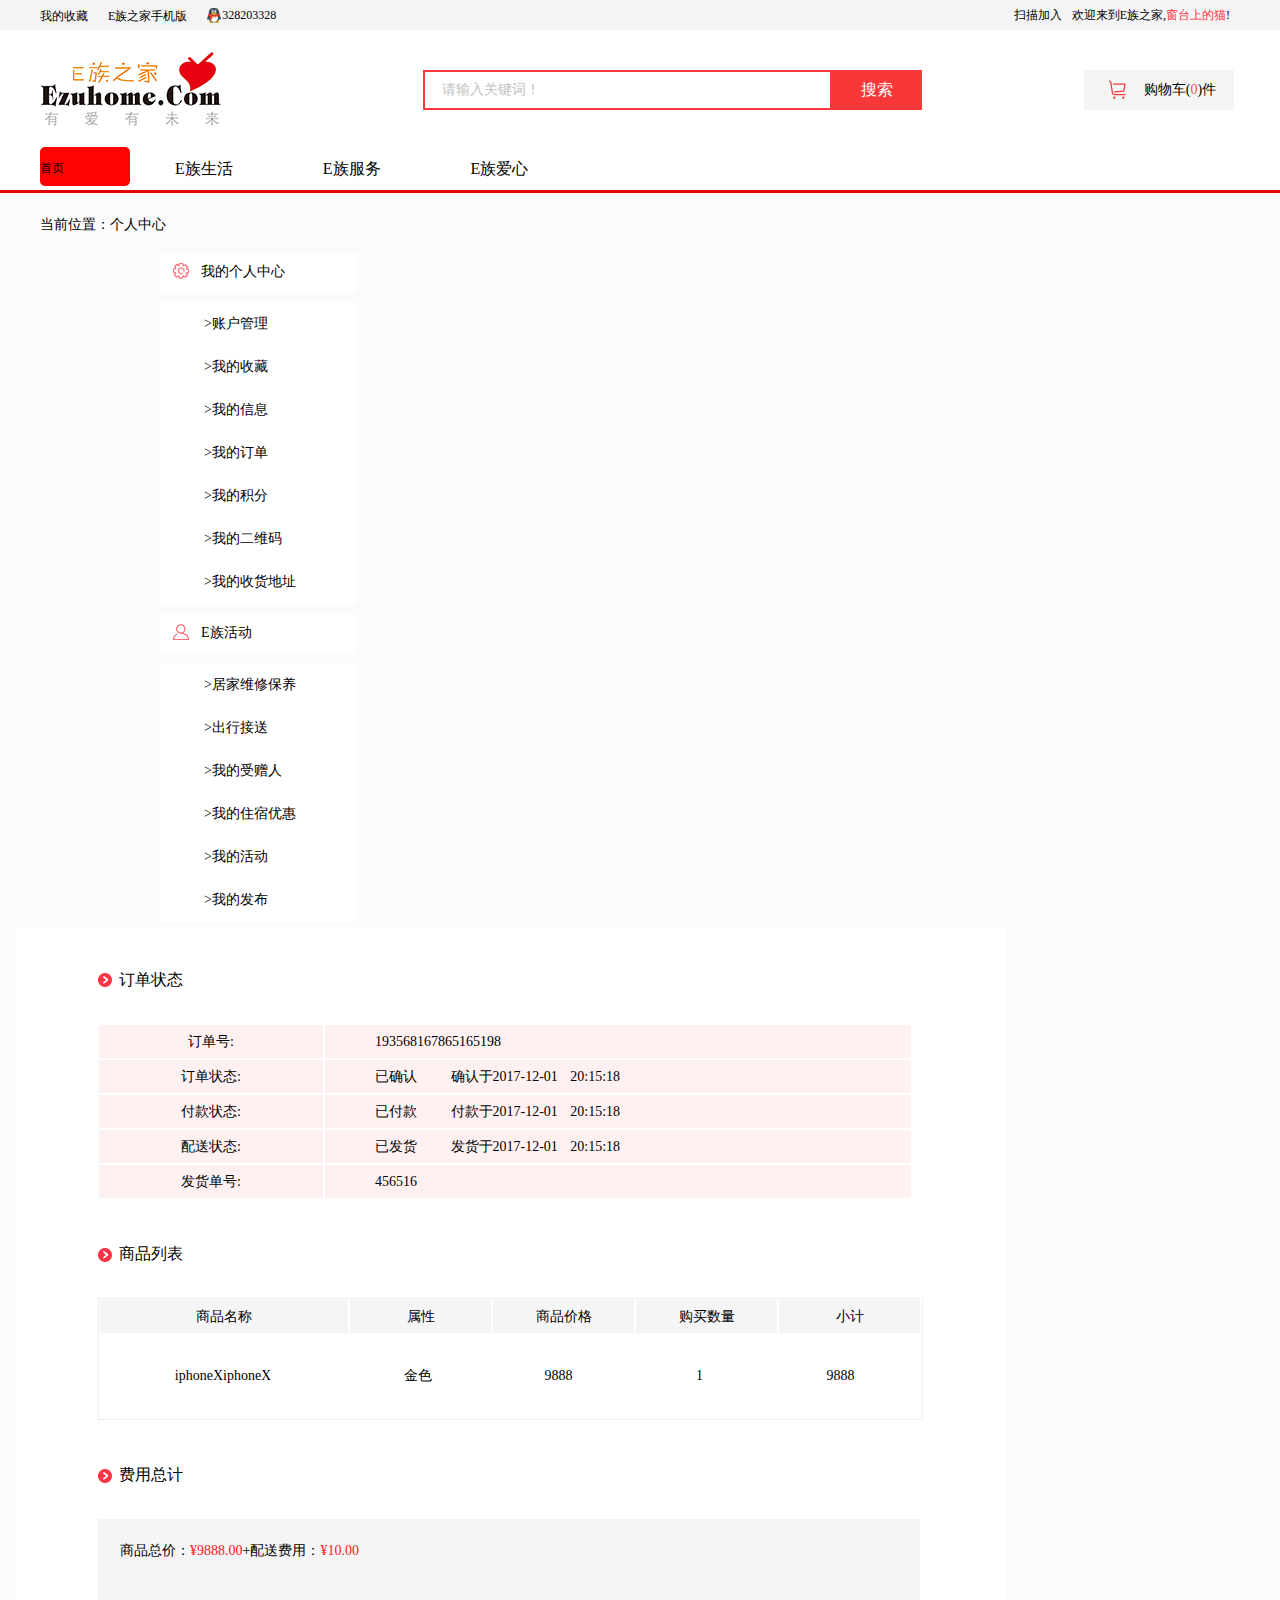
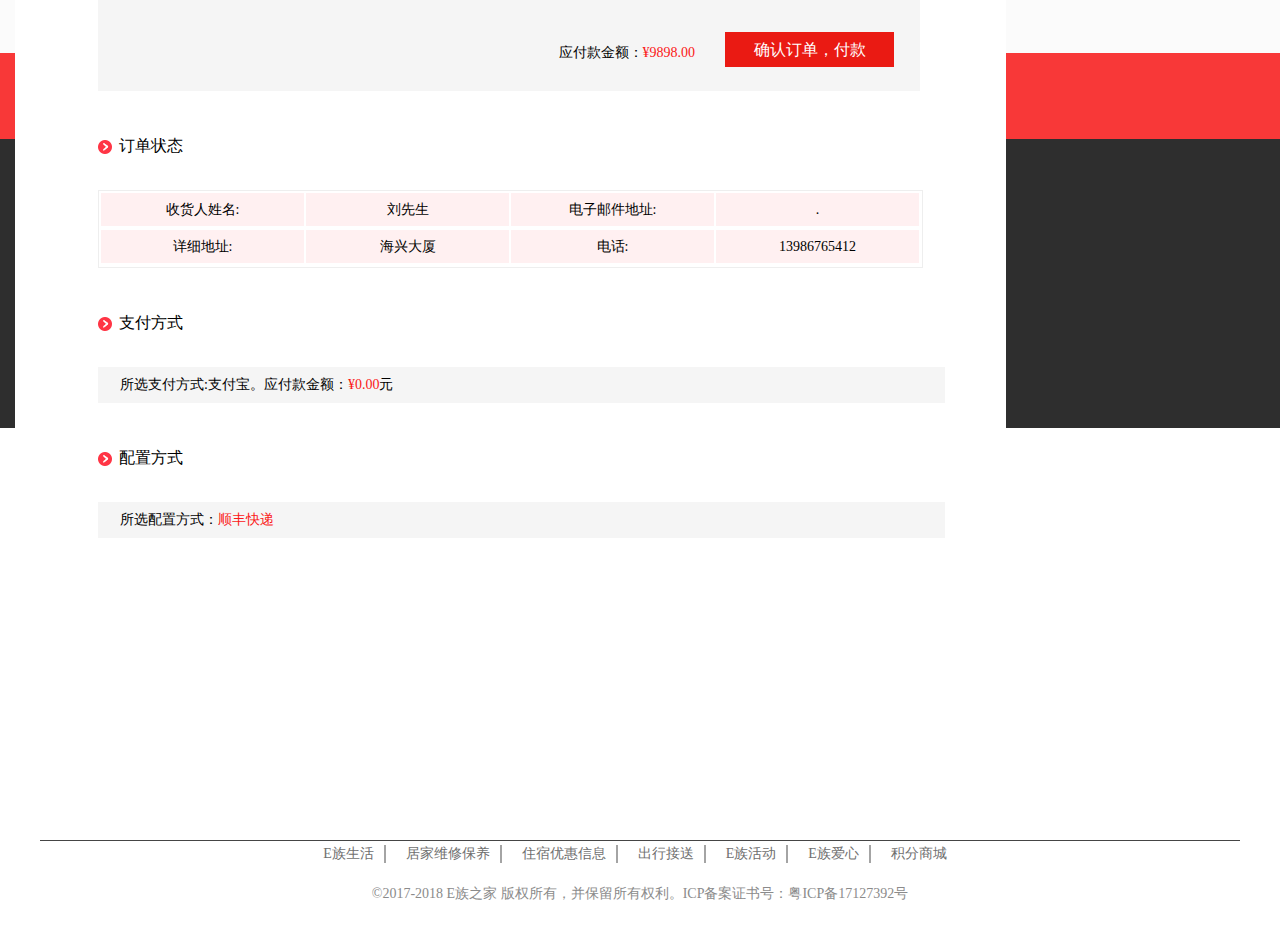
<file: html/index.html>
<!DOCTYPE html>
<html>
<head>
	<meta charset="utf-8">
	<link rel="stylesheet" type="text/css" href="../css/order.css">
	<title>我的订单-订单详情</title>
</head>
<body>
	<div class="head">
		<div class="nav">
			<ul class="left">
				<li>
					<a href="#">我的收藏</a>
				</li>
				<li>
					<a href="#">E族之家手机版</a>
				</li>
				<li>
					<a href="#" class="qq">328203328</a>
				</li>
			</ul>
			<ul class="right">
				<li class="saomiao">
						扫描加入
					<img src="../images/lerweima.png">
				</li>	
				<li>欢迎来到E族之家,<span>窗台上的猫</span>!</li>	
			</ul>
		</div>
	</div>
	<div class="logo">
		<div>
			<img src="../images/lCOm.png">
		</div>
		<div class="sousuo">
			<ul>
				<li>请输入关键词！</li>
				<li>搜索</li>
			</ul>
		</div>
		<div class="shopping">
			<ul>
				<li>
					<img src="../images/lshoppingcar.png">
					<p>购物车(<span>0</span>)件</p>
				</li>
			</ul>
		</div>
	</div>
	<div class="nav1">
		<div class="nav1-1">
			<ul>
				<li><a href="../first.html">首页</a></li>
				<li>E族生活</li>
				<li>E族服务</li>
				<li>E族爱心</li>
			</ul>
		</div>
	</div>
	<div class="middle">
		<div class="nowpl">
			当前位置：个人中心
		</div>
		<div class="person">
			<ul class="first">
				<li>
					<img src="../images/lsetting.png">
					<p>我的个人中心 </p> 
				</li>
			</ul>
			<ul class="second">
				<li>>账户管理</li>
				<li>>我的收藏</li>
				<li>>我的信息</li>
				<li>>我的订单</li>
				<li>>我的积分</li>
				<li>>我的二维码</li>
				<li>>我的收货地址</li>
			</ul>
			<ul class="third">
				<li>
					<img src="../images/lperson.png">
					<p>E族活动</p>
				</li>
			</ul>
			<ul class="forth">
				<li>>居家维修保养</li>
				<li>>出行接送</li>
				<li>>我的受赠人</li>
				<li>>我的住宿优惠</li>
				<li>>我的活动</li>
				<li>>我的发布</li>
			</ul>
			<ul class="fifth">
				<li>
					<img src="../images/lEsc.png">
					<p>安全退出</p>
				</li>
			</ul>
		</div>
		<div class="detail">
			<div class="center">
				<ul class="one">
					<li>
						<img src="../images/larrow.png">
						<p>订单状态</p>
					</li>
				</ul>
				<ul class="two">
					<li>订单号:</li>
					<li>订单状态:</li>
					<li>付款状态:</li>
					<li>配送状态:</li>
					<li>发货单号:</li>
				</ul>
				<ul class="three">
					<li>193568167865165198</li>
					<li>
						<span class="three-1">已确认</span>
						<span class="three-2">确认于2017-12-01</span>
					 	 20:15:18
					 </li>
					<li>
						<span class="three-1">已付款</span>  
						<span class="three-2">付款于2017-12-01</span>
						20:15:18
					</li>
					<li>
						<span class="three-1">已发货</span>
						<span class="three-2">发货于2017-12-01</span>
						20:15:18
					</li>
					<li>456516</li>
				</ul>
				<ul class="four">
					<li>
						<img src="../images/larrow.png">
						<p>商品列表</p>
					</li>
				</ul>
				<ul class="five">
					<ul class="five-1">
						<li>商品名称</li>
						<li>属性</li> 
						<li>商品价格</li>
						<li>购买数量</li>
						<li>小计</li>
					</ul>
					<ul class="five-2">
						<li>iphoneXiphoneX</li>
						<li>金色</li>
						<li>9888</li>
						<li>1</li>
						<li>9888</li>
					</ul>
				</ul>
				<ul class="six">
					<li>
						<img src="../images/larrow.png">
						<p>费用总计</p>
					</li>
				</ul>
				<ul class="seven">
					<li class="seven-1">商品总价：<span>¥9888.00</span>+配送费用：<span>¥10.00</span></li>
					<li class="seven-2">
						确认订单，付款
					</li>
					<li class="seven-3">应付款金额：<span>¥9898.00</span></li>		
				</ul>
				<ul class="eight">
					<li>
						<img src="../images/larrow.png">
						<p>订单状态</p>
					</li>
				</ul>
				<ul class="nine">
					<ul class="nine-1">	
						<li>收货人姓名:</li>
						<li>刘先生</li>
						<li>电子邮件地址:</li>
						<li>.</li>
					</ul>
					<ul class="nine-2">
						<li>详细地址:</li>
						<li>海兴大厦</li>
						<li>电话:</li>
						<li>13986765412</li>
					</ul>
				</ul>
				<ul class="ten">
					<li>
						<img src="../images/larrow.png">
						<p>支付方式</p>
					</li>
				</ul>
				<ul class="eleven">
					<li>所选支付方式:支付宝。应付款金额：<span>¥0.00</span>元</li>
				</ul>
				<ul class="twelve">
					<li>
						<img src="../images/larrow.png">
						<p>配置方式</p>
					</li>
				</ul>
				<ul class="thirteen">
					<li>所选配置方式：<span>顺丰快递</span></li>
				</ul>
			</div>
		</div>
						
	</div>
	<div class="service">
		<div class="ser">
			<ul>
				<li>
					<img src="../images/lservice1.png">
					<p>7天包退</p>
				</li>
				<li>
					<img src="../images/lservice2.png">
					<p>闪电发货</p>
				</li>
				<li>
					<img src="../images/lservice3.png">
					<p>品质保障</p>
				</li>
				<li>
					<img src="../images/lservice4.png">
					<p>千家售后</p>				
				</li>
			</ul>
		</div>
	</div>
	<div class="last">
		<div class="list">
			<ul class="list1">
				<li>新手上路</li>
				<li>售后流程</li>
				<li>购物流程</li>
				<li>订购方式</li>
			</ul>
			<ul class="list2">
				<li>配送方式</li>
				<li>货到付款区域</li>
				<li>配送支付查询</li>
				<li>支付方式说明</li>
			</ul>
			<ul class="list3">
				<li>购物指南</li>
				<li>常见问题</li>
				<li>订购流程</li>
				<li>注册新会员</li>
			</ul>
			<ul class="list4">
				<li>售后服务</li>
				<li>退换货原则</li>
				<li>售后服务保证</li>
				<li>换货流程</li>
			</ul>
			<ul class="list5">
				<li>关于我们</li>
				<li>网站故障报告</li>
				<li>联系我们</li>
				<li>投诉与建议</li>
			</ul>
		</div>
		<div class="line">
			<img src="../images/lline.png">
		</div>
		<div class="final">
			<ul class="nav2 clear">
				<li>
					<a href="">E族生活</a>
				</li>
				<li>
					<a href="">居家维修保养</a>
				</li>
				<li>
					<a href="">住宿优惠信息</a>
				</li>
				<li>
					<a href="">出行接送</a>
				</li>
				<li>
					<a href="">E族活动</a>
				</li>
				<li>
					<a href="">E族爱心</a>
				</li>
				<li>
					<a href="">积分商城</a>
				</li>
			</ul>
			<p>©2017-2018 E族之家 版权所有，并保留所有权利。ICP备案证书号：粤ICP备17127392号</p>
		</div>
	</div>
</body>
</html>
</file>
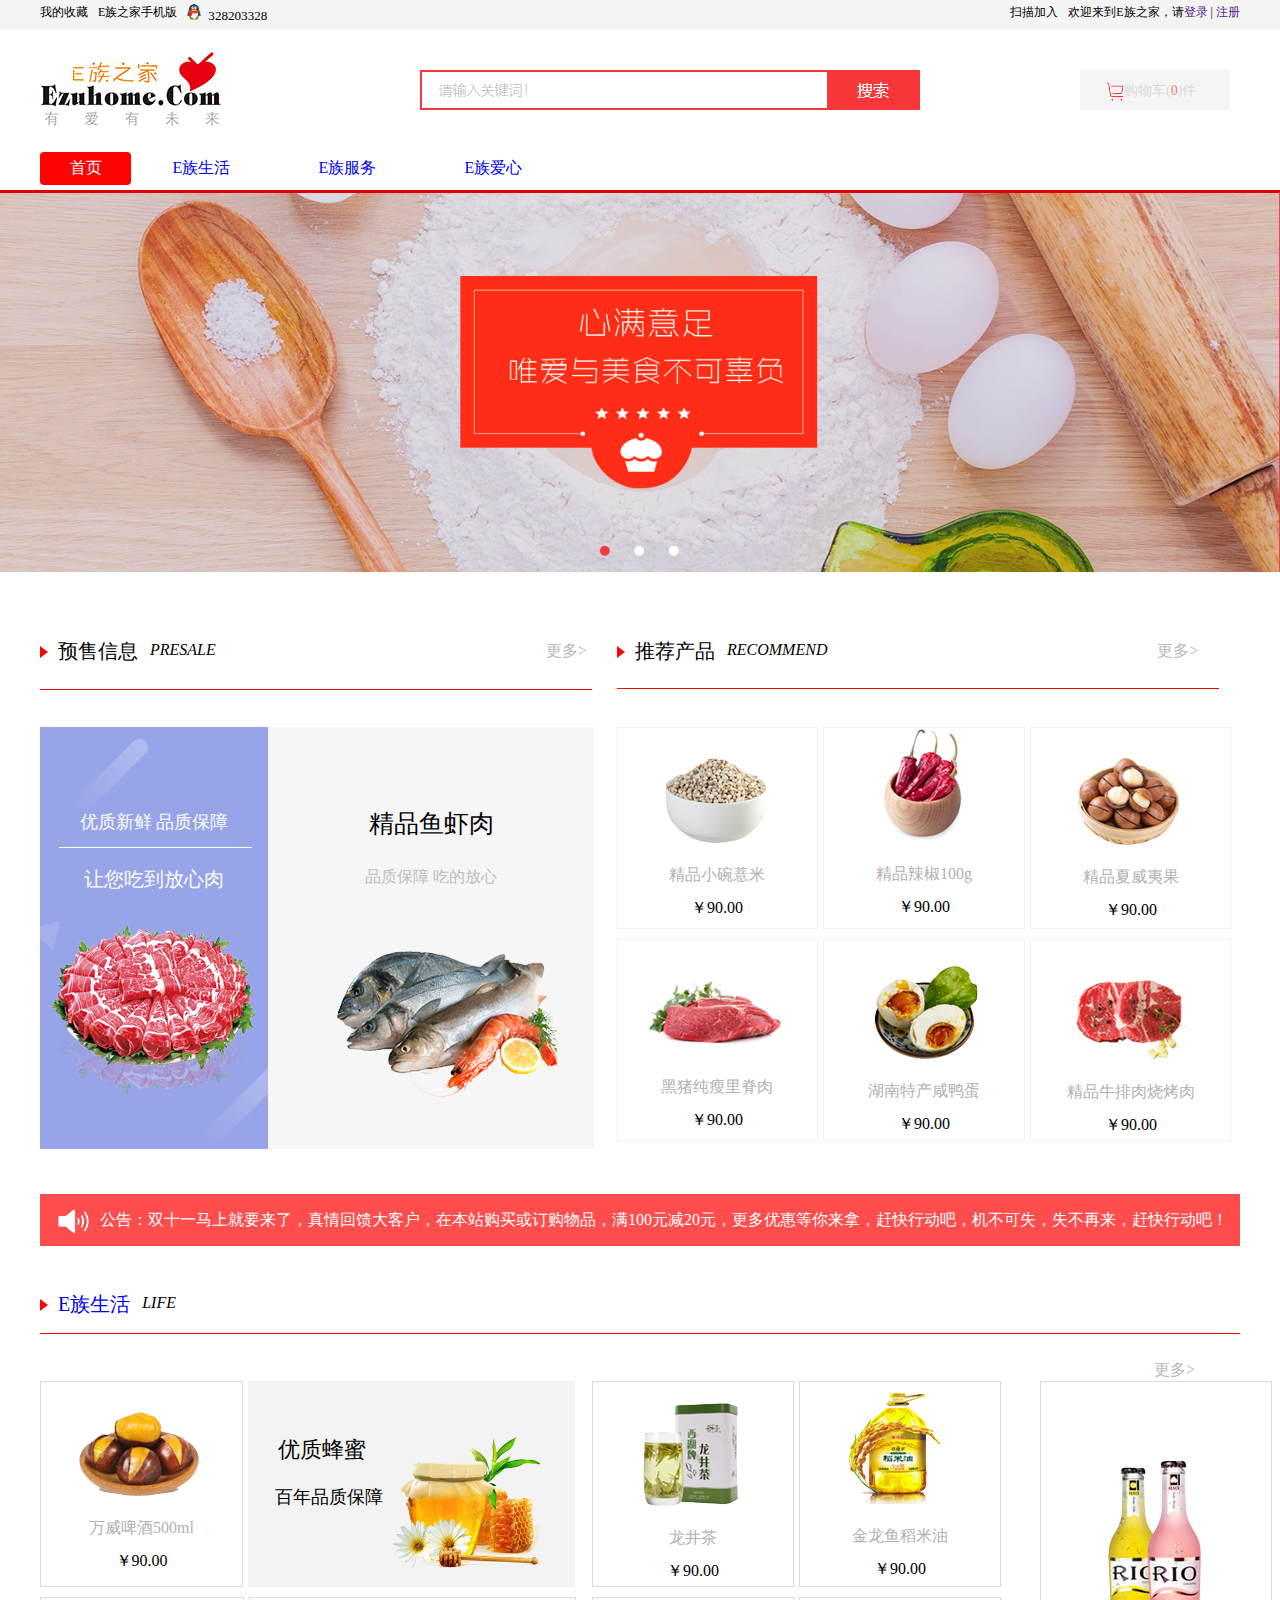
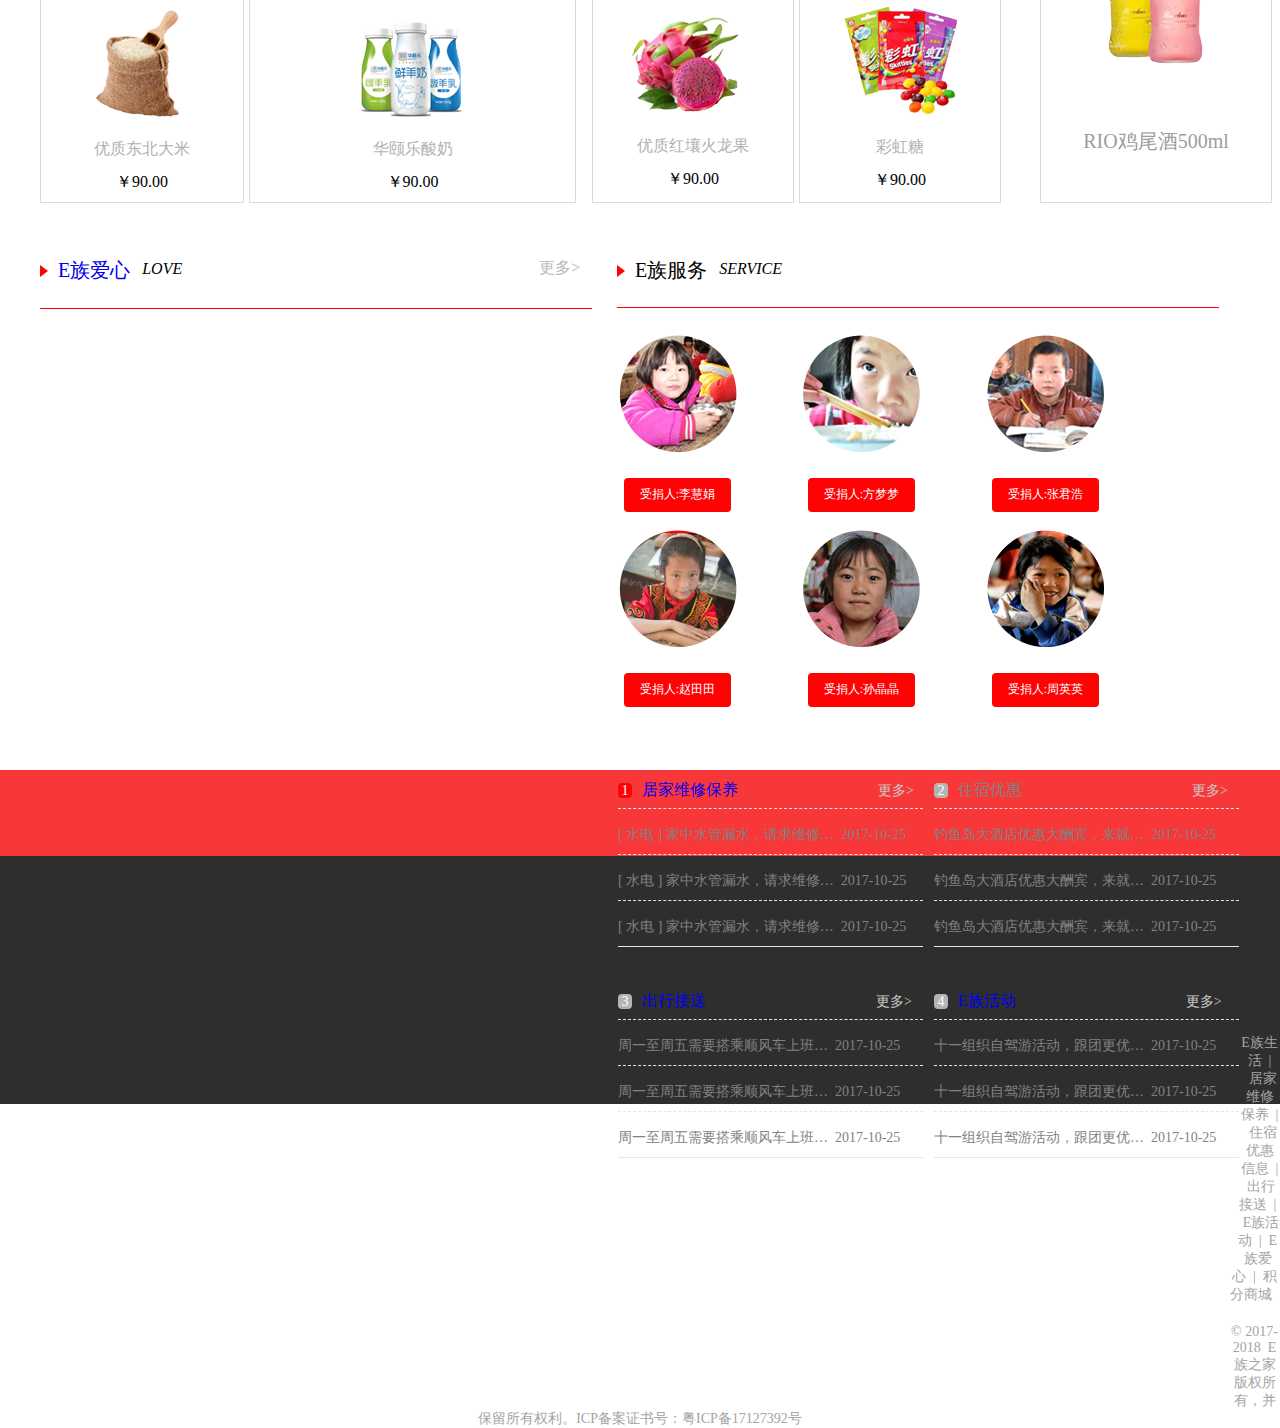
<file: first.html>
<!DOCTYPE html>
<html>
<head lang="en">
	<meta charset="UTF-8">
	<title>首页</title>
	<link rel="stylesheet" href="css/first.css">
</head>
<body>
	<div class="head1">
		<div>
			<ul class="headp1">
				<li>我的收藏</li>
				<li>E族之家手机版</li>
				<li>328203328</li>
			</ul>
			<ul class="headp2">
				<li>欢迎来到E族之家，请<a href="">登录</a> | <a href="">注册</a></li>
				<li class="headp22">扫描加入<img src="images/yerweima.png" alt=""></li>
			</ul>
		</div>
	</div>
	<div class="head2">
		<ul>
			<li class="logo"><img src="images/ylogo.png" alt=""></li>
			<li class="search">
				<img src="images/ysearch.png" alt="">
			</li>
			<li class="shopcar">
				<a href="html/index.html"><img src="images/ygouwuche.png" alt="">
				<p>购物车(<span style="color:#f27c7c;">0</span>)件</p></a>
			</li>
		</ul>
	</div>
	<div class="head3">
		<ul class="nav">
			<li class="nav00"><p>首页</p></li>
			<li><p><a href="html/shenghuo.html">E族生活</a></p></li>
			<li><p><a href="html/huodong.html">E族服务</a></p></li>
			<li><p><a href="html/two.html">E族爱心</a></p></li>
		</ul>
	</div>
	<div class="picture">
		<img src="images/ypicture.png" alt="" style="width: 100%;">
	</div>
	<div class="body">
		<div class="body1">
			<div class="body11">
				<ul>
					<li><img src="images/yduobainxing.png" alt="" class="bodyi1"></li>
					<li><p class="body1p1">预售信息</p></li>
					<li><p class="body1p2">PRESALE</p></li>
					<li><p class="body1p3">更多&gt;</p></li>
				</ul>
			</div>
			<div class="body12">
				<ul>
					<li><img src="images/yduobainxing.png" alt=""></li>
					<li><p class="body1p1">推荐产品</p></li>
					<li><p class="body1p2">RECOMMEND</p></li>
					<li><p class="body1p3">更多&gt;</p></li>
				</ul>
			</div>
		</div>
		<div class="body2">
			<div class="body21">
				<div class="body211">
					<p class="body2p1">优质新鲜 品质保障</p>
					<img src="images/yline.png" alt="">
					<p class="body2p2">让您吃到放心肉</p>
				</div>
				<div class="body212">
					<p class="body2p3">精品鱼虾肉</p>
					<p class="body2p4">品质保障 吃的放心</p>
					<img src="images/yfish.png" alt="">
				</div>
			</div>
			<div class="body22">
				<ul>
					<li class="body221">
						<img src="images/yyimi.png" alt="">
						<p class="body2p5">精品小碗薏米</p>
						<p class="body2p6">￥90.00</p>
					</li>
					<li class="body222">
						<img src="images/ylijiao.png" alt="">
						<p class="body2p5">精品辣椒100g</p>
						<p class="body2p6">￥90.00</p>
					</li>
					<li class="body223">
						<img src="images/yxiaweiyiguo.png" alt="">
						<p class="body2p5">精品夏威夷果</p>
						<p class="body2p6">￥90.00</p>
					</li>
					<li class="body224">
						<img src="images/ylijirou.png" alt="">
						<p class="body2p5">黑猪纯瘦里脊肉</p>
						<p class="body2p6">￥90.00</p>
					</li>
					<li class="body225">
						<img src="images/yduck-egg.png" alt="">
						<p class="body2p5">湖南特产咸鸭蛋</p>
						<p class="body2p6">￥90.00</p>
					</li>
					<li class="body226">
						<img src="images/ykaorou.png" alt="">
						<p class="body2p5">精品牛排肉烧烤肉</p>
						<p class="body2p6">￥90.00</p>
					</li>
				</ul>
			</div>
		</div>
		<div class="body3">
			<img src="images/ylama.png" alt="">
			<p>公告：双十一马上就要来了，真情回馈大客户，在本站购买或订购物品，满100元减20元，更多优惠等你来拿，赶快行动吧，机不可失，失不再来，赶快行动吧！</p>
		</div>
		<div class="body4">
			<ul>
				<li><img src="images/yduobainxing.png" alt="" class="bodyi1"></li>
				<li><p class="body1p1"><a href="html/fuwu.html">E族生活</a></p></li>
				<li><p class="body1p2">LIFE</p></li>
				<li><p class="body4p1">更多&gt;</p></li>
			</ul>
		</div>
		<div class="body5">
			<div class="body51">
				<ul>
					<li class="body511">
						<img src="images/ylizi.png" alt="">
						<p class="body2p5">万威啤酒500ml</p>
						<p class="body2p6">￥90.00</p>
					</li>
					<li class="body512">
						<img src="images/yfengmiyouzicha.png" alt="">
						<p class="body5p1">优质蜂蜜</p>
						<p class="body5p2">百年品质保障</p>
					</li>
					<li class="body513">
						<img src="images/ydongbeidami.png" alt="">
						<p class="body2p5">优质东北大米</p>
						<p class="body2p6">￥90.00</p>
					</li>
					<li class="body514">
						<img src="images/ysuannai.png" alt="">
						<p class="body2p5">华颐乐酸奶</p>
						<p class="body2p6">￥90.00</p>
					</li>
				</ul>
			</div>
			<div class="body52">
				<ul>
					<li class="body521">
						<img src="images/ylongjingcha.png" alt="">
						<p class="body2p5">龙井茶</p>
						<p class="body2p6">￥90.00</p>
					</li>
					<li class="body522">
						<img src="images/ydaomiyou.png" alt="">
						<p class="body2p5">金龙鱼稻米油</p>
						<p class="body2p6">￥90.00</p>
					</li>
					<li class="body523">
						<img src="images/yhuolongguo.png" alt="">
						<p class="body2p5">优质红壤火龙果</p>
						<p class="body2p6">￥90.00</p>
					</li>
					<li class="body524">
						<img src="images/ycaihongtang.png" alt="">
						<p class="body2p5">彩虹糖</p>
						<p class="body2p6">￥90.00</p>
					</li>
				</ul>
			</div>
			<div class="body53">
				<ul>
					<a href="html/index2.html"><li><img src="images/yRIO.png" alt=""></li>
					<li><p class="body5p3">RIO鸡尾酒500ml</p></li></a>
				</ul>
			</div>
		</div>
		<div class="body1">
			<div class="body11">
				<ul>
					<li><img src="images/yduobainxing.png" alt="" class="bodyi1"></li>
					<li><p class="body1p1"><a href="html/one.html">E族爱心</a></p></li>
					<li><p class="body1p2">LOVE</p></li>
					<li><p class="body6p1">更多&gt;</p></li>
				</ul>
			</div>
			<div class="body12">
				<ul>
					<li><img src="images/yduobainxing.png" alt=""></li>
					<li><p class="body1p1">E族服务</p></li>
					<li><p class="body1p2">SERVICE</p></li>
				</ul>
			</div>
		</div>
		<div class="body6">
			<div class="body61">
				<ul>
					<li>
						<img src="images/ylihuijuan.png" alt="">
						<p class="body6p2">受捐人:李慧娟</p>
					</li>
					<li>
						<img src="images/yfangmengmeng.png" alt="">
						<p class="body6p2">受捐人:方梦梦</p>
					</li>
					<li>
						<img src="images/yzhanghaojun.png" alt="">
						<p class="body6p2">受捐人:张君浩</p>
					</li>
					<li>
						<img src="images/yzhaotiantian.png" alt="">
						<p class="body6p2">受捐人:赵田田</p>
					</li>
					<li>
						<img src="images/ysunjingjing.png" alt="">
						<p class="body6p2">受捐人:孙晶晶</p>
					</li>
					<li>
						<img src="images/yzhouyingying.png" alt="">
						<p class="body6p2">受捐人:周英英</p>
					</li>
				</ul>
			</div>
			<div class="body62">
				<ul class="body621">
					<li><p><span class="body6p5">&nbsp;1 </span><span class="body6p3"><a href="html/efuwu.html">居家维修保养</a></span><span class="body6p4">更多&gt;</span></p></li>
					<li><p>[ 水电 ] 家中水管漏水，请求维修…&nbsp;&nbsp;2017-10-25</p></li>
					<li><p>[ 水电 ] 家中水管漏水，请求维修…&nbsp;&nbsp;2017-10-25</p></li>
					<li><p>[ 水电 ] 家中水管漏水，请求维修…&nbsp;&nbsp;2017-10-25</p></li>
				</ul>
				<ul>
					<li><p><span class="body6p6">&nbsp;2 </span><span class="body6p3">住宿优惠</span><span class="body6p7">更多&gt;</span></p></li>
					<li><p>钓鱼岛大酒店优惠大酬宾，来就…&nbsp;&nbsp;2017-10-25</p></li>
					<li><p>钓鱼岛大酒店优惠大酬宾，来就…&nbsp;&nbsp;2017-10-25</p></li>
					<li><p>钓鱼岛大酒店优惠大酬宾，来就…&nbsp;&nbsp;2017-10-25</p></li>
				</ul>
				<ul class="body621">
					<li><p><span class="body6p6">&nbsp;3 </span><span class="body6p3"><a href="html/chuxing.html">出行接送</a></span><span class="body6p7">更多&gt;</span></p></li>
					<li><p>周一至周五需要搭乘顺风车上班…&nbsp;&nbsp;2017-10-25</p></li>
					<li><p>周一至周五需要搭乘顺风车上班…&nbsp;&nbsp;2017-10-25</p></li>
					<li><p>周一至周五需要搭乘顺风车上班…&nbsp;&nbsp;2017-10-25</p></li>
				</ul>
				<ul>
					<li><p><span class="body6p6">&nbsp;4 </span><span class="body6p3"><a href="html/huodong.html">E族活动</a></span><span class="body6p7">更多&gt;</span></p></li>
					<li><p>十一组织自驾游活动，跟团更优…&nbsp;&nbsp;2017-10-25</p></li>
					<li><p>十一组织自驾游活动，跟团更优…&nbsp;&nbsp;2017-10-25</p></li>
					<li><p>十一组织自驾游活动，跟团更优…&nbsp;&nbsp;2017-10-25</p></li>
				</ul>
			</div>
		</div>
	</div>
	<div class="bottom1">
		<ul class="bom1">
			<li><img src="images/yone.png" alt=""><p>七天包退</p></li>
			<li><img src="images/ytwo.png" alt=""><p>闪电发货</p></li>
			<li><img src="images/ythree.png" alt=""><p>品质保障</p></li>
			<li><img src="images/yfour.png" alt=""><p>千家售后</p></li>
		</ul>
	</div>
	<div class="bottom2">
		<div class="bottom21">
			<ul>
				<p>新手上路</p>
				<li>售后流程</li>
				<li>购物流程</li>
				<li>订购方式</li>
			</ul>
			<ul>
				<p>配送方式</p>
				<li>货到付款区域</li>
				<li>配送支付咨询</li>
				<li>支付方式说明</li>
			</ul>
			<ul>
				<p>购物指南</p>
				<li>常见问题</li>
				<li>订购流程</li>
				<li>注册新会员</li>
			</ul>
			<ul>
				<p>售后服务</p>
				<li>退换货原则</li>
				<li>售后服务保证</li>
				<li>换货流程</li>
			</ul>
			<ul>
				<p>关于我们</p>
				<li>网站故障报告</li>
				<li>联系我们</li>
				<li>投诉与建议</li>
			</ul>
		</div>	
	</div>
	<div class="bottom3">
		<p>E族生活&nbsp;&nbsp;|&nbsp;&nbsp;居家维修保养&nbsp;&nbsp;|&nbsp;&nbsp;住宿优惠信息&nbsp;&nbsp;|&nbsp;&nbsp;出行接送&nbsp;&nbsp;|&nbsp;&nbsp;E族活动&nbsp;&nbsp;|&nbsp;&nbsp;E族爱心&nbsp;&nbsp;|&nbsp;&nbsp;积分商城&nbsp;&nbsp;</p>
		<p>© 2017-2018&nbsp;&nbsp;E族之家 版权所有，并保留所有权利。ICP备案证书号：粤ICP备17127392号</p>
	</div>
</body>
</html>
</file>
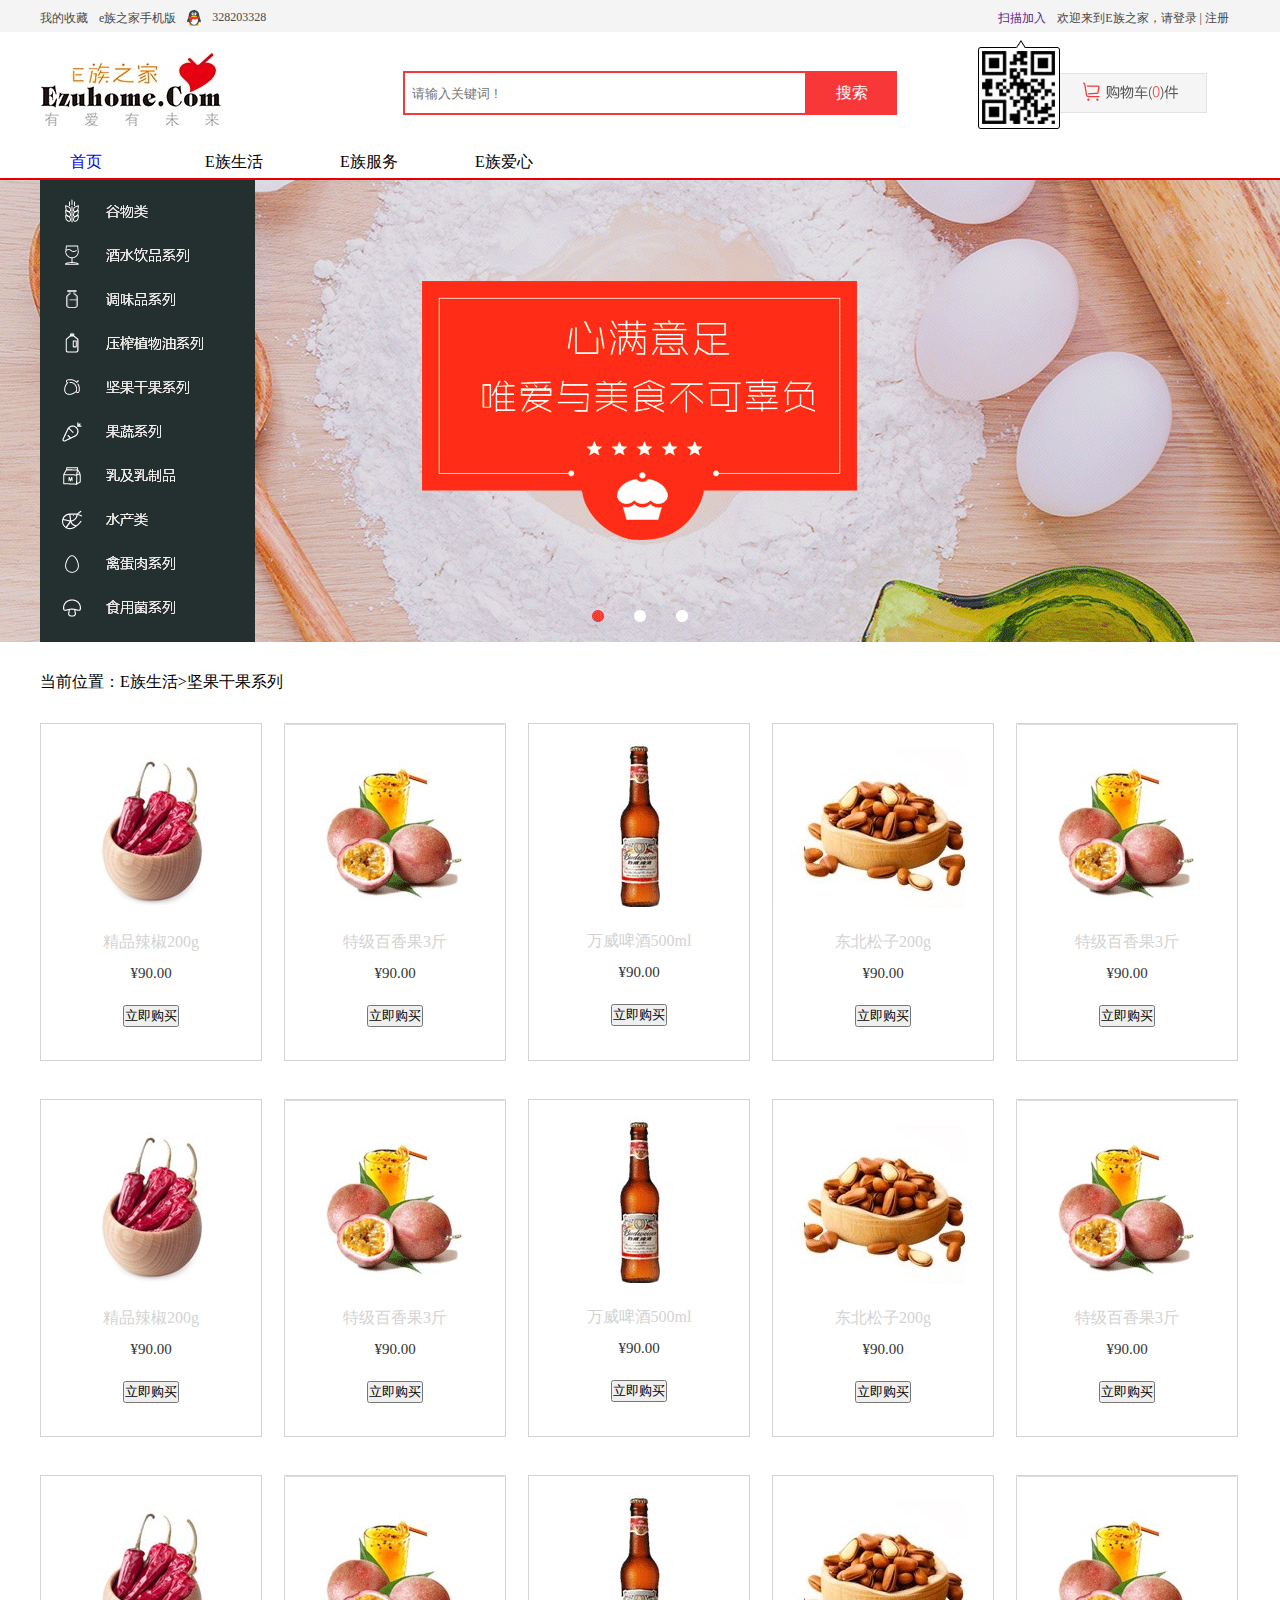
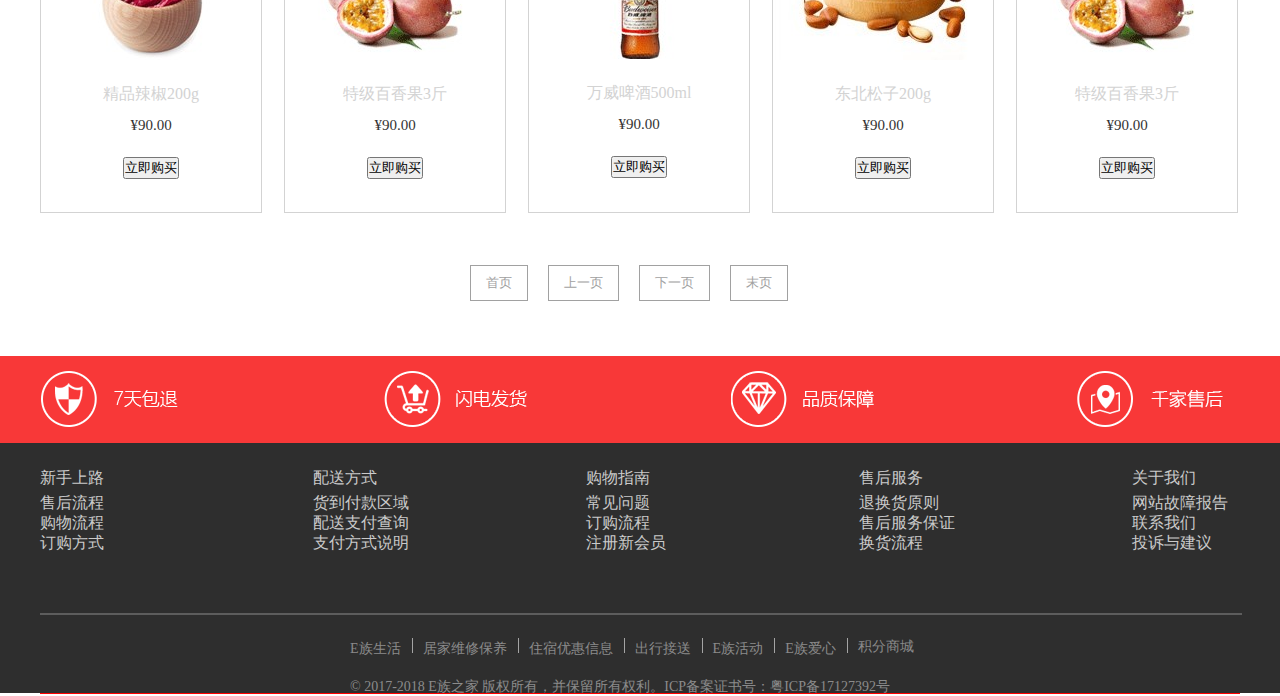
<file: html/chanpin.html>
<!DOCTYPE html>
<html>
<head>
	<meta charset="utf-8"/>
	<title></title>
	<link rel="stylesheet" type="text/css" href="../css/chanpin.css">
</head>
<body>
	<div class="head">
		<div class="nav">
			<ul class="nav0">
				<li>我的收藏</li>
				<li>e族之家手机版</li>
				<li>
					<img src="../images/fqq.png">
				</li>
				<li>328203328</li>
			</ul>
			<ul class="nav1">
				<li>
					<a href="">扫描加入</a>
					<img src="../images/fma.png">
				</li>
				<li>欢迎来到E族之家，请登录 | 注册</li>
			</ul>
		</div>
	</div>
	<div class="top">
		<div class="up">
			<ul>
				<li>
					<img src="../images/fbiaoti.png">
				</li>
				<li>
					<input type="text" placeholder="  请输入关键词 !">
					<button><p>搜索</p></button>
				</li>
				<li>
					<img src="../images/shopcarf.png" class="i1">
				</li>
			</ul>
		</div>
	</div>
	<div class="daohang">
		<div class="daohang0">
			<ul>
				<li><span><a href="../first.html">首页</a></span></li>
				<li>
					<span>E族生活</span>
				</li>
				<li><span>E族服务</span></li>
				<li><span>E族爱心</span></li>
			</ul>
	</div>
	<div class="background"></div>
	<div class="food">
		<p>当前位置：E族生活>坚果干果系列</p>
		<ul>
			<li>
				<img src="../images/shangpin1f.png">
				<span>精品辣椒200g</span>
				<p>¥90.00</p>
				<button><p>立即购买</p></button>
			</li>
			<li>
				<img src="../images/shangpin2f.png">
				<span>特级百香果3斤</span>
				<p>¥90.00</p>
				<button><p>立即购买</p></button>
			</li>
			<li>
				<img src="../images/shangpin3f.png">
				<span>万威啤酒500ml</span>
				<p>¥90.00</p>
				<button><p>立即购买</p></button>
			</li>
			<li>
				<img src="../images/shangpin4f.png">
				<span>东北松子200g</span>
				<p>¥90.00</p>
				<button><p>立即购买</p></button>
			</li>
			<li>
				<img src="../images/shangpin2f.png">
				<span>特级百香果3斤</span>
				<p>¥90.00</p>
				<button><p>立即购买</p></button>
			</li>
		</ul>
		<ul>
			<li>
				<img src="../images/shangpin1f.png">
				<span>精品辣椒200g</span>
				<p>¥90.00</p>
				<button><p>立即购买</p></button>
			</li>
			<li>
				<img src="../images/shangpin2f.png">
				<span>特级百香果3斤</span>
				<p>¥90.00</p>
				<button><p>立即购买</p></button>
			</li>
			<li>
				<img src="../images/shangpin3f.png">
				<span>万威啤酒500ml</span>
				<p>¥90.00</p>
				<button><p>立即购买</p></button>
			</li>
			<li>
				<img src="../images/shangpin4f.png">
				<span>东北松子200g</span>
				<p>¥90.00</p>
				<button><p>立即购买</p></button>
			</li>
			<li>
				<img src="../images/shangpin2f.png">
				<span>特级百香果3斤</span>
				<p>¥90.00</p>
				<button><p>立即购买</p></button>
			</li>
		</ul>
		<ul>
			<li>
				<img src="../images/shangpin1f.png">
				<span>精品辣椒200g</span>
				<p>¥90.00</p>
				<button><p>立即购买</p></button>
			</li>
			<li>
				<img src="../images/shangpin2f.png">
				<span>特级百香果3斤</span>
				<p>¥90.00</p>
				<button><p>立即购买</p></button>
			</li>
			<li>
				<img src="../images/shangpin3f.png">
				<span>万威啤酒500ml</span>
				<p>¥90.00</p>
				<button><p>立即购买</p></button>
			</li>
			<li>
				<img src="../images/shangpin4f.png">
				<span>东北松子200g</span>
				<p>¥90.00</p>
				<button><p>立即购买</p></button>
			</li>
			<li>
				<img src="../images/shangpin2f.png">
				<span>特级百香果3斤</span>
				<p>¥90.00</p>
				<button><p>立即购买</p></button>
			</li>
		</ul>
	</div>
	<div class="ye">
			<ul>
				<li><button>首页</button></li>
				<li><button>上一页</button></li>
				<li><button>下一页</button></li>
				<li><button>末页</button></li>
			</ul>
	</div>
	<div class="down">
		<div class="tu">
			<ul>
				<li><img src="../images/xiabiao1f.png"></li>
				<li><img src="../images/xiabiao2f.png"></li>
				<li><img src="../images/xiabiao3f.png"></li>
				<li><img src="../images/xiabiao4f.png"></li>
			</ul>
		</div>
	</div>
	<div class="bottom">
		<div class="bottom0">
			<ul>
				<li>
					<ul>
						<li>新手上路</li>
						<li>售后流程</li>
						<li>购物流程</li>
						<li>订购方式</li>
					</ul>
				</li>
				<li>
					<ul>
						<li>配送方式</li>
						<li>货到付款区域</li>
						<li>配送支付查询</li>
						<li>支付方式说明</li>
					</ul>
				</li>
				<li>
					<ul>
						<li>购物指南</li>
						<li>常见问题</li>
						<li>订购流程</li>
						<li>注册新会员</li>
					</ul>
				</li>
				<li>
					<ul>
						<li>售后服务</li>
						<li>退换货原则</li>
						<li>售后服务保证</li>
						<li>换货流程</li>
					</ul>
				</li>
				<li>
					<ul>
						<li>关于我们</li>
						<li>网站故障报告</li>
						<li>联系我们</li>
						<li>投诉与建议</li>
					</ul>
				</li>
			</ul><hr style="width:1200px;border:0.1px solid #5d5d5d;">
			<div class="navb">
				<ul>
					<li>
						E族生活<img src="../images/fline.png">
					</li>
					<li>
						居家维修保养<img src="../images/fline.png">
					</li>
					<li>
						住宿优惠信息<img src="../images/fline.png">
					</li>
					<li>
						出行接送<img src="../images/fline.png">
					</li>
					<li>
						E族活动<img src="../images/fline.png">
					</li>
					<li>
						E族爱心<img src="../images/fline.png">
					</li>
					<li>积分商城</li>
					<li>
						<span>© 2017-2018 E族之家 版权所有，并保留所有权利。ICP备案证书号：粤ICP备17127392号</span>
					</li>
				</ul>
			</div>
		</div>
	</div>
</body>
</html>
</file>
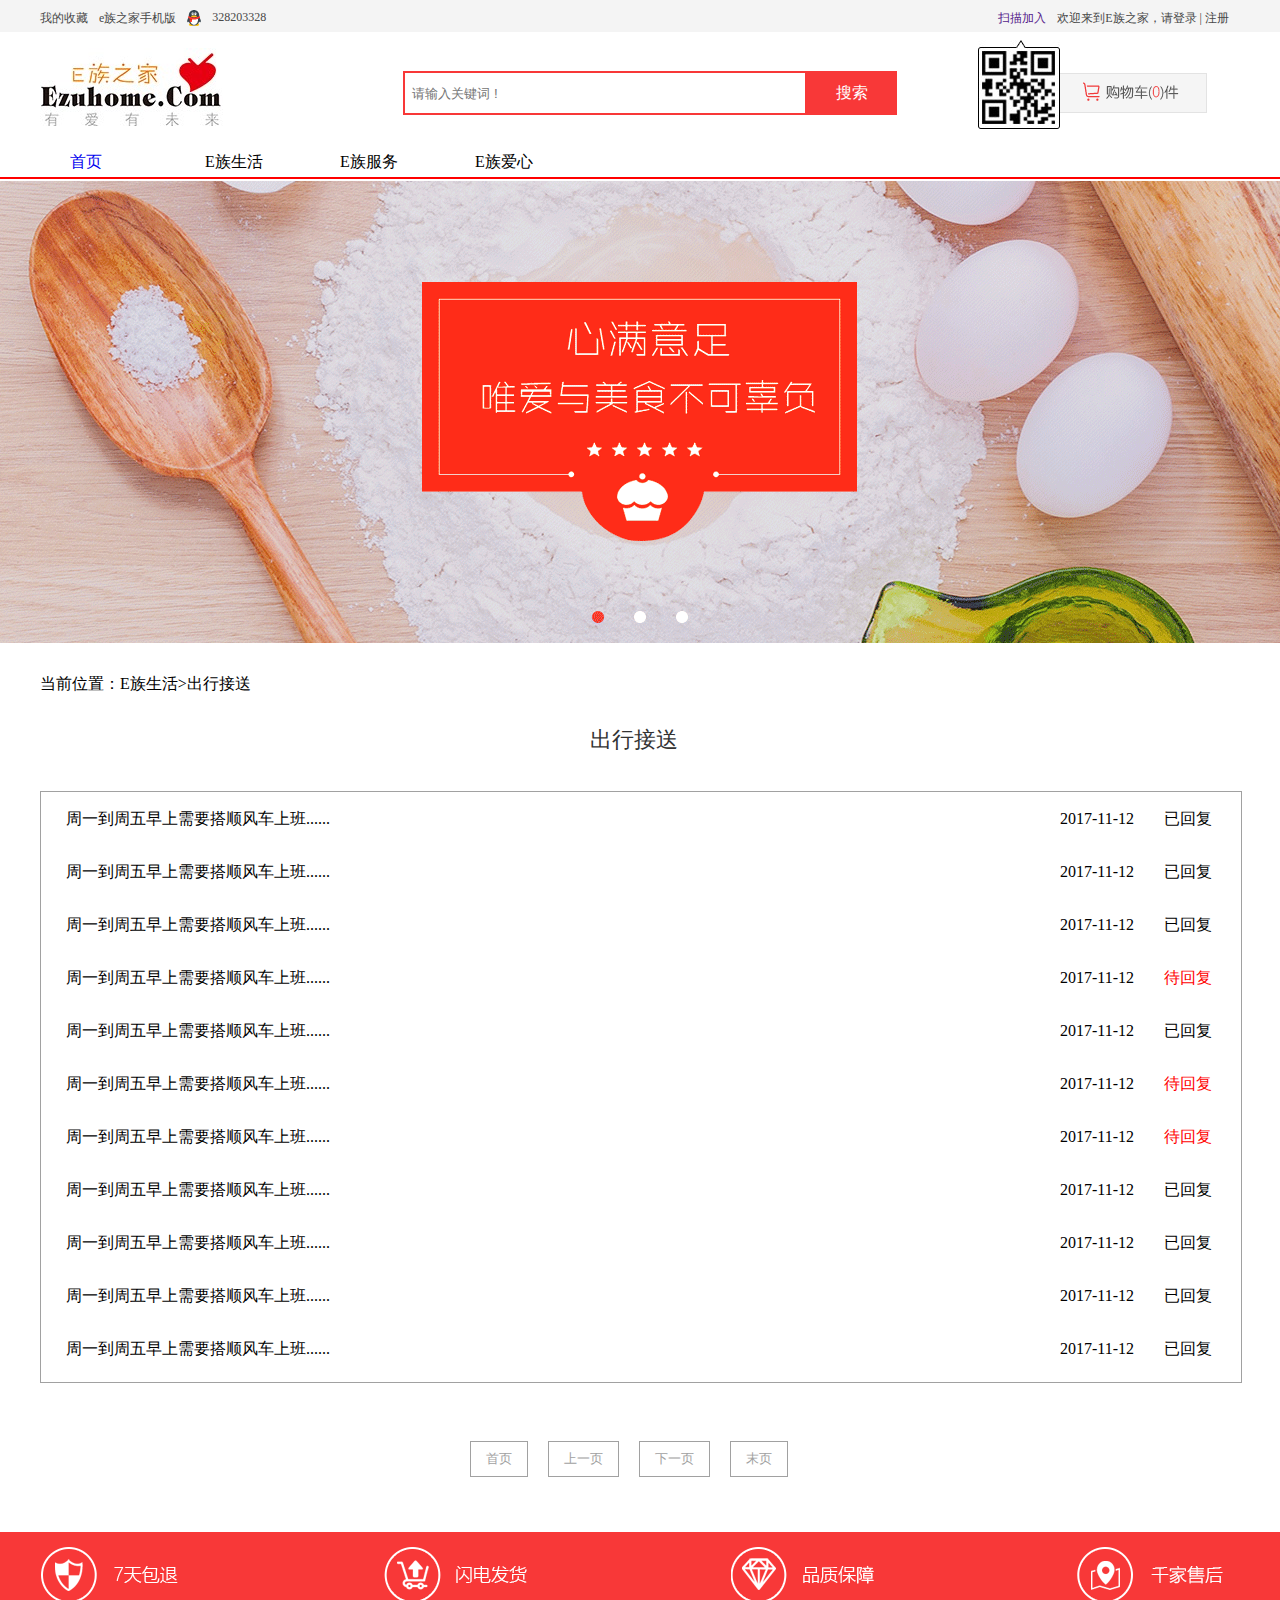
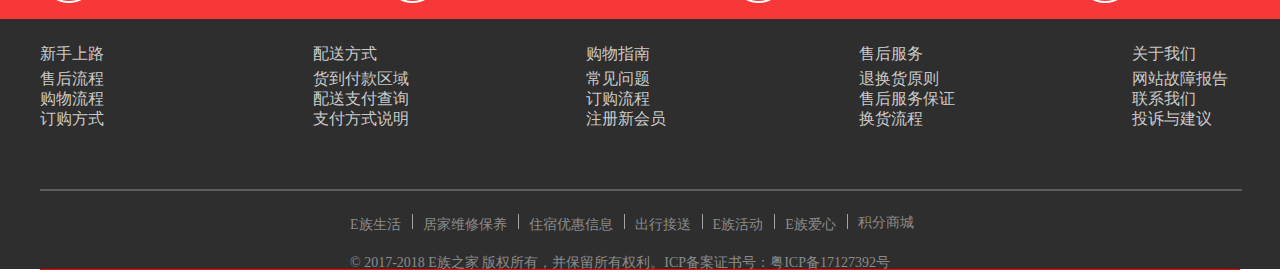
<file: html/chuxing.html>
<!DOCTYPE html>
<html>
<head>
	<title></title>
	<link rel="stylesheet" type="text/css" href="../css/chuxing.css">
</head>
<body>
	<div class="head">
		<div class="nav">
			<ul class="nav0">
				<li>我的收藏</li>
				<li>e族之家手机版</li>
				<li>
					<img src="../images/fqq.png">
				</li>
				<li>328203328</li>
			</ul>
			<ul class="nav1">
				<li>
					<a href="">扫描加入</a>
					<img src="../images/fma.png">
				</li>
				<li>欢迎来到E族之家，请登录 | 注册</li>
			</ul>
		</div>
	</div>
	<div class="top">
		<div class="up">
			<ul>
				<li>
					<img src="../images/fbiaoti.png">
				</li>
				<li>
					<input type="text" placeholder="  请输入关键词 !">
					<button><p>搜索</p></button>
				</li>
				<li>
					<img src="../images/shopcarf.png" class="i1">
				</li>
			</ul>
		</div>
	</div>
	<div class="daohang">
		<div class="daohang0">
			<ul>
				<li><span><a href="../first.html">首页</a></span></li>
				<li>
					<span>E族生活</span>
				</li>
				<li><span>E族服务</span></li>
				<li><span>E族爱心</span></li>
			</ul>
	</div>
	<div class="background"></div>
	<div class="chuxing">
		<p>当前位置：E族生活>出行接送</p>
		<span>出行接送</span>
		<div class="lie">
			<ul>
				<li>
					<p>周一到周五早上需要搭顺风车上班......</p>
					<ul>
						<li>2017-11-12</li>
						<li>已回复</li>
					</ul>
				</li>
				<li>
					<p>周一到周五早上需要搭顺风车上班......</p>
					<ul>
						<li>2017-11-12</li>
						<li>已回复</li>
					</ul>
				</li>
				<li>
					<p>周一到周五早上需要搭顺风车上班......</p>
					<ul>
						<li>2017-11-12</li>
						<li>已回复</li>
					</ul>
				</li>
				<li>
					<p>周一到周五早上需要搭顺风车上班......</p>
					<ul class="special">
						<li>2017-11-12</li>
						<li>待回复</li>
					</ul>
				</li>
				<li>
					<p>周一到周五早上需要搭顺风车上班......</p>
					<ul>
						<li>2017-11-12</li>
						<li>已回复</li>
					</ul>
				</li>
				<li>
					<p>周一到周五早上需要搭顺风车上班......</p>
					<ul class="special">
						<li>2017-11-12</li>
						<li>待回复</li>
					</ul>
				</li>
				<li>
					<p>周一到周五早上需要搭顺风车上班......</p>
					<ul class="special">
						<li>2017-11-12</li>
						<li>待回复</li>
					</ul>
				</li>
				<li>
					<p>周一到周五早上需要搭顺风车上班......</p>
					<ul>
						<li>2017-11-12</li>
						<li>已回复</li>
					</ul>
				</li>
				<li>
					<p>周一到周五早上需要搭顺风车上班......</p>
					<ul>
						<li>2017-11-12</li>
						<li>已回复</li>
					</ul>
				</li>
				<li>
					<p>周一到周五早上需要搭顺风车上班......</p>
					<ul>
						<li>2017-11-12</li>
						<li>已回复</li>
					</ul>
				</li>
				<li>
					<p>周一到周五早上需要搭顺风车上班......</p>
					<ul>
						<li>2017-11-12</li>
						<li>已回复</li>
					</ul>
				</li>
			</ul>
		</div>
	</div>
	<div class="ye">
		<ul>
			<li><button>首页</button></li>
			<li><button>上一页</button></li>
			<li><button>下一页</button></li>
			<li><button>末页</button></li>
		</ul>
	</div>
	<div class="down">
		<div class="tu">
			<ul>
				<li><img src="../images/xiabiao1f.png"></li>
				<li><img src="../images/xiabiao2f.png"></li>
				<li><img src="../images/xiabiao3f.png"></li>
				<li><img src="../images/xiabiao4f.png"></li>
			</ul>
		</div>
	</div>
		<div class="bottom">
			<div class="bottom0">
				<ul>
					<li>
						<ul>
							<li>新手上路</li>
							<li>售后流程</li>
							<li>购物流程</li>
							<li>订购方式</li>
						</ul>
					</li>
					<li>
						<ul>
							<li>配送方式</li>
							<li>货到付款区域</li>
							<li>配送支付查询</li>
							<li>支付方式说明</li>
						</ul>
					</li>
					<li>
						<ul>
							<li>购物指南</li>
							<li>常见问题</li>
							<li>订购流程</li>
							<li>注册新会员</li>
						</ul>
					</li>
					<li>
						<ul>
							<li>售后服务</li>
							<li>退换货原则</li>
							<li>售后服务保证</li>
							<li>换货流程</li>
						</ul>
					</li>
					<li>
						<ul>
							<li>关于我们</li>
							<li>网站故障报告</li>
							<li>联系我们</li>
							<li>投诉与建议</li>
						</ul>
					</li>
				</ul>
				<hr style="width:1200px;border:0.1px solid #5d5d5d;">
				<div class="navb">
					<ul>
						<li>
							E族生活<img src="../images/fline.png">
						</li>
						<li>
							居家维修保养<img src="../images/fline.png">
						</li>
						<li>
							住宿优惠信息<img src="../images/fline.png">
						</li>
						<li>
							出行接送<img src="../images/fline.png">
						</li>
						<li>
							E族活动<img src="../images/fline.png">
						</li>
						<li>
							E族爱心<img src="../images/fline.png">
						</li>
						<li>积分商城</li>
						<li>
							<span>© 2017-2018 E族之家 版权所有，并保留所有权利。ICP备案证书号：粤ICP备17127392号</span>
						</li>
					</ul>
				</div>
			</div>
		</div>
	</div>
</body>
</html>
</file>
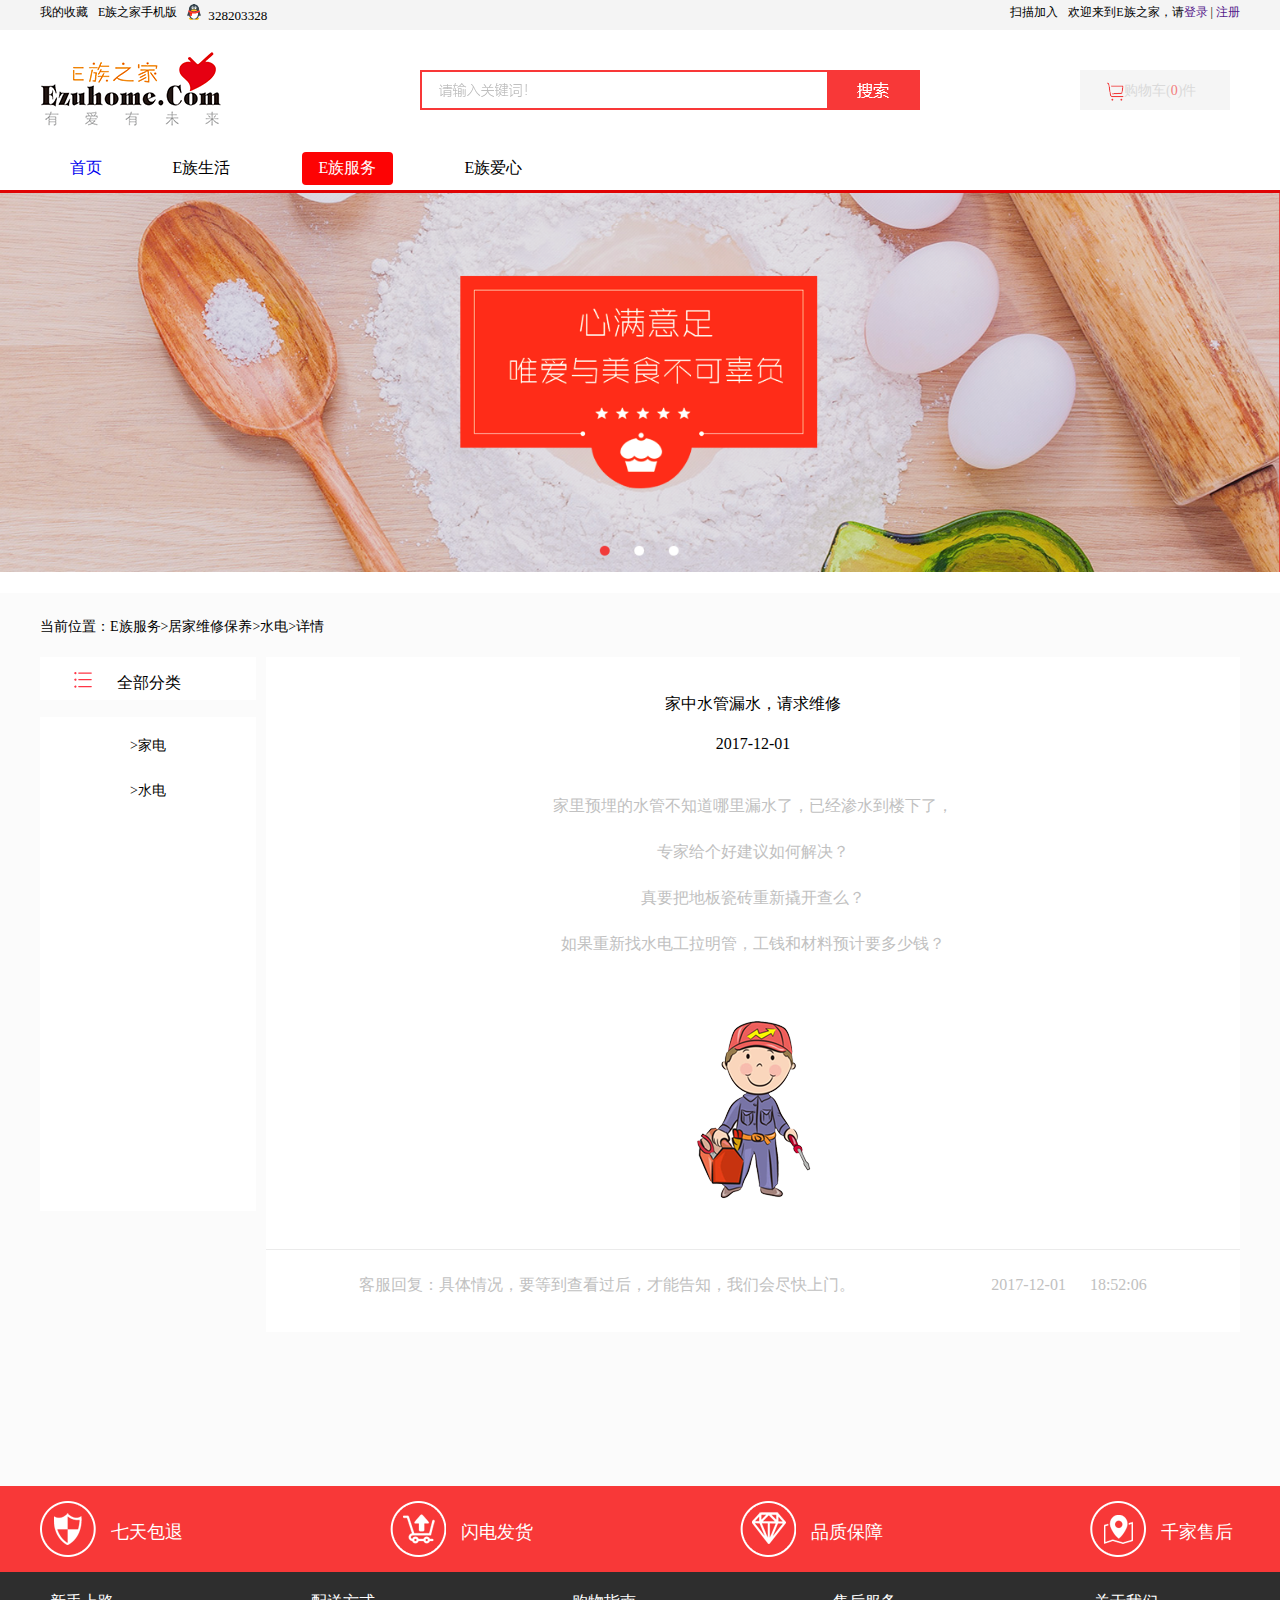
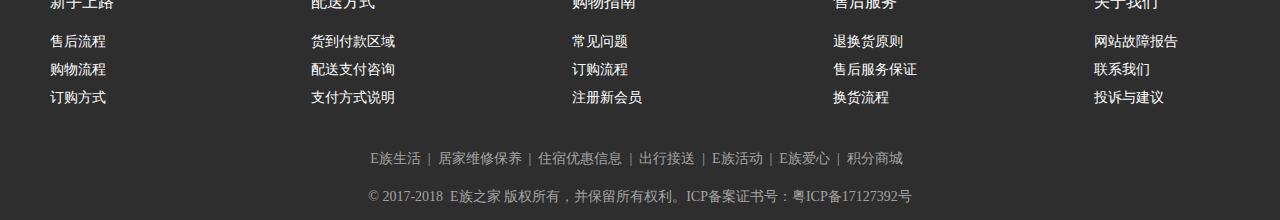
<file: html/efuwu.html>
<!DOCTYPE html>
<html>
<head lang="en">
	<meta charset="UTF-8">
	<title>居家维修保养详情</title>
	<link rel="stylesheet" href="../css/efuwu.css">
</head>
<body>
	<div class="head1">
		<div>
			<ul class="headp1">
				<li>我的收藏</li>
				<li>E族之家手机版</li>
				<li>328203328</li>
			</ul>
			<ul class="headp2">
				<li>欢迎来到E族之家，请<a href="">登录</a> | <a href="">注册</a></li>
				<li class="headp22">扫描加入<img src="../images/yerweima.png" alt=""></li>
			</ul>
		</div>
	</div>
	<div class="head2">
		<ul>
			<li class="logo"><img src="../images/ylogo.png" alt=""></li>
			<li class="search">
				<img src="../images/ysearch.png" alt="">
			</li>
			<li class="shopcar">
				<img src="../images/ygouwuche.png" alt="">
				<p>购物车(<span style="color:#f27c7c;">0</span>)件</p>
			</li>
		</ul>
	</div>
	<div class="head3">
		<ul class="nav">
			<li><p><a href="../first.html">首页</a></p></li>
			<li><p>E族生活</p></li>
			<li class="nav00"><p>E族服务</p></li>
			<li><p>E族爱心</p></li>
		</ul>
	</div>
	<div class="picture">
		<img src="../images/ypicture.png" alt="" style="width: 100%;">
	</div>
	<div class="body">
		<div class="body1">
			<p>当前位置：E族服务>居家维修保养>水电>详情</p>
		</div>
		<div class="body2">
			<div class="bodya">
				<div class="body21">
					<img src="../images/yfenlei.png" alt="">全部分类
				</div>
				<div class="body22">
					<ul>
						<li>&gt;家电</li>
						<li>&gt;水电</li>
					</ul>
				</div>
			</div>
			<div class="bodyb">
				<div class="word1"><p>家中水管漏水，请求维修</p><p>2017-12-01</p></div>
				<ul class="word2">
					<li>家里预埋的水管不知道哪里漏水了，已经渗水到楼下了，</li>
					<li>专家给个好建议如何解决？</li>
					<li>真要把地板瓷砖重新撬开查么？</li>
					<li>如果重新找水电工拉明管，工钱和材料预计要多少钱？</li>
				</ul>
				<img src="../images/yworker.png" alt="">
				<div class="word3"><p>客服回复：具体情况，要等到查看过后，才能告知，我们会尽快上门。&nbsp; &nbsp; &nbsp; &nbsp; &nbsp; &nbsp; &nbsp; &nbsp; &nbsp; &nbsp; &nbsp; &nbsp; &nbsp; &nbsp; &nbsp; &nbsp; &nbsp; 2017-12-01&nbsp; &nbsp; &nbsp; 18:52:06</p></div>
			</div>
		</div>
	</div>
	<div class="bottom1">
		<ul class="bom1">
			<li><img src="../images/yone.png" alt=""><p>七天包退</p></li>
			<li><img src="../images/ytwo.png" alt=""><p>闪电发货</p></li>
			<li><img src="../images/ythree.png" alt=""><p>品质保障</p></li>
			<li><img src="../images/yfour.png" alt=""><p>千家售后</p></li>
		</ul>
	</div>
	<div class="bottom2">
		<div class="bottom21">
			<ul>
				<p>新手上路</p>
				<li>售后流程</li>
				<li>购物流程</li>
				<li>订购方式</li>
			</ul>
			<ul>
				<p>配送方式</p>
				<li>货到付款区域</li>
				<li>配送支付咨询</li>
				<li>支付方式说明</li>
			</ul>
			<ul>
				<p>购物指南</p>
				<li>常见问题</li>
				<li>订购流程</li>
				<li>注册新会员</li>
			</ul>
			<ul>
				<p>售后服务</p>
				<li>退换货原则</li>
				<li>售后服务保证</li>
				<li>换货流程</li>
			</ul>
			<ul>
				<p>关于我们</p>
				<li>网站故障报告</li>
				<li>联系我们</li>
				<li>投诉与建议</li>
			</ul>
		</div>
	</div>
	<div class="bottom3">
		<p>E族生活&nbsp;&nbsp;|&nbsp;&nbsp;居家维修保养&nbsp;&nbsp;|&nbsp;&nbsp;住宿优惠信息&nbsp;&nbsp;|&nbsp;&nbsp;出行接送&nbsp;&nbsp;|&nbsp;&nbsp;E族活动&nbsp;&nbsp;|&nbsp;&nbsp;E族爱心&nbsp;&nbsp;|&nbsp;&nbsp;积分商城&nbsp;&nbsp;</p>
		<p>© 2017-2018&nbsp;&nbsp;E族之家 版权所有，并保留所有权利。ICP备案证书号：粤ICP备17127392号</p>
	</div>
</body>
</html>
</file>
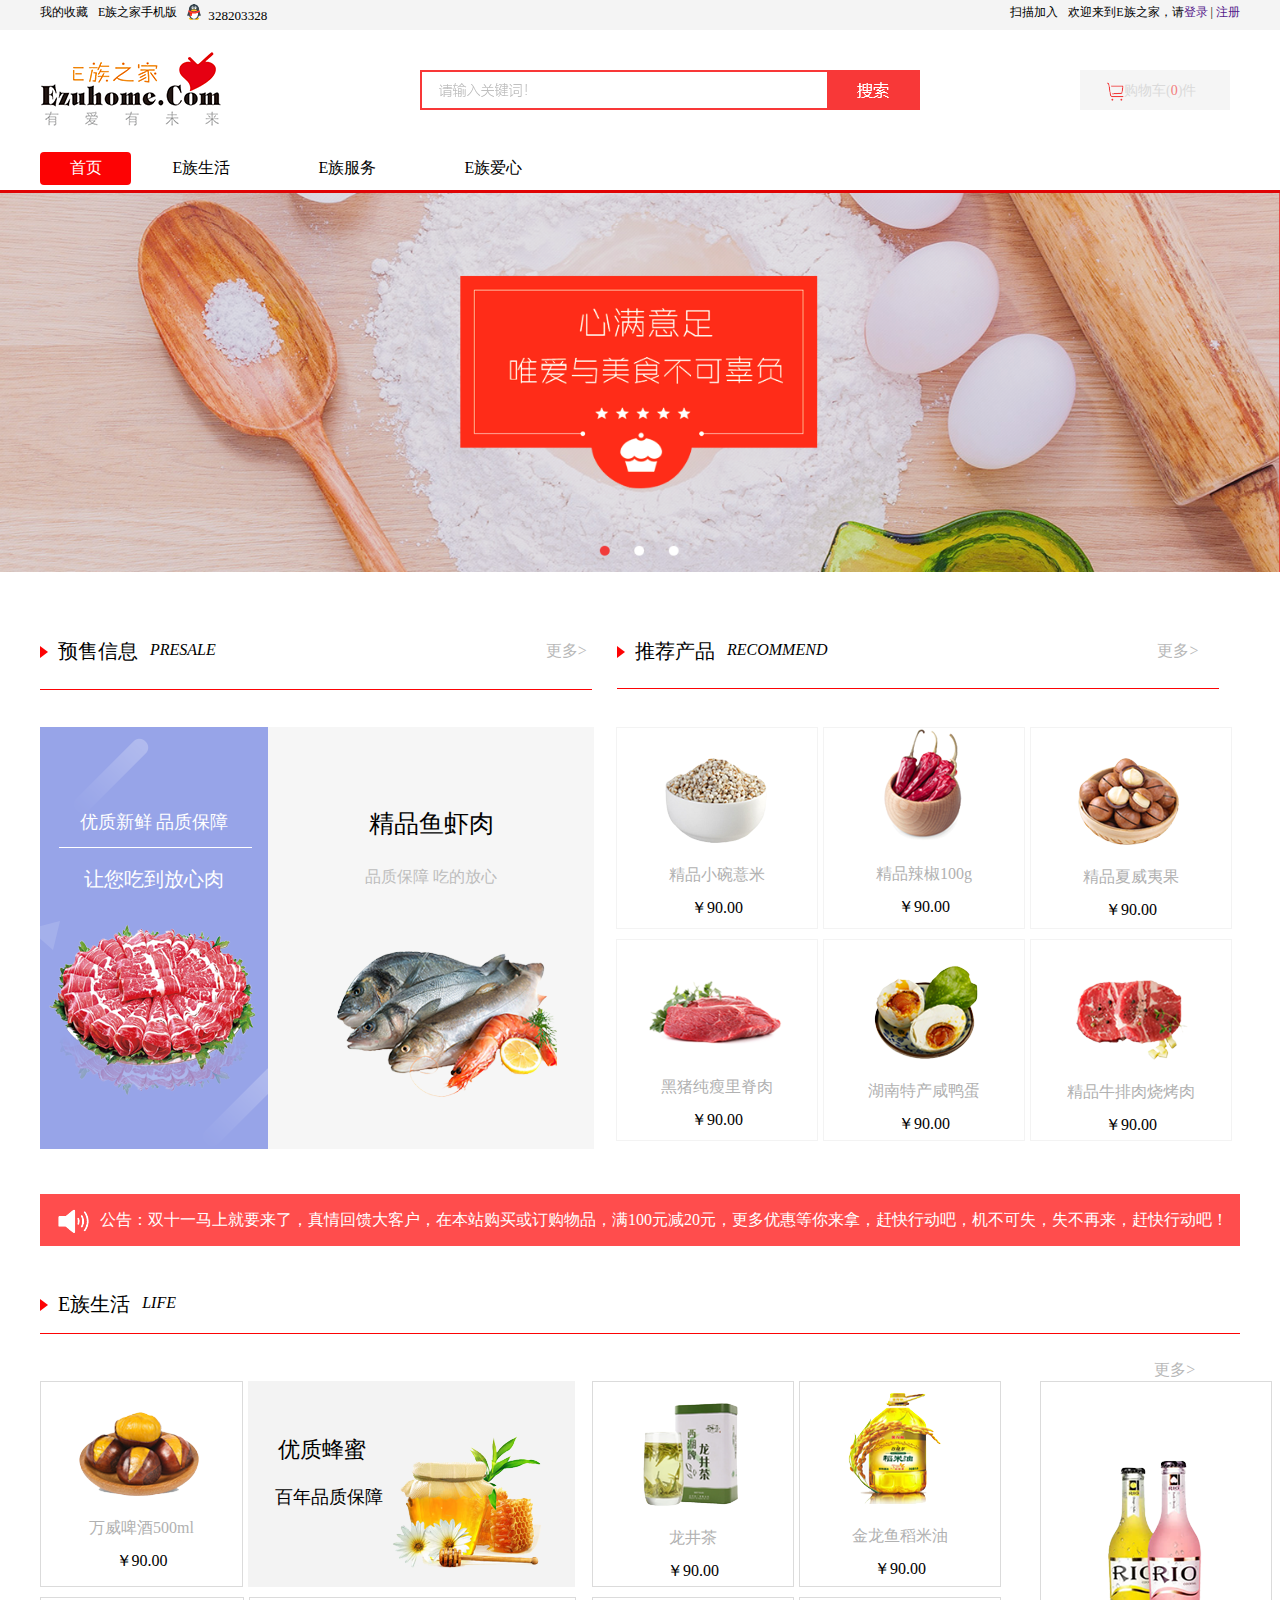
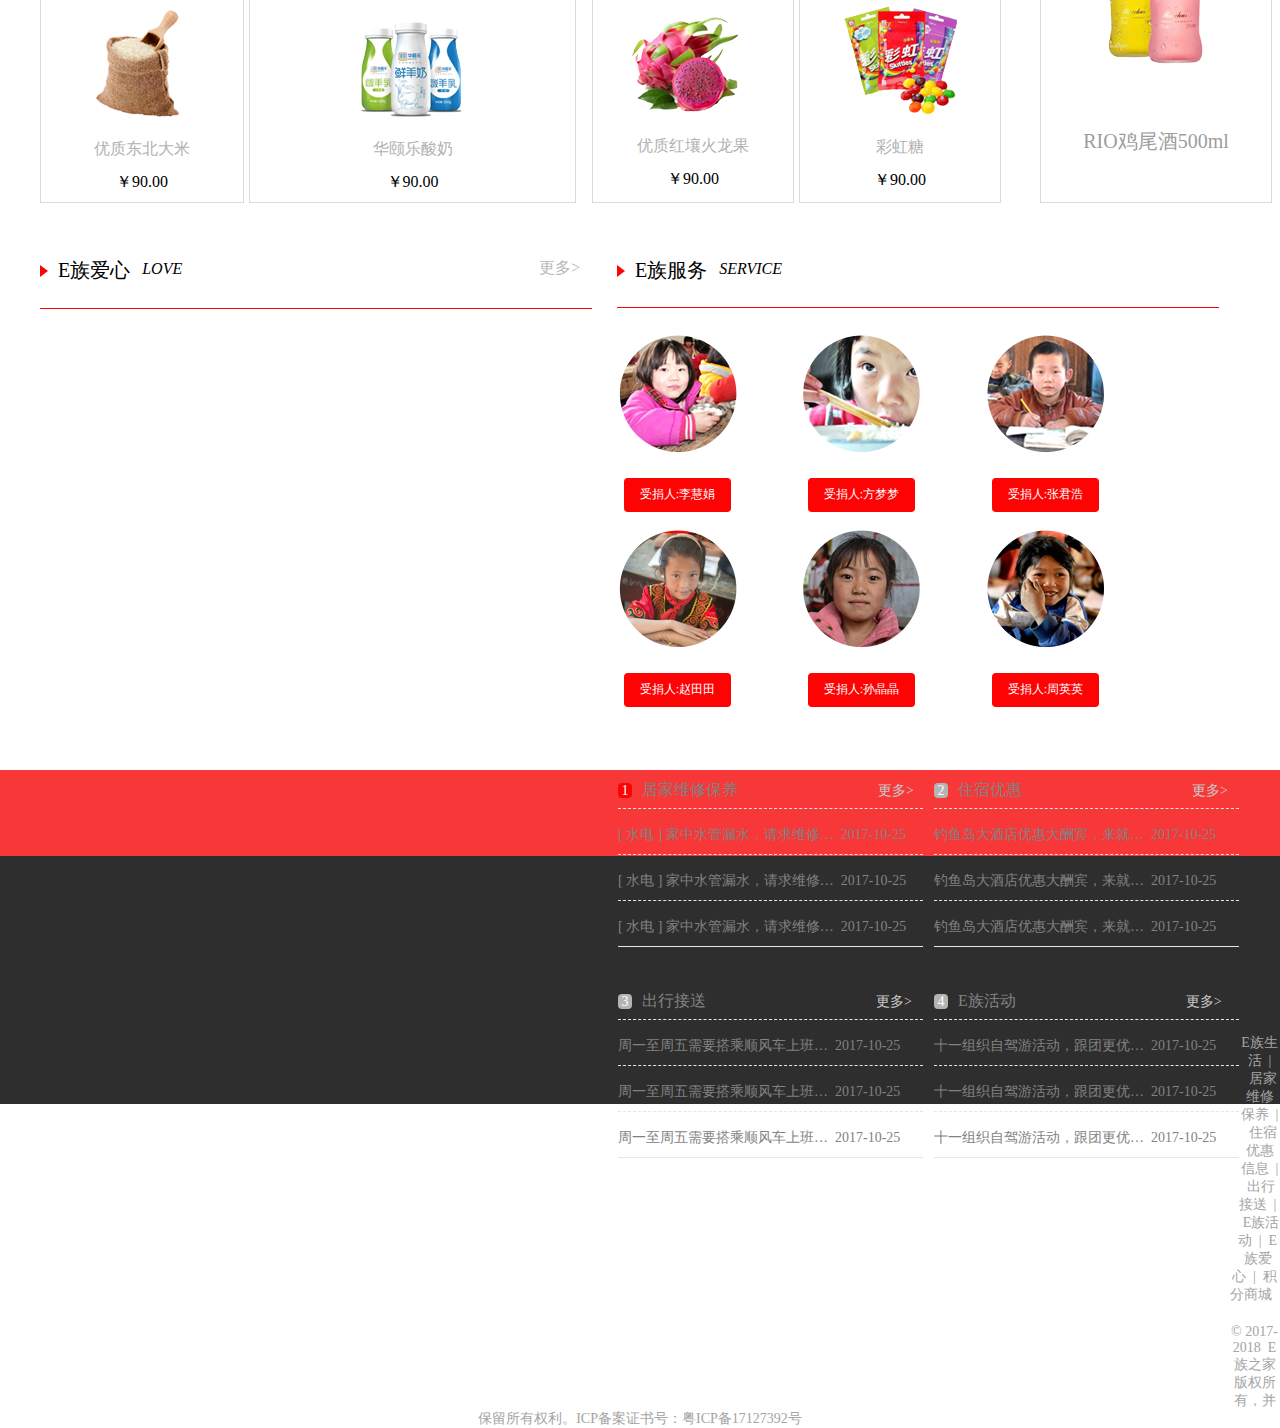
<file: html/first.html>
<!DOCTYPE html>
<html>
<head lang="en">
	<meta charset="UTF-8">
	<title>首页</title>
	<link rel="stylesheet" href="../css/first.css">
</head>
<body>
	<div class="head1">
		<div>
			<ul class="headp1">
				<li>我的收藏</li>
				<li>E族之家手机版</li>
				<li>328203328</li>
			</ul>
			<ul class="headp2">
				<li>欢迎来到E族之家，请<a href="">登录</a> | <a href="">注册</a></li>
				<li class="headp22">扫描加入<img src="../images/yerweima.png" alt=""></li>
			</ul>
		</div>
	</div>
	<div class="head2">
		<ul>
			<li class="logo"><img src="../images/ylogo.png" alt=""></li>
			<li class="search">
				<img src="../images/ysearch.png" alt="">
			</li>
			<li class="shopcar">
				<img src="../images/ygouwuche.png" alt="">
				<p>购物车(<span style="color:#f27c7c;">0</span>)件</p>
			</li>
		</ul>
	</div>
	<div class="head3">
		<ul class="nav">
			<li class="nav00"><p>首页</p></li>
			<li><p>E族生活</p></li>
			<li><p>E族服务</p></li>
			<li><p>E族爱心</p></li>
		</ul>
	</div>
	<div class="picture">
		<img src="../images/ypicture.png" alt="" style="width: 100%;">
	</div>
	<div class="body">
		<div class="body1">
			<div class="body11">
				<ul>
					<li><img src="../images/yduobainxing.png" alt="" class="bodyi1"></li>
					<li><p class="body1p1">预售信息</p></li>
					<li><p class="body1p2">PRESALE</p></li>
					<li><p class="body1p3">更多&gt;</p></li>
				</ul>
			</div>
			<div class="body12">
				<ul>
					<li><img src="../images/yduobainxing.png" alt=""></li>
					<li><p class="body1p1">推荐产品</p></li>
					<li><p class="body1p2">RECOMMEND</p></li>
					<li><p class="body1p3">更多&gt;</p></li>
				</ul>
			</div>
		</div>
		<div class="body2">
			<div class="body21">
				<div class="body211">
					<p class="body2p1">优质新鲜 品质保障</p>
					<img src="../images/yline.png" alt="">
					<p class="body2p2">让您吃到放心肉</p>
				</div>
				<div class="body212">
					<p class="body2p3">精品鱼虾肉</p>
					<p class="body2p4">品质保障 吃的放心</p>
					<img src="../images/yfish.png" alt="">
				</div>
			</div>
			<div class="body22">
				<ul>
					<li class="body221">
						<img src="../images/yyimi.png" alt="">
						<p class="body2p5">精品小碗薏米</p>
						<p class="body2p6">￥90.00</p>
					</li>
					<li class="body222">
						<img src="../images/ylijiao.png" alt="">
						<p class="body2p5">精品辣椒100g</p>
						<p class="body2p6">￥90.00</p>
					</li>
					<li class="body223">
						<img src="../images/yxiaweiyiguo.png" alt="">
						<p class="body2p5">精品夏威夷果</p>
						<p class="body2p6">￥90.00</p>
					</li>
					<li class="body224">
						<img src="../images/ylijirou.png" alt="">
						<p class="body2p5">黑猪纯瘦里脊肉</p>
						<p class="body2p6">￥90.00</p>
					</li>
					<li class="body225">
						<img src="../images/yduck-egg.png" alt="">
						<p class="body2p5">湖南特产咸鸭蛋</p>
						<p class="body2p6">￥90.00</p>
					</li>
					<li class="body226">
						<img src="../images/ykaorou.png" alt="">
						<p class="body2p5">精品牛排肉烧烤肉</p>
						<p class="body2p6">￥90.00</p>
					</li>
				</ul>
			</div>
		</div>
		<div class="body3">
			<img src="../images/ylama.png" alt="">
			<p>公告：双十一马上就要来了，真情回馈大客户，在本站购买或订购物品，满100元减20元，更多优惠等你来拿，赶快行动吧，机不可失，失不再来，赶快行动吧！</p>
		</div>
		<div class="body4">
			<ul>
				<li><img src="../images/yduobainxing.png" alt="" class="bodyi1"></li>
				<li><p class="body1p1">E族生活</p></li>
				<li><p class="body1p2">LIFE</p></li>
				<li><p class="body4p1">更多&gt;</p></li>
			</ul>
		</div>
		<div class="body5">
			<div class="body51">
				<ul>
					<li class="body511">
						<img src="../images/ylizi.png" alt="">
						<p class="body2p5">万威啤酒500ml</p>
						<p class="body2p6">￥90.00</p>
					</li>
					<li class="body512">
						<img src="../images/yfengmiyouzicha.png" alt="">
						<p class="body5p1">优质蜂蜜</p>
						<p class="body5p2">百年品质保障</p>
					</li>
					<li class="body513">
						<img src="../images/ydongbeidami.png" alt="">
						<p class="body2p5">优质东北大米</p>
						<p class="body2p6">￥90.00</p>
					</li>
					<li class="body514">
						<img src="../images/ysuannai.png" alt="">
						<p class="body2p5">华颐乐酸奶</p>
						<p class="body2p6">￥90.00</p>
					</li>
				</ul>
			</div>
			<div class="body52">
				<ul>
					<li class="body521">
						<img src="../images/ylongjingcha.png" alt="">
						<p class="body2p5">龙井茶</p>
						<p class="body2p6">￥90.00</p>
					</li>
					<li class="body522">
						<img src="../images/ydaomiyou.png" alt="">
						<p class="body2p5">金龙鱼稻米油</p>
						<p class="body2p6">￥90.00</p>
					</li>
					<li class="body523">
						<img src="../images/yhuolongguo.png" alt="">
						<p class="body2p5">优质红壤火龙果</p>
						<p class="body2p6">￥90.00</p>
					</li>
					<li class="body524">
						<img src="../images/ycaihongtang.png" alt="">
						<p class="body2p5">彩虹糖</p>
						<p class="body2p6">￥90.00</p>
					</li>
				</ul>
			</div>
			<div class="body53">
				<ul>
					<li><img src="../images/yRIO.png" alt=""></li>
					<li><p class="body5p3">RIO鸡尾酒500ml</p></li>
				</ul>
			</div>
		</div>
		<div class="body1">
			<div class="body11">
				<ul>
					<li><img src="../images/yduobainxing.png" alt="" class="bodyi1"></li>
					<li><p class="body1p1">E族爱心</p></li>
					<li><p class="body1p2">LOVE</p></li>
					<li><p class="body6p1">更多&gt;</p></li>
				</ul>
			</div>
			<div class="body12">
				<ul>
					<li><img src="../images/yduobainxing.png" alt=""></li>
					<li><p class="body1p1">E族服务</p></li>
					<li><p class="body1p2">SERVICE</p></li>
				</ul>
			</div>
		</div>
		<div class="body6">
			<div class="body61">
				<ul>
					<li>
						<img src="../images/ylihuijuan.png" alt="">
						<p class="body6p2">受捐人:李慧娟</p>
					</li>
					<li>
						<img src="../images/yfangmengmeng.png" alt="">
						<p class="body6p2">受捐人:方梦梦</p>
					</li>
					<li>
						<img src="../images/yzhanghaojun.png" alt="">
						<p class="body6p2">受捐人:张君浩</p>
					</li>
					<li>
						<img src="../images/yzhaotiantian.png" alt="">
						<p class="body6p2">受捐人:赵田田</p>
					</li>
					<li>
						<img src="../images/ysunjingjing.png" alt="">
						<p class="body6p2">受捐人:孙晶晶</p>
					</li>
					<li>
						<img src="../images/yzhouyingying.png" alt="">
						<p class="body6p2">受捐人:周英英</p>
					</li>
				</ul>
			</div>
			<div class="body62">
				<ul class="body621">
					<li><p><span class="body6p5">&nbsp;1 </span><span class="body6p3">居家维修保养</span><span class="body6p4">更多&gt;</span></p></li>
					<li><p>[ 水电 ] 家中水管漏水，请求维修…&nbsp;&nbsp;2017-10-25</p></li>
					<li><p>[ 水电 ] 家中水管漏水，请求维修…&nbsp;&nbsp;2017-10-25</p></li>
					<li><p>[ 水电 ] 家中水管漏水，请求维修…&nbsp;&nbsp;2017-10-25</p></li>
				</ul>
				<ul>
					<li><p><span class="body6p6">&nbsp;2 </span><span class="body6p3">住宿优惠</span><span class="body6p7">更多&gt;</span></p></li>
					<li><p>钓鱼岛大酒店优惠大酬宾，来就…&nbsp;&nbsp;2017-10-25</p></li>
					<li><p>钓鱼岛大酒店优惠大酬宾，来就…&nbsp;&nbsp;2017-10-25</p></li>
					<li><p>钓鱼岛大酒店优惠大酬宾，来就…&nbsp;&nbsp;2017-10-25</p></li>
				</ul>
				<ul class="body621">
					<li><p><span class="body6p6">&nbsp;3 </span><span class="body6p3">出行接送</span><span class="body6p7">更多&gt;</span></p></li>
					<li><p>周一至周五需要搭乘顺风车上班…&nbsp;&nbsp;2017-10-25</p></li>
					<li><p>周一至周五需要搭乘顺风车上班…&nbsp;&nbsp;2017-10-25</p></li>
					<li><p>周一至周五需要搭乘顺风车上班…&nbsp;&nbsp;2017-10-25</p></li>
				</ul>
				<ul>
					<li><p><span class="body6p6">&nbsp;4 </span><span class="body6p3">E族活动</span><span class="body6p7">更多&gt;</span></p></li>
					<li><p>十一组织自驾游活动，跟团更优…&nbsp;&nbsp;2017-10-25</p></li>
					<li><p>十一组织自驾游活动，跟团更优…&nbsp;&nbsp;2017-10-25</p></li>
					<li><p>十一组织自驾游活动，跟团更优…&nbsp;&nbsp;2017-10-25</p></li>
				</ul>
			</div>
		</div>
	</div>
	<div class="bottom1">
		<ul class="bom1">
			<li><img src="../images/yone.png" alt=""><p>七天包退</p></li>
			<li><img src="../images/ytwo.png" alt=""><p>闪电发货</p></li>
			<li><img src="../images/ythree.png" alt=""><p>品质保障</p></li>
			<li><img src="../images/yfour.png" alt=""><p>千家售后</p></li>
		</ul>
	</div>
	<div class="bottom2">
		<div class="bottom21">
			<ul>
				<p>新手上路</p>
				<li>售后流程</li>
				<li>购物流程</li>
				<li>订购方式</li>
			</ul>
			<ul>
				<p>配送方式</p>
				<li>货到付款区域</li>
				<li>配送支付咨询</li>
				<li>支付方式说明</li>
			</ul>
			<ul>
				<p>购物指南</p>
				<li>常见问题</li>
				<li>订购流程</li>
				<li>注册新会员</li>
			</ul>
			<ul>
				<p>售后服务</p>
				<li>退换货原则</li>
				<li>售后服务保证</li>
				<li>换货流程</li>
			</ul>
			<ul>
				<p>关于我们</p>
				<li>网站故障报告</li>
				<li>联系我们</li>
				<li>投诉与建议</li>
			</ul>
		</div>
	</div>
	<div class="bottom3">
		<p>E族生活&nbsp;&nbsp;|&nbsp;&nbsp;居家维修保养&nbsp;&nbsp;|&nbsp;&nbsp;住宿优惠信息&nbsp;&nbsp;|&nbsp;&nbsp;出行接送&nbsp;&nbsp;|&nbsp;&nbsp;E族活动&nbsp;&nbsp;|&nbsp;&nbsp;E族爱心&nbsp;&nbsp;|&nbsp;&nbsp;积分商城&nbsp;&nbsp;</p>
		<p>© 2017-2018&nbsp;&nbsp;E族之家 版权所有，并保留所有权利。ICP备案证书号：粤ICP备17127392号</p>
	</div>
</body>
</html>
</file>
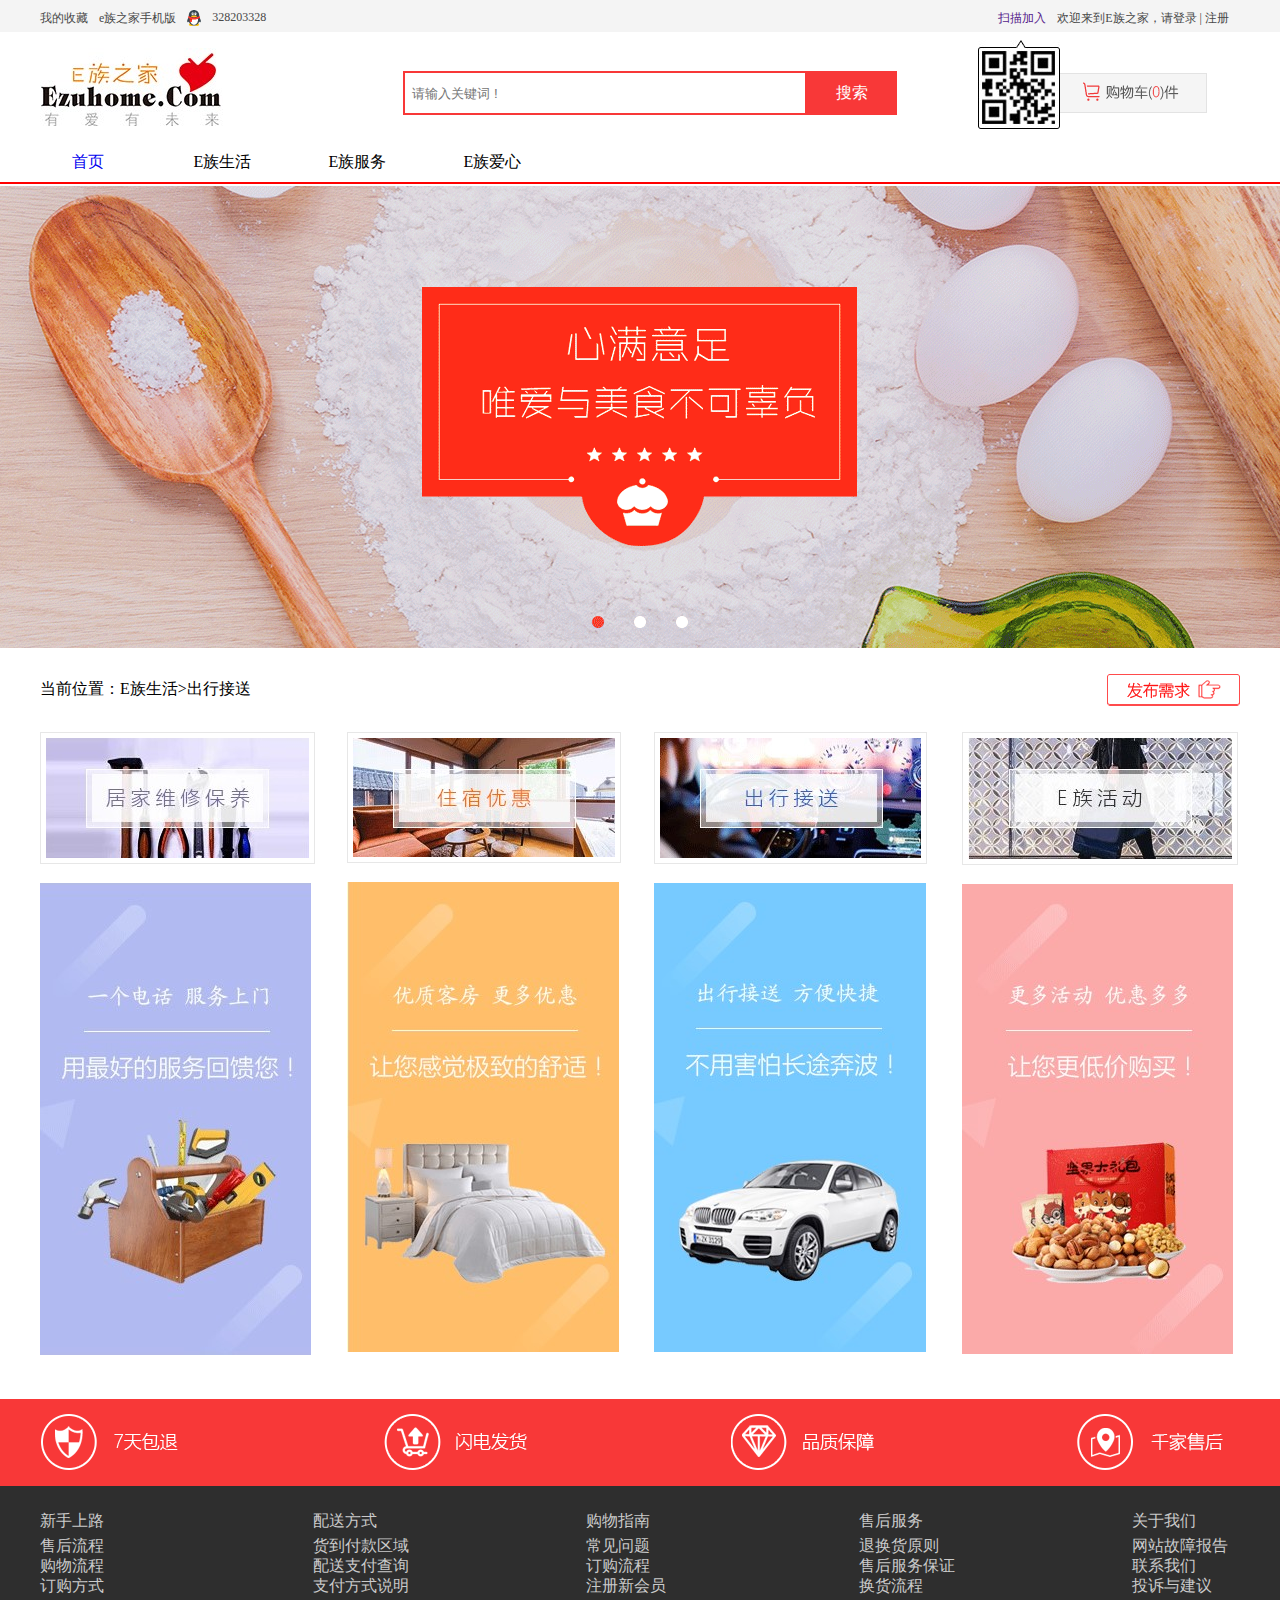
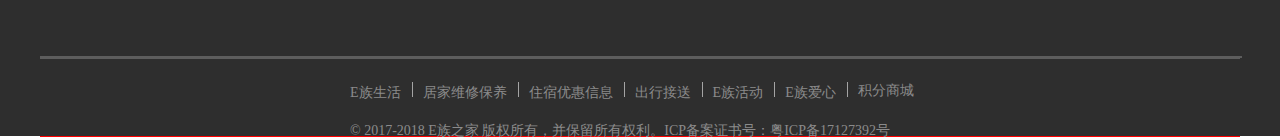
<file: html/fuwu.html>
<!DOCTYPE html>
<html>
<head>
	<title></title>
	<link rel="stylesheet" type="text/css" href="../css/fuwu.css">
</head>
<body>
	<div class="head">
		<div class="nav">
			<ul class="nav0">
				<li>我的收藏</li>
				<li>e族之家手机版</li>
				<li>
					<img src="../images/fqq.png">
				</li>
				<li>328203328</li>
			</ul>
			<ul class="nav1">
				<li>
					<a href="">扫描加入</a>
					<img src="../images/fma.png">
				</li>
				<li>欢迎来到E族之家，请登录 | 注册</li>
			</ul>
		</div>
	</div>
	<div class="top">
		<div class="up">
			<ul>
				<li>
					<img src="../images/fbiaoti.png">
				</li>
				<li>
					<input type="text" placeholder="  请输入关键词 !">
					<button><p>搜索</p></button>
				</li>
				<li>
					<img src="../images/shopcarf.png" class="i1">
				</li>
			</ul>
		</div>
	</div>
	<div class="daohang">
		<div class="daohang0">
			<ul>
				<li><span><a href="../first.html">首页</a></span></li>
				<li>
					<span>E族生活</span>
				</li>
				<li><span>E族服务</span></li>
				<li><span>E族爱心</span></li>
			</ul>
	</div>
	<div class="background"></div>
	<div class="fuwu">
		<ul class="tou">
			<li>当前位置：E族生活>出行接送</li>
			<li><img src="../images/jiantouf.png"></li>
		</ul>
		<ul class="second">
			<li>
				<ul>
					<li><img src="../images/fuwu1.png"></li>
					<li><img src="../images/fuwu11.png"></li>
				</ul>
			</li>
			<li>
				<ul>
					<li><img src="../images/fuwu2.png"></li>
					<li><img src="../images/fuwu12.png"></li>
				</ul>
			</li>
			<li>
				<ul>
					<li><img src="../images/fuwu3.png"></li>
					<li><img src="../images/fuwu13.png"></li>
				</ul>
			</li>
			<li>
				<ul>
					<li><img src="../images/fuwu4.png"></li>
					<li><img src="../images/fuwu14.png"></li>
				</ul>
			</li>
		</ul>
	</div>
	<div class="down">
		<div class="tu">
			<ul>
				<li><img src="../images/xiabiao1f.png"></li>
				<li><img src="../images/xiabiao2f.png"></li>
				<li><img src="../images/xiabiao3f.png"></li>
				<li><img src="../images/xiabiao4f.png"></li>
			</ul>
		</div>
	</div>
		<div class="bottom">
			<div class="bottom0">
				<ul>
					<li>
						<ul>
							<li>新手上路</li>
							<li>售后流程</li>
							<li>购物流程</li>
							<li>订购方式</li>
						</ul>
					</li>
					<li>
						<ul>
							<li>配送方式</li>
							<li>货到付款区域</li>
							<li>配送支付查询</li>
							<li>支付方式说明</li>
						</ul>
					</li>
					<li>
						<ul>
							<li>购物指南</li>
							<li>常见问题</li>
							<li>订购流程</li>
							<li>注册新会员</li>
						</ul>
					</li>
					<li>
						<ul>
							<li>售后服务</li>
							<li>退换货原则</li>
							<li>售后服务保证</li>
							<li>换货流程</li>
						</ul>
					</li>
					<li>
						<ul>
							<li>关于我们</li>
							<li>网站故障报告</li>
							<li>联系我们</li>
							<li>投诉与建议</li>
						</ul>
					</li>
				</ul>
				<hr style="width:1200px;border:0.1px solid #5d5d5d;">
				<div class="navb0">
					<div class="navb">
						<ul>
							<li>
								E族生活<img src="../images/fline.png">
							</li>
							<li>
								居家维修保养<img src="../images/fline.png">
							</li>
							<li>
								住宿优惠信息<img src="../images/fline.png">
							</li>
							<li>
								出行接送<img src="../images/fline.png">
							</li>
							<li>
								E族活动<img src="../images/fline.png">
							</li>
							<li>
								E族爱心<img src="../images/fline.png">
							</li>
							<li>积分商城</li>
							<li>
								<span>© 2017-2018 E族之家 版权所有，并保留所有权利。ICP备案证书号：粤ICP备17127392号</span>
							</li>
						</ul>
					</div>
				</div>
			</div>
		</div>
	</div>
</body>
</html>
</file>
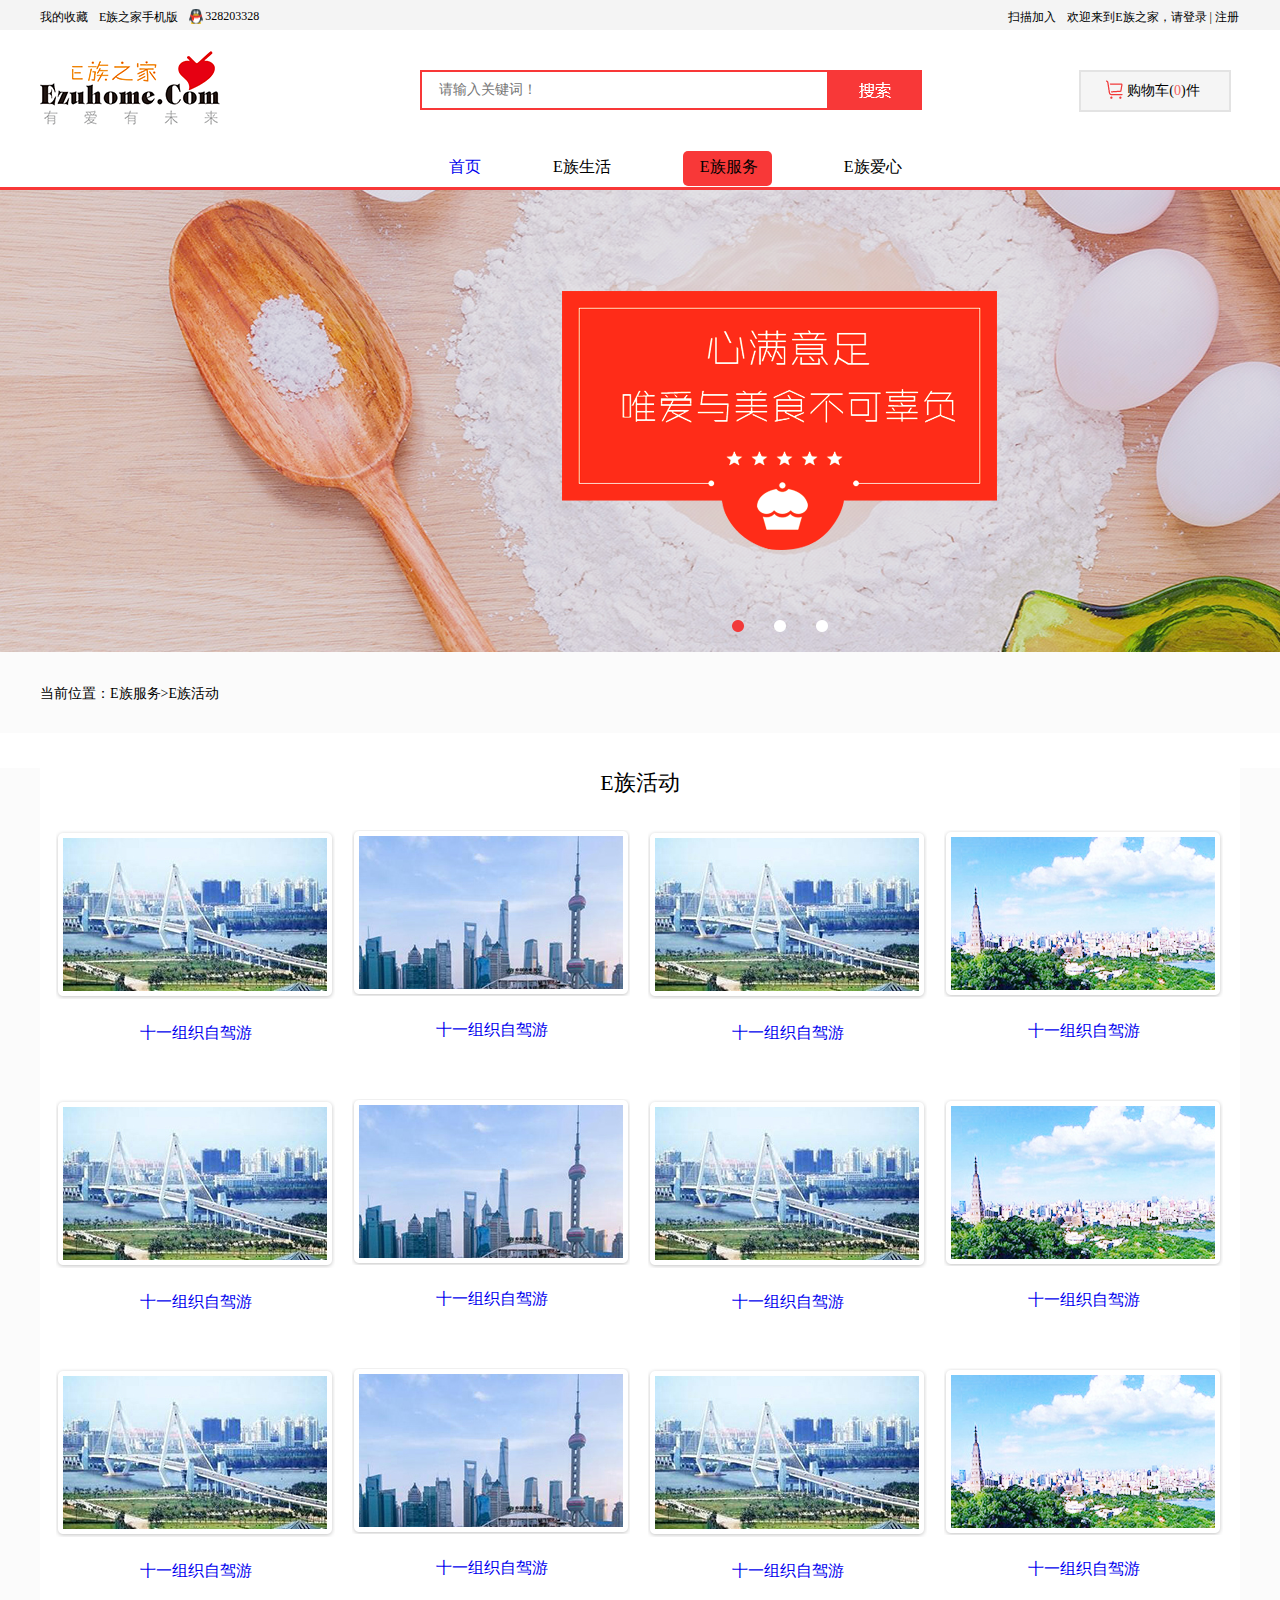
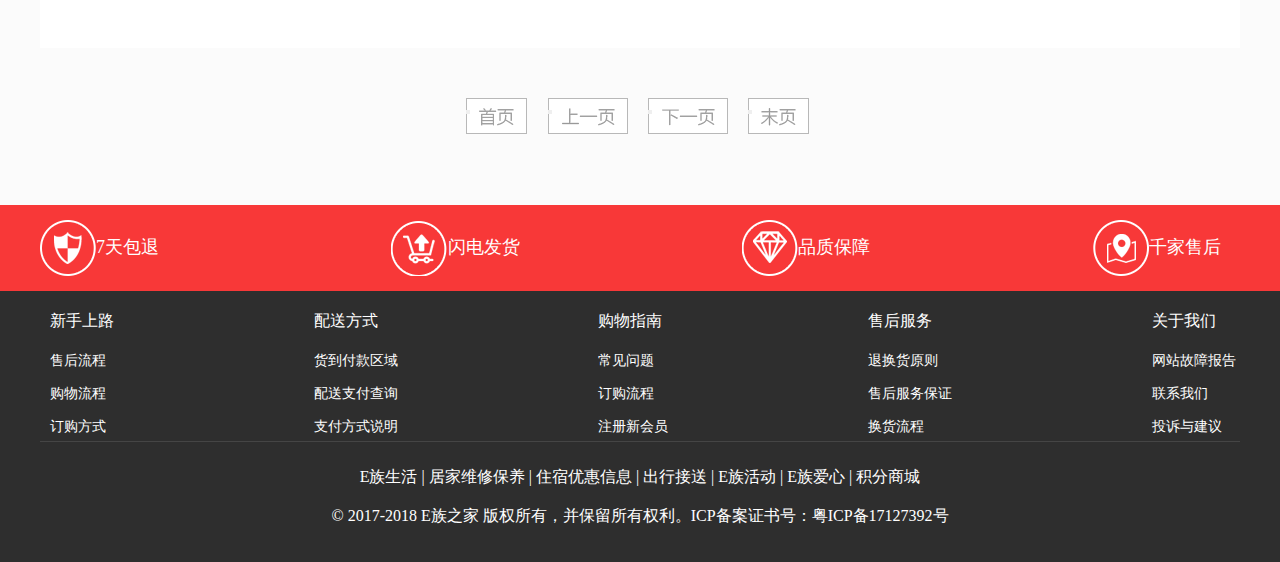
<file: html/huodong.html>
<!DOCTYPE html>
<html>
<head lang="en">
    <meta charset="UTF-8">
    <title>E族活动</title>
    <link rel="stylesheet" type="text/css" href="../css/huodong.css">
</head>
<body>
    <div class="header1">
        <ul class="header2">
            <li class="a">我的收藏</li>
            <li class="b">E族之家手机版</li>
            <li class="c">328203328</li>
            <li class="d">欢迎来到E族之家，请登录 | 注册</li>
            <li class="e">扫描<div class="logo"><img src="../images/u3.png" alt=""></div>加入</li>
        </ul>
    </div>
    <div class="search">
        <ul class="search2" class="clear">
            <li><img src="../images/u2.png" alt=""></li>
            <li>
                <form class="form">
                    <input type="text" placeholder="请输入关键词！">
                    <button></button>
                </form>
            </li>
            <li>
                <div class="text2">购物车(<span class="number">0</span>)件</div>
            </li>
        </ul>
    </div>
    <div class="title" class="clear">
        <ul class="title1">
            <li class="title2"><a href="../first.html">首页</a></li>
            <li class="title3">E族生活</li>
            <li class="title4">
                <div class="title5">E族服务</div>
            </li>
            <li class="title3">E族爱心</li>
        </ul>
    </div>
    <div class="line1"></div>
    <div class="picture1"></div>
    <div class="nav">
        <div class="nav1">
            <div class="nav2">
                当前位置：E族服务>E族活动
            </div>
        </div>
    </div>
    <div class="main" class="clear">
        <div class="main1">
            <p class="main3">E族活动</p>
            <ul class="main4">
                <li>
                    <a href="huodongxiangqing.html"><img src="../images/u11.png" alt="">
                    <p class="main2">十一组织自驾游</p></a>
                </li>
                <li>
                    <a href="huodongxiangqing.html"><img src="../images/u12.png" alt="">
                    <p class="main2">十一组织自驾游</p></a>
                </li>
                <li>
                    <a href="huodongxiangqing.html"><img src="../images/u11.png" alt="">
                    <p class="main2">十一组织自驾游</p></a>
                </li>
                <li>
                    <a href="huodongxiangqing.html"><img src="../images/u13.png" alt="">
                    <p class="main2">十一组织自驾游</p></a>
                </li>
                <li>
                    <a href="huodongxiangqing.html"><img src="../images/u11.png" alt="">
                    <p class="main2">十一组织自驾游</p></a>
                </li>
                <li>
                    <a href="huodongxiangqing.html"><img src="../images/u12.png" alt="">
                    <p class="main2">十一组织自驾游</p></a>
                </li>
                <li>
                    <a href="huodongxiangqing.html"><img src="../images/u11.png" alt="">
                    <p class="main2">十一组织自驾游</p></a>
                </li>
                <li>
                    <a href="huodongxiangqing.html"><img src="../images/u13.png" alt="">
                    <p class="main2">十一组织自驾游</p></a>
                </li>
                <li>
                    <a href="huodongxiangqing.html"><img src="../images/u11.png" alt="">
                    <p class="main2">十一组织自驾游</p></a>
                </li>
                <li>
                    <a href="huodongxiangqing.html"><img src="../images/u12.png" alt="">
                    <p class="main2">十一组织自驾游</p></a>
                </li>
                <li>
                    <a href="huodongxiangqing.html"><img src="../images/u11.png" alt="">
                    <p class="main2">十一组织自驾游</p></a>
                </li>
                <li>
                    <a href="huodongxiangqing.html"><img src="../images/u13.png" alt="">
                    <p class="main2">十一组织自驾游</p></a>
                </li>
            </ul>
            <ul>
                <li class="button1"><button></button></li>
                <li class="button2"><button></button></li>
                <li class="button3"><button></button></li>
                <li class="button4"><button></button></li>
            </ul>
        </div>
    </div>
    <div class="show">
        <div class="show1" class="clear:after">
            <ul class="show2">
                <li>
                    <img src="../images/u7.png" alt="">
                    <p>7天包退</p>
                </li>
                <li>
                    <img src="../images/u8.png" alt="">
                    <p>闪电发货</p>
                </li>
                <li>
                    <img src="../images/u9.png" alt="">
                    <p>品质保障</p>
                </li>
                <li>
                    <img src="../images/u10.png" alt="">
                    <p>千家售后</p>
                </li>
            </ul>
        </div>
    </div>
    <div class="final1">
        <div class="final2">
            <ul class="final3">
                <li class="final5">
                    <ul class="final4">
                        <li>新手上路</li>
                        <li>售后流程</li>
                        <li>购物流程</li>
                        <li>订购方式</li>
                    </ul>
                </li>
                <li class="final6">
                    <ul class="final4">
                        <li>配送方式</li>
                        <li>货到付款区域</li>
                        <li>配送支付查询</li>
                        <li>支付方式说明</li>
                    </ul>
                </li>
                <li class="final6">
                    <ul class="final4">
                        <li>购物指南</li>
                        <li>常见问题</li>
                        <li>订购流程</li>
                        <li>注册新会员</li>
                    </ul>
                </li>
                <li class="final6">
                    <ul class="final4">
                        <li>售后服务</li>
                        <li>退换货原则</li>
                        <li>售后服务保证</li>
                        <li>换货流程</li>
                    </ul>
                </li>
                <li class="final6">
                    <ul class="final4">
                        <li>关于我们</li>
                        <li>网站故障报告</li>
                        <li>联系我们</li>
                        <li>投诉与建议</li>
                    </ul>
                </li>
            </ul>
        </div>
        <div class="last"></div>
        <div class="last1">
            <div class="last2">E族生活  |  居家维修保养  |  住宿优惠信息  |  出行接送  |  E族活动  |  E族爱心  |  积分商城 </div>
            <div class="last3">© 2017-2018  E族之家  版权所有，并保留所有权利。ICP备案证书号：粤ICP备17127392号</div>
        </div>
    </div>
</body>
</html>
</file>
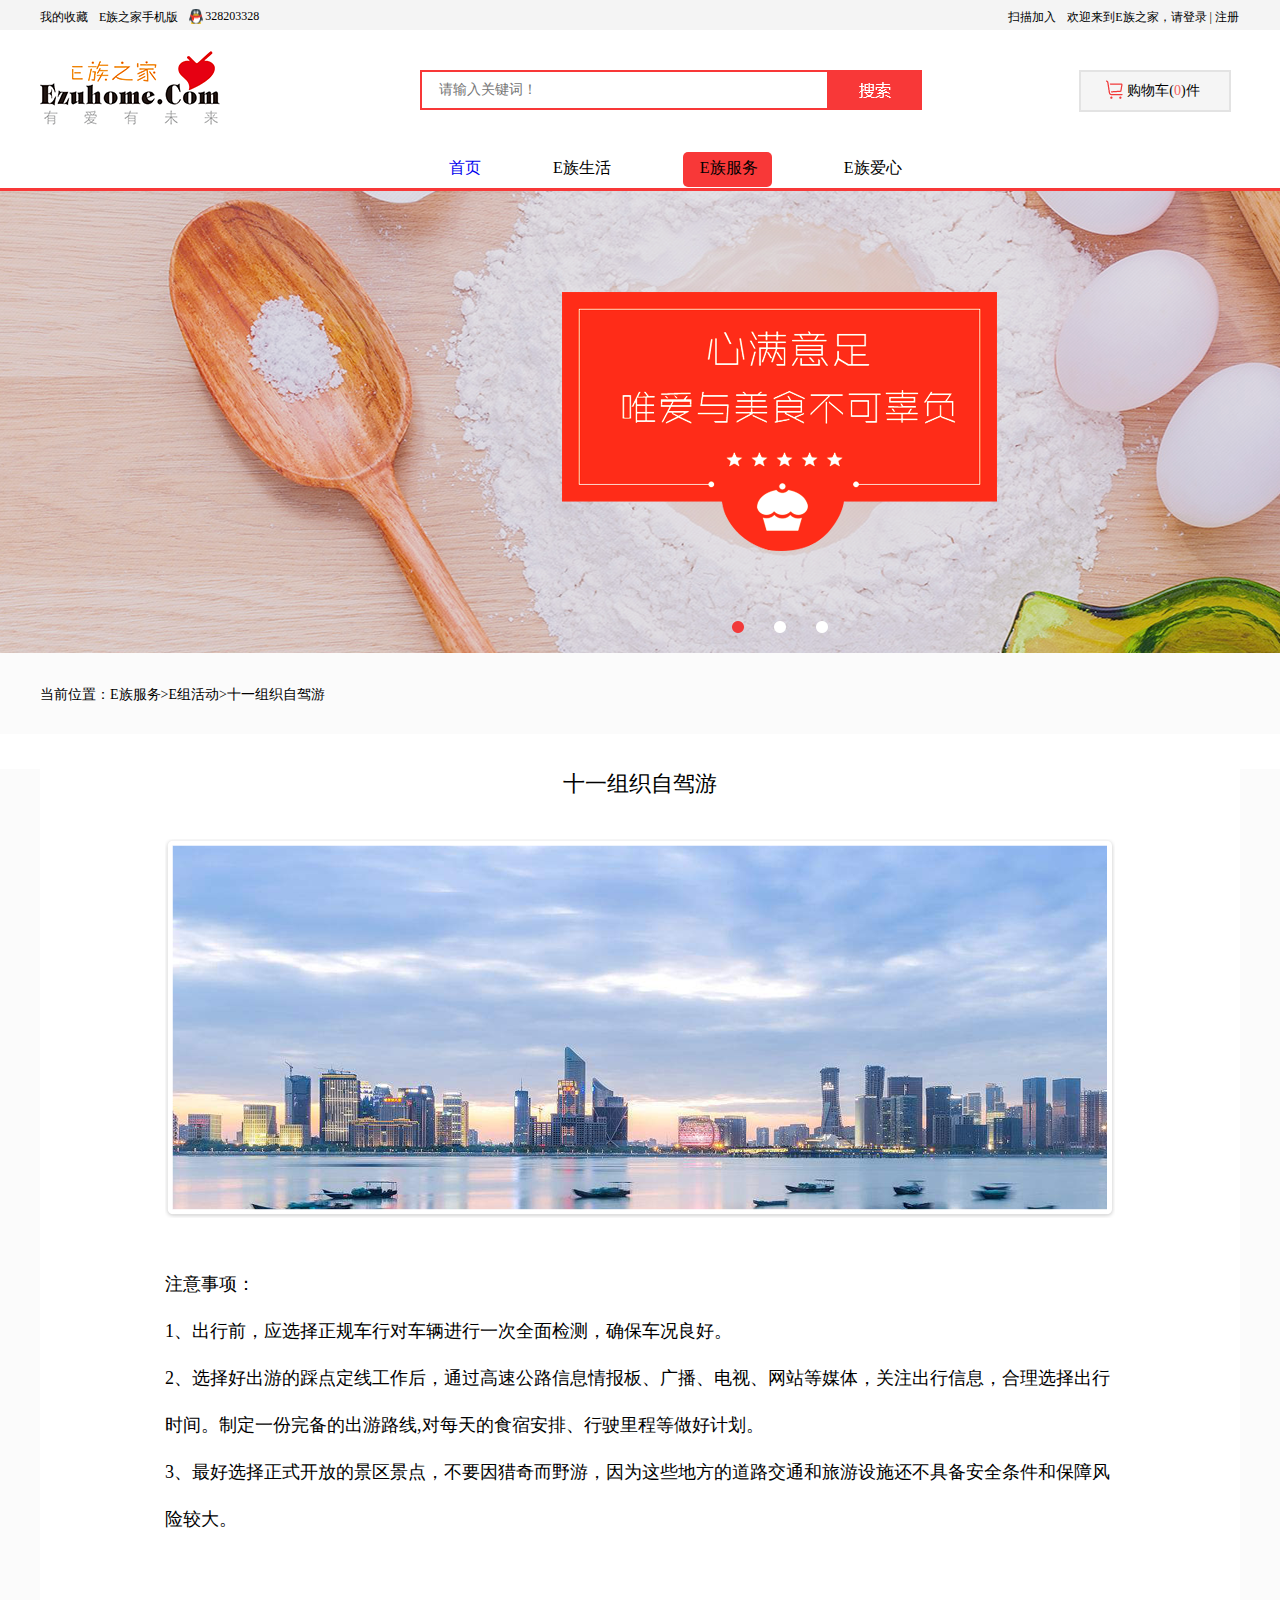
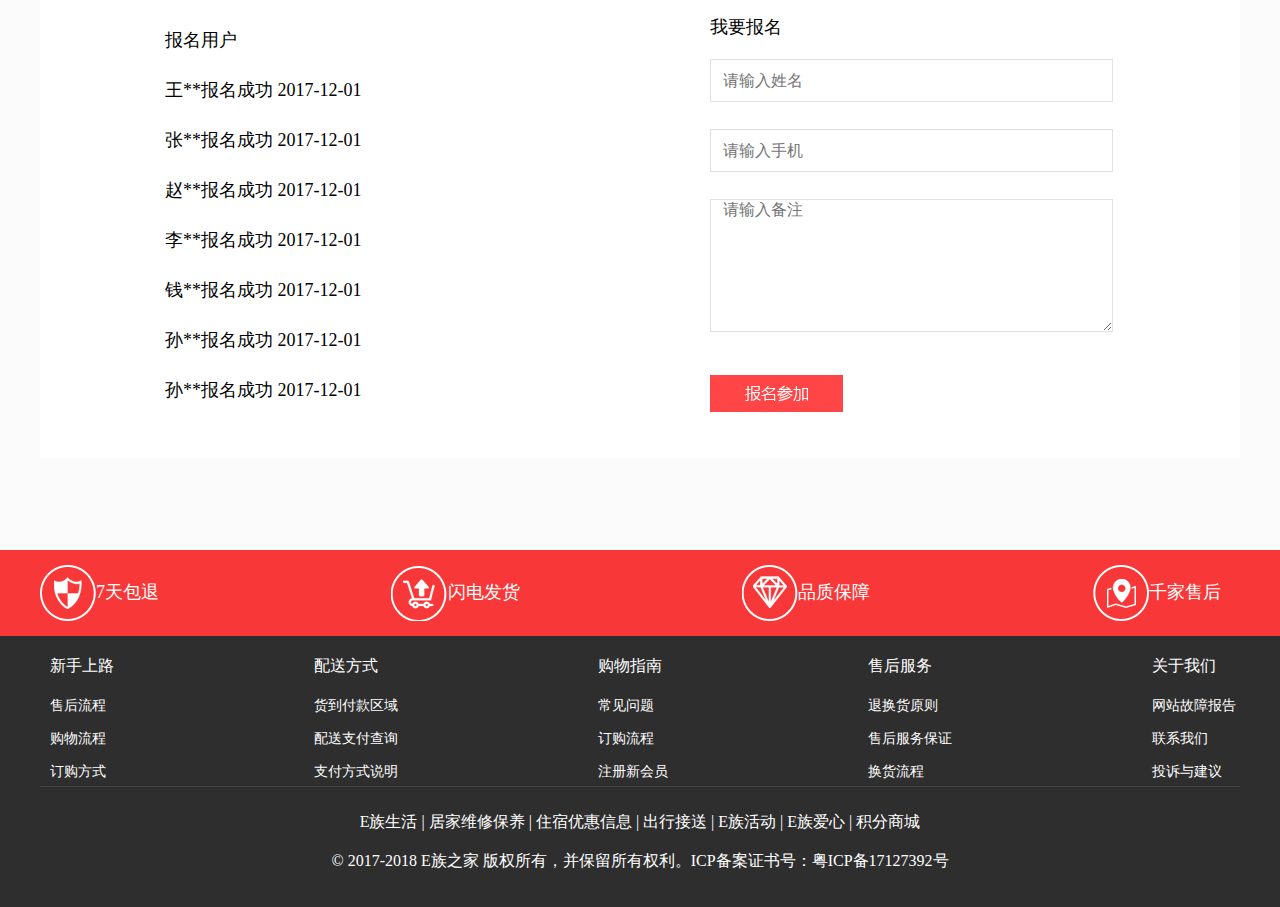
<file: html/huodongxiangqing.html>
<!DOCTYPE html>
<html>
<head lang="en">
    <meta charset="UTF-8">
    <title>E族活动</title>
    <link rel="stylesheet" type="text/css" href="../css/huodongxiangqing.css">
</head>
<body>
    <div class="header1">
        <ul class="header2">
            <li class="a">我的收藏</li>
            <li class="b">E族之家手机版</li>
            <li class="c">328203328</li>
            <li class="d">欢迎来到E族之家，请登录 | 注册</li>
            <li class="e">扫描<div class="logo"><img src="../images/u3.png" alt=""></div>加入</li>
        </ul>
    </div>
    <div class="search" class="clear:after">
        <ul class="search2" class="clear">
            <li><img src="../images/u2.png" alt=""></li>
            <li>
                <form class="form">
                    <input type="text" placeholder="请输入关键词！">
                    <button></button>
                </form>
            </li>
            <li>
                <div class="text2">购物车(<span class="number">0</span>)件</div>
            </li>
        </ul>
    </div>
    <div class="title6"></div>
    <div class="title" class="clear:after">
        <ul class="title1">
            <li class="title2"><a href="../first.html">首页</a></li>
            <li class="title3">E族生活</li>
            <li class="title4">
                <div class="title5">E族服务</div>
            </li>
            <li class="title3">E族爱心</li>
        </ul>
    </div>
    <div class="line1"></div>
    <div class="picture1"></div>
    <div class="nav">
        <div class="nav1">
            <div class="nav2">
                当前位置：E族服务>E组活动>十一组织自驾游
            </div>
        </div>
    </div>
    <div class="main" class="clear:after">
        <div class="main1">
            <div class="main2">
                <p class="main3">十一组织自驾游</p>
                <img src="../images/u2.1.png" alt="">
                <ul class="main4">
                    <li>注意事项：</li>
                    <li>1、出行前，应选择正规车行对车辆进行一次全面检测，确保车况良好。</li>
                    <li>2、选择好出游的踩点定线工作后，通过高速公路信息情报板、广播、电视、网站等媒体，关注出行信息，合理选择出行时间。制定一份完备的出游路线,对每天的食宿安排、行驶里程等做好计划。</li>
                    <li>3、最好选择正式开放的景区景点，不要因猎奇而野游，因为这些地方的道路交通和旅游设施还不具备安全条件和保障风险较大。</li>
                </ul>
                <ul class="main5">
                    <li>报名用户</li>
                    <li>王**报名成功     2017-12-01</li>
                    <li>张**报名成功     2017-12-01</li>
                    <li>赵**报名成功     2017-12-01</li>
                    <li>李**报名成功     2017-12-01</li>
                    <li>钱**报名成功     2017-12-01</li>
                    <li>孙**报名成功     2017-12-01</li>
                    <li>孙**报名成功     2017-12-01</li>
                </ul>
                <div class="main6">
                    <p class="main7">我要报名<p>
                    <form class="form2">
                        <input class="tex1" type="text" placeholder="请输入姓名">
                        <input class="tex2" type="text" placeholder="请输入手机">
                        <textarea class="tex3" name="" id="" cols="30" rows="10" placeholder="请输入备注"></textarea>
                        <button></button>
                    </form>
                </div>
            </div>
        </div>
    </div>
    <div class="show">
        <div class="show1" class="clear:after">
            <ul class="show2">
                <li>
                    <img src="../images/u7.png" alt="">
                    <p>7天包退</p>
                </li>
                <li>
                    <img src="../images/u8.png" alt="">
                    <p>闪电发货</p>
                </li>
                <li>
                    <img src="../images/u9.png" alt="">
                    <p>品质保障</p>
                </li>
                <li>
                    <img src="../images/u10.png" alt="">
                    <p>千家售后</p>
                </li>
            </ul>
        </div>
    </div>
    <div class="final1">
        <div class="final2">
            <ul class="final3">
                <li class="final5">
                    <ul class="final4">
                        <li>新手上路</li>
                        <li>售后流程</li>
                        <li>购物流程</li>
                        <li>订购方式</li>
                    </ul>
                </li>
                <li class="final6">
                    <ul class="final4">
                        <li>配送方式</li>
                        <li>货到付款区域</li>
                        <li>配送支付查询</li>
                        <li>支付方式说明</li>
                    </ul>
                </li>
                <li class="final6">
                    <ul class="final4">
                        <li>购物指南</li>
                        <li>常见问题</li>
                        <li>订购流程</li>
                        <li>注册新会员</li>
                    </ul>
                </li>
                <li class="final6">
                    <ul class="final4">
                        <li>售后服务</li>
                        <li>退换货原则</li>
                        <li>售后服务保证</li>
                        <li>换货流程</li>
                    </ul>
                </li>
                <li class="final6">
                    <ul class="final4">
                        <li>关于我们</li>
                        <li>网站故障报告</li>
                        <li>联系我们</li>
                        <li>投诉与建议</li>
                    </ul>
                </li>
            </ul>
        </div>
        <div class="last"></div>
        <div class="last1">
            <div class="last2">E族生活  |  居家维修保养  |  住宿优惠信息  |  出行接送  |  E族活动  |  E族爱心  |  积分商城 </div>
            <div class="last3">© 2017-2018  E族之家  版权所有，并保留所有权利。ICP备案证书号：粤ICP备17127392号</div>
        </div>
    </div>
</body>
</html>
</file>
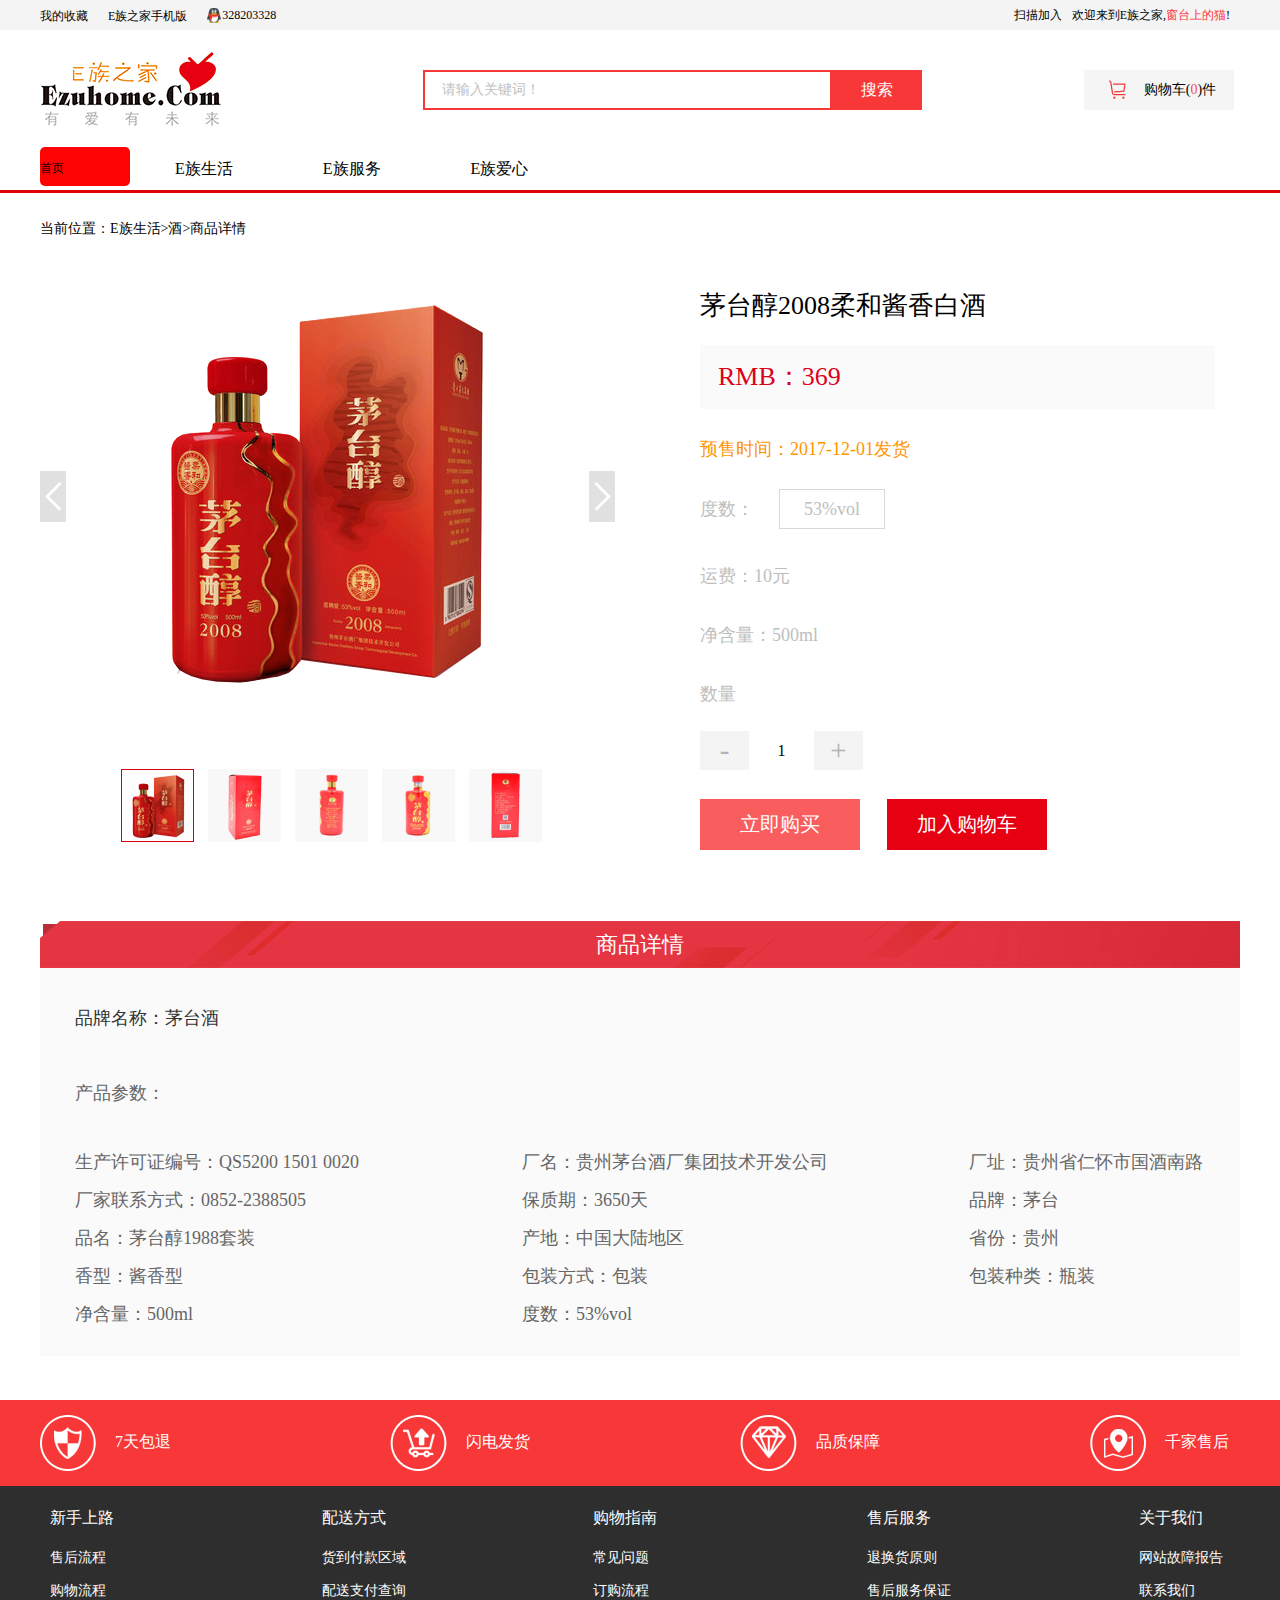
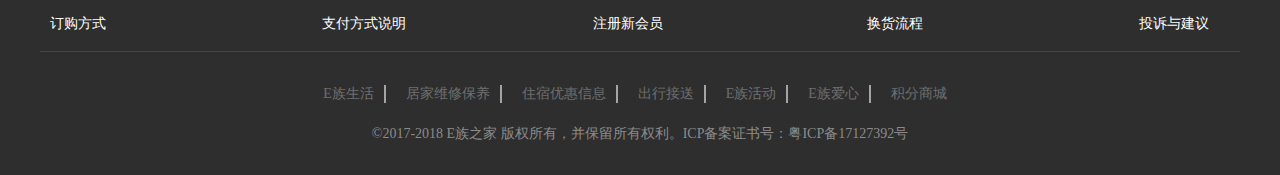
<file: html/index2.html>
<!DOCTYPE html>
<html>
<head>
	<meta charset="utf-8">
	<link rel="stylesheet" type="text/css" href="../css/order2.css">
	<title>详情</title>
</head>
<body>
	<div class="head">
		<div class="nav">
			<ul class="left">
				<li>
					<a href="#">我的收藏</a>
				</li>
				<li>
					<a href="#">E族之家手机版</a>
				</li>
				<li>
					<a href="#" class="qq">328203328</a>
				</li>
			</ul>
			<ul class="right">
				<li class="saomiao">
						扫描加入
					<img src="../images/lerweima.png">
				</li>	
				<li>欢迎来到E族之家,<span>窗台上的猫</span>!</li>	
			</ul>
		</div>
	</div>
	<div class="logo">
		<div>
			<img src="../images/lCOm.png">
		</div>
		<div class="sousuo">
			<ul>
				<li>请输入关键词！</li>
				<li>搜索</li>
			</ul>
		</div>
		<div class="shopping">
			<ul>
				<li>
					<img src="../images/lshoppingcar.png">
					<p>购物车(<span>0</span>)件</p>
				</li>
			</ul>
		</div>
	</div>
	<div class="nav1">
		<div class="nav1-1">
			<ul>
				<li><a href="../first.html">首页</a></li>
				<li>E族生活</li>
				<li>E族服务</li>
				<li>E族爱心</li>
			</ul>
		</div>
	</div>
	<div class="middle">
		<div class="nowpl">
			当前位置：E族生活>酒>商品详情
		</div>
		<div class="maotai">
			<img src="../images/lmaotai.png">
			<ul>
				<li class="dingwei0"><img src="../images/larrow1.png"></li>
				<li class="dingwei1"><img src="../images/larrow2.png"></li>
			</ul>
		</div>
		<div class="introduce">
			<ul>
				<li class="js">茅台醇2008柔和酱香白酒</li>
				<li class="rmb">RMB：369</li>
				<li class="time">预售时间：2017-12-01发货</li>
			</ul>
			<ul class="more">
				<li>度数：<span>53%vol</span></li>
				<li>运费：10元</li>
				<li>净含量：500ml</li>
				<li>数量</li>
			</ul>
			<ul class="numb">
				<li>-</li>
				<li>1</li>
				<li>+</li>
			</ul>
			<ul class="buy">
				<li>立即购买</li>
				<li>加入购物车</li>
			</ul>
		</div>
		<div class="img">
			<ul>
				<li><img src="../images/limg1.png"></li>
				<li><img src="../images/limg2.png"></li>
				<li><img src="../images/limg3.png"></li>
				<li><img src="../images/limg4.png"></li>
				<li><img src="../images/limg5.png"></li>
			</ul>
		</div>
		<div class="goods">
			<ul class="shangpin">
				<li>商品详情</li>
			</ul>
			<div class="back">
				<p class="pinpai">品牌名称：茅台酒</p>
				<p class="canshu">产品参数：</p>
				<ul class="canshu-1">
					<li>生产许可证编号：QS5200 1501 0020</li>
					<li>厂家联系方式：0852-2388505</li>
					<li>品名：茅台醇1988套装</li>
					<li>香型：酱香型</li>
					<li>净含量：500ml</li>
				</ul>
				<ul class="canshu-2">
					<li>厂名：贵州茅台酒厂集团技术开发公司</li>
					<li>保质期：3650天</li>
					<li>产地：中国大陆地区</li>
					<li>包装方式：包装</li>
					<li>度数：53%vol</li>
				</ul>
				<ul class="canshu-3">
					<li>厂址：贵州省仁怀市国酒南路</li>
					<li>品牌：茅台</li>
					<li>省份：贵州</li>
					<li>包装种类：瓶装</li>
				</ul>
			</div>
		</div>
	</div>
	<div class="service">
		<div class="ser">
			<ul>
				<li>
					<img src="../images/lservice1.png">
					<p>7天包退</p>
				</li>
				<li>
					<img src="../images/lservice2.png">
					<p>闪电发货</p>
				</li>
				<li>
					<img src="../images/lservice3.png">
					<p>品质保障</p>
				</li>
				<li>
					<img src="../images/lservice4.png">
					<p>千家售后</p>				
				</li>
			</ul>
		</div>
	</div>
	<div class="last">
		<div class="list">
			<ul class="list1">
				<li>新手上路</li>
				<li>售后流程</li>
				<li>购物流程</li>
				<li>订购方式</li>
			</ul>
			<ul class="list2">
				<li>配送方式</li>
				<li>货到付款区域</li>
				<li>配送支付查询</li>
				<li>支付方式说明</li>
			</ul>
			<ul class="list3">
				<li>购物指南</li>
				<li>常见问题</li>
				<li>订购流程</li>
				<li>注册新会员</li>
			</ul>
			<ul class="list4">
				<li>售后服务</li>
				<li>退换货原则</li>
				<li>售后服务保证</li>
				<li>换货流程</li>
			</ul>
			<ul class="list5">
				<li>关于我们</li>
				<li>网站故障报告</li>
				<li>联系我们</li>
				<li>投诉与建议</li>
			</ul>
		</div>
		<div class="line">
			<img src="../images/lline.png">
		</div>
		<div class="final">
			<ul class="nav2 clear">
				<li>
					<a href="">E族生活</a>
				</li>
				<li>
					<a href="">居家维修保养</a>
				</li>
				<li>
					<a href="">住宿优惠信息</a>
				</li>
				<li>
					<a href="">出行接送</a>
				</li>
				<li>
					<a href="">E族活动</a>
				</li>
				<li>
					<a href="">E族爱心</a>
				</li>
				<li>
					<a href="">积分商城</a>
				</li>
			</ul>
			<p>©2017-2018 E族之家 版权所有，并保留所有权利。ICP备案证书号：粤ICP备17127392号</p>
		</div>
	</div>
</body>
</html>
</file>
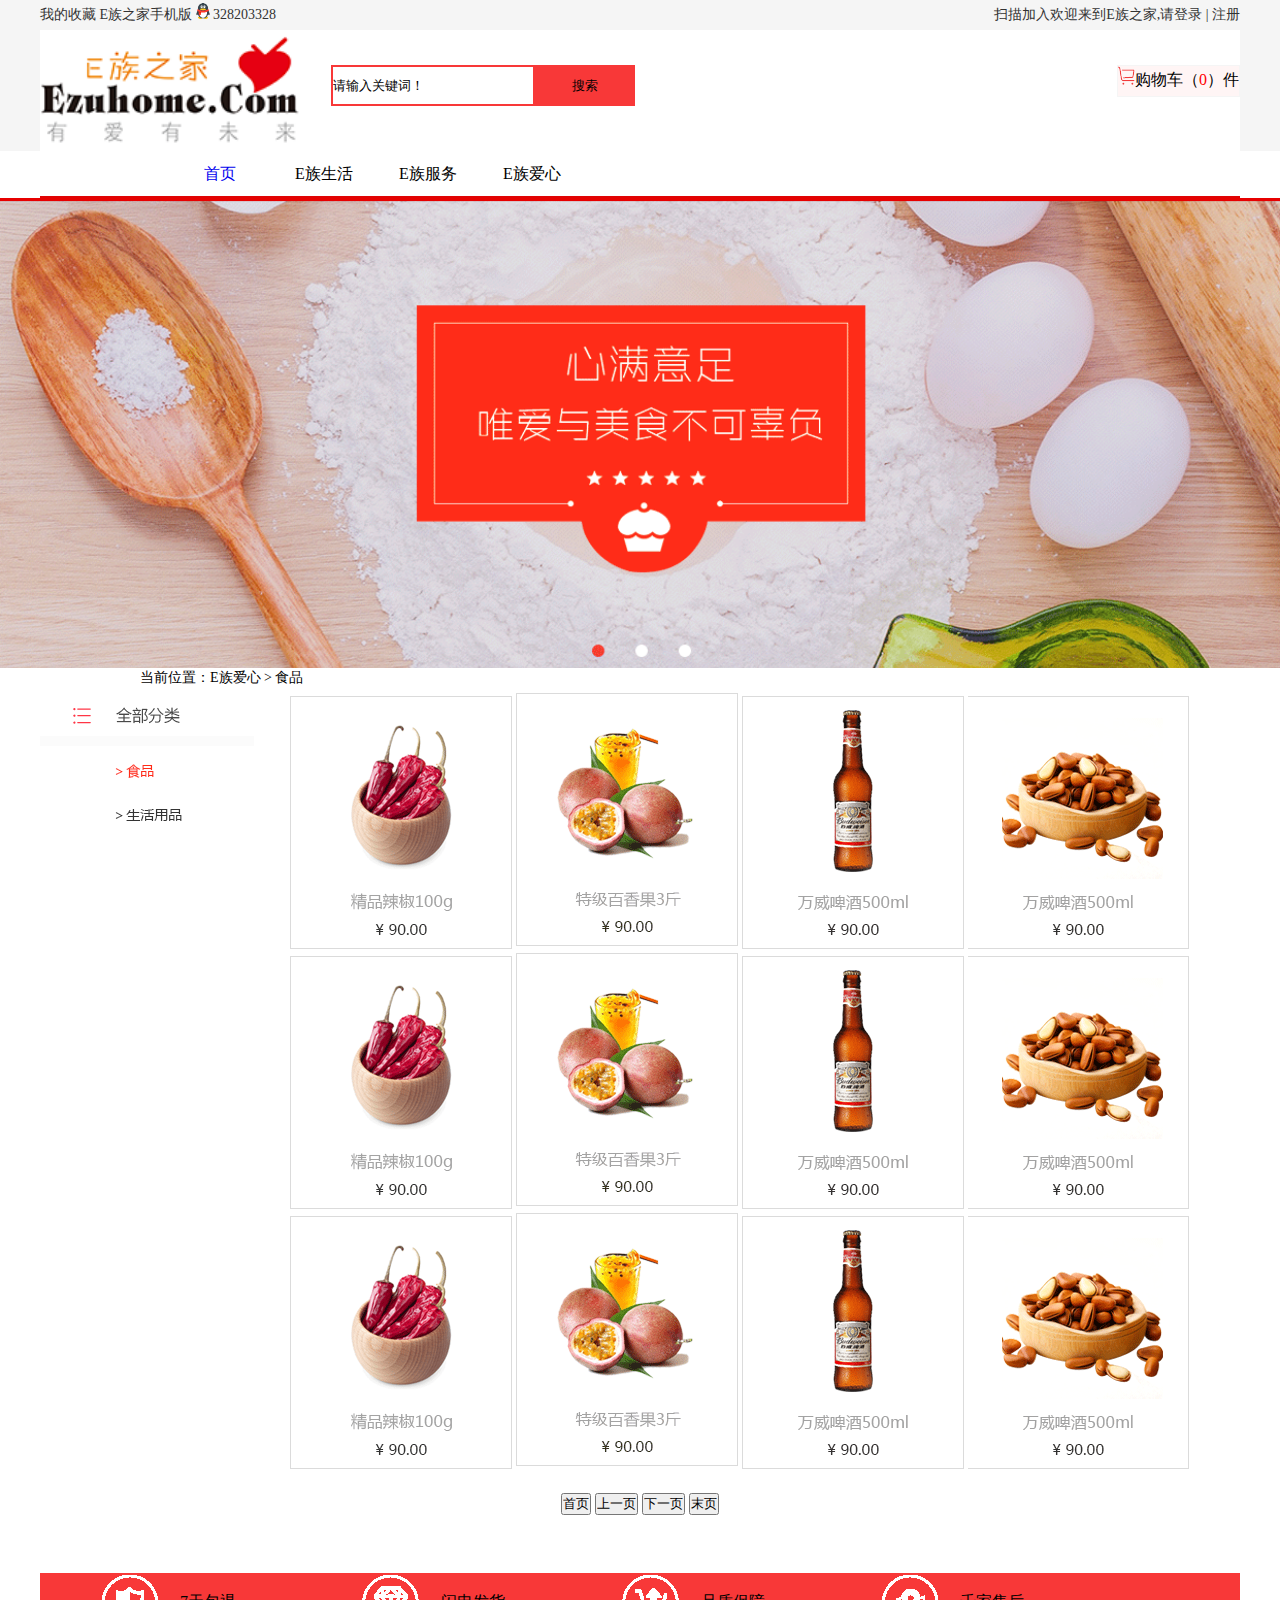
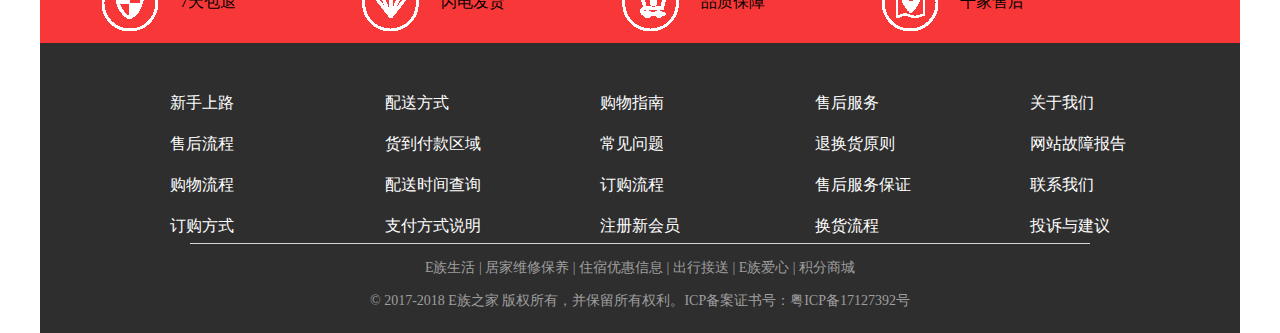
<file: html/one.html>
﻿<!DOCTYPE html>
<html>
    <head>
        <meta charset="UTF-8"/>
        <title>wulikunkun</title>
        <link rel="stylesheet" type="text/css" href="../css/one.css">
    </head>
    <body>
    <div class="box">
    	<div class="header">
		    <div class="one">
		    	<ul>
		    		<li>
				    	<span style="float:left;;">我的收藏   E族之家手机版 <img src="../images/qqq.png"> 328203328</span>
				    </li>
				    <ul>
				    	 <li style="float:right">
					    	欢迎来到E族之家,请登录 | 注册
					    </li>
					    <li class="add">     
					    	扫描加入
					    	<ul class="addi">
					    		<li><img src="../images/qerweima.png"></li>
					    	</ul>
					    </li>
					   
					  </ul>
		    	</ul>
		    </div>
		    <div class="two">
		    	<ul>
		    		<li>
				    	<img src="../images/q2.png" style="height:121px;margin-right:30px;float:left;">
				    </li>
				    <li>
					    <form>
						    <input type="text" name="" value="请输入关键词！" style="width:200px;height:37px;border:2px solid #f83838;margin-top:35px;float:left;">
						    <input type="button" name="" value="搜索" style="width:100px;height:41px;border:2px solid #f83838;background-color: #f83838;margin-top:35px;float:left;">
						</form>
					</li>
				    <li>
				    	<div class="banner"><img src="../images/qcar.png">购物车（<span style="color:red;">0</span>）件
				    	</div>
				    </li>
			    </ul>
			    </div>
	    </div>
	    <div class="three"> 
	    	<ul class="n">
	    		<li><a href="../first.html">首页</a></li>
	    		<li>E族生活</li>
	    		<li>E族服务</li>
	    		<li>E族爱心</li>
	    	</ul>
	    </div>
	    <div class="four">
	    	<img src="../images/qbg.png" style="width: 100%;">
	    </div>
	    <div class="five">
	    	<span class="v">当前位置：E族爱心 > 食品</span>
	    </div>
	    <div class="six">
	    	<div class="a">
	    		<img src="../images/qfenlie.png">
	    	</div>
	    	<div>
	    		<img src="../images/q11.png">
	    		<img src="../images/q13.png">
	    		<img src="../images/q15.png">
	    		<img src="../images/q17.png">
	    	</div>
	    	<div>
	    		<img src="../images/q11.png">
	    		<img src="../images/q13.png">
	    		<img src="../images/q15.png">
	    		<img src="../images/q17.png">
	    	</div>
	    	<div>
	    		<img src="../images/q11.png">
	    		<img src="../images/q13.png">
	    		<img src="../images/q15.png">
	    		<img src="../images/q17.png">
	    	</div>
	    </div>
	    <div class="seven">
	    	<form>
	    		<input type="button" name="" value="首页">
	    		<input type="button" name="" value="上一页">
	    		<input type="button" name="" value="下一页">
	    		<input type="button" name="" value="末页">
	    	</form>
	    </div>
	    <div class="eight">
		    <ul>
		    	<li>
			    	<div class="b">
			    		<img style="vertical-align:middle;" src="../images/q50.png"><span style="padding-left:20px;margin-bottom:30px;">7天包退</span>
			    	</div>
			    </li>
			    <li>
			    	<div class="b">
			    		<img style="vertical-align:middle;" src="../images/q51.png"><span style="padding-left:20px;padding-bottom:30px;">闪电发货</span>
			    	</div>
			    </li>
			    <li>
			    	<div class="b">
			    		<img style="vertical-align:middle;" src="../images/q52.png"><span style="padding-left:20px;margin-bottom:30px;">品质保障</span>
			    	</div>
			    </li>
			    <li>
			    	<div class="b">
			    		<img style="vertical-align:middle;" src="../images/q53.png"><span style="padding-left:20px;margin-bottom:30px;">千家售后</span>
			    	</div>
			    </li>
		    </ul>
	    </div>
	    <div class="nine">
	    	<ul>
	    		<li>
	    			<div class="ac">
		    			<ul>
		    				<li>新手上路</li>
		    				<li>售后流程</li>
		    				<li>购物流程</li>
		    				<li>订购方式</li>
		    			</ul>
	    			</div>
	    		</li>
	    		<li>
	    			<div class="c">
		    			<ul>
		    				<li>配送方式</li>
		    				<li>货到付款区域</li>
		    				<li>配送时间查询</li>
		    				<li>支付方式说明</li>
		    			</ul>
	    			</div>
	    		</li>
	    		<li>
	    			<div class="c">
		    			<ul>
		    				<li>购物指南</li>
		    				<li>常见问题</li>
		    				<li>订购流程</li>
		    				<li>注册新会员</li>
		    			</ul>
		    		</div>
	    		</li>
	    		<li>
	    			<div class="c">
		    			<ul>
		    				<li>售后服务</li>
		    				<li>退换货原则</li>
		    				<li>售后服务保证</li>
		    				<li>换货流程</li>
		    			</ul>
	    			</div>
	    		</li>
	    		<li>
	    			<div class="c">
		    			<ul>
		    				<li>关于我们</li>
		    				<li>网站故障报告</li>
		    				<li>联系我们</li>
		    				<li>投诉与建议</li>
		    			</ul>
		    		</div>
	    		</li>
	    	</ul>
	    </div>
	    <div class="ten">
	    	<div class="w"></div>
	    	<p class="size">E族生活 | 居家维修保养 | 住宿优惠信息 | 出行接送 | E族爱心 | 积分商城</p>
	        <p class="size">© 2017-2018 E族之家 版权所有，并保留所有权利。ICP备案证书号：粤ICP备17127392号</p>
	    </div>
	</div>
    </body>
</html>
</file>
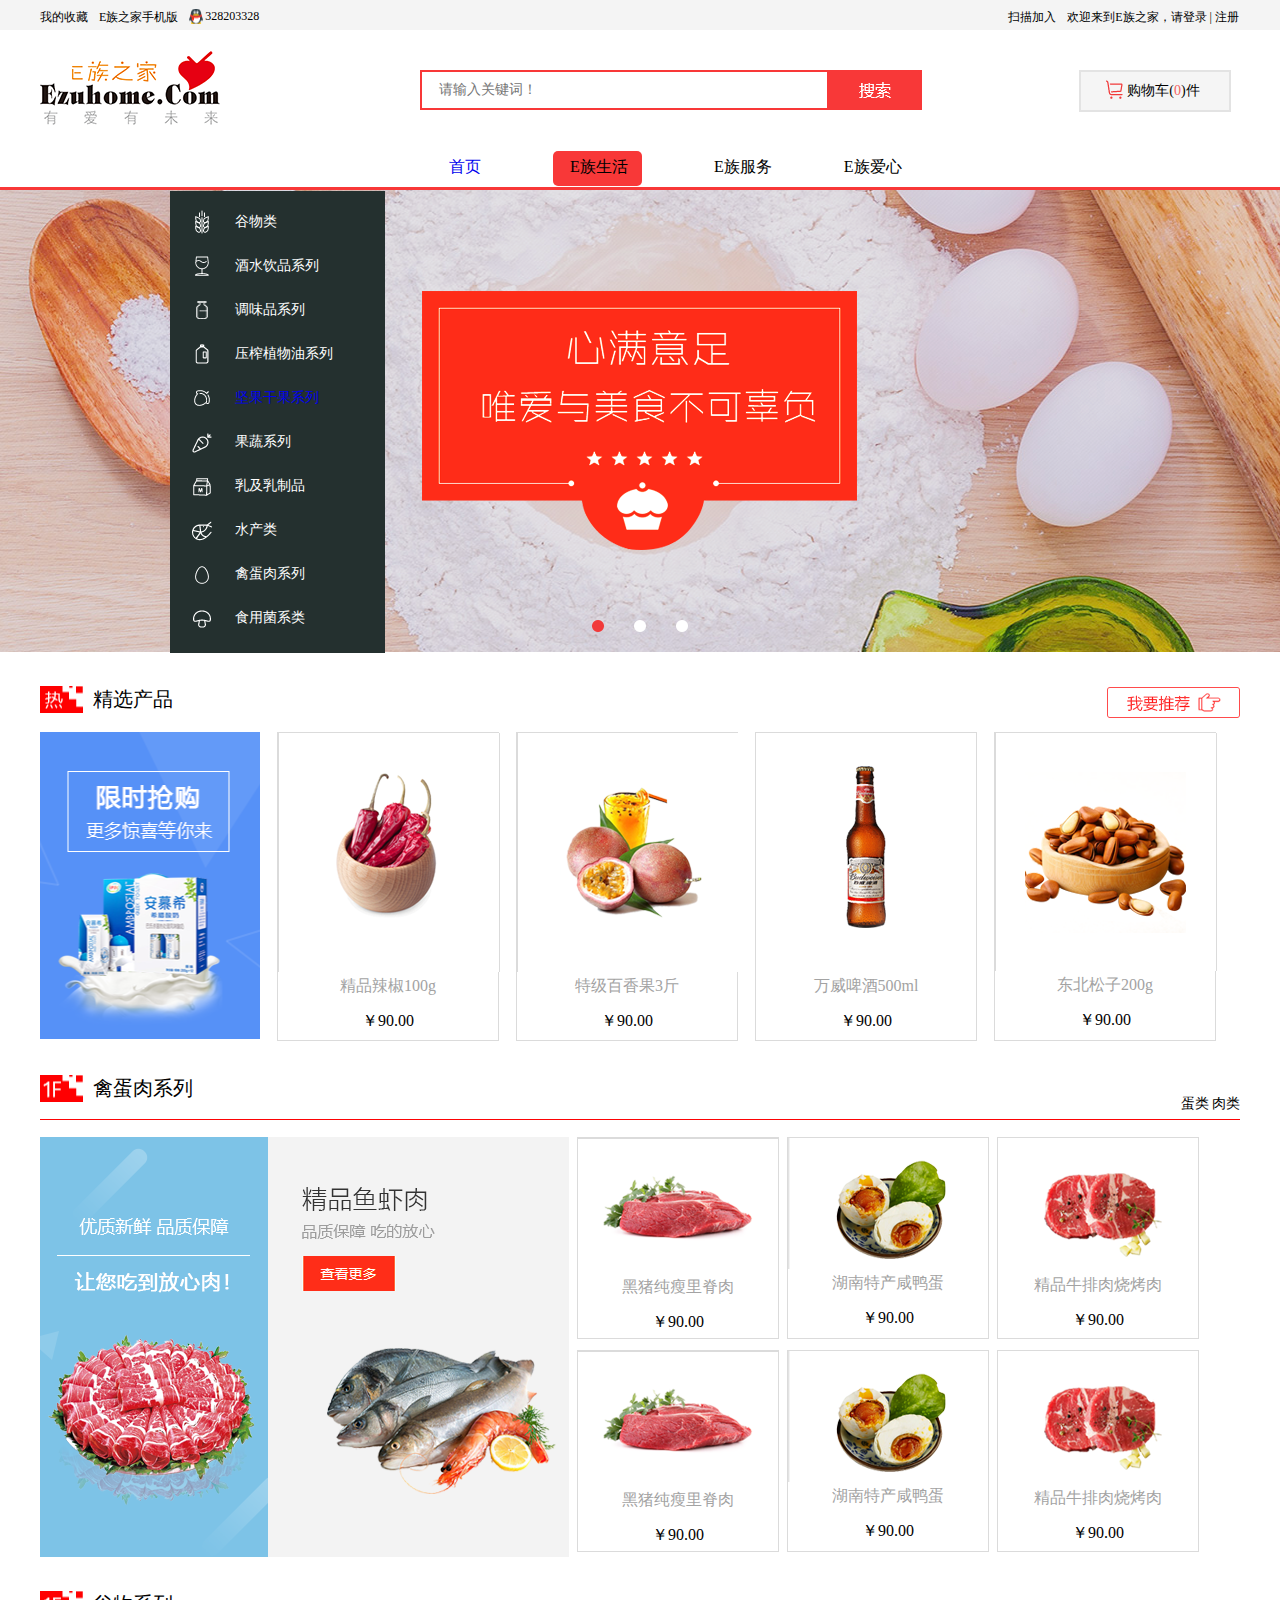
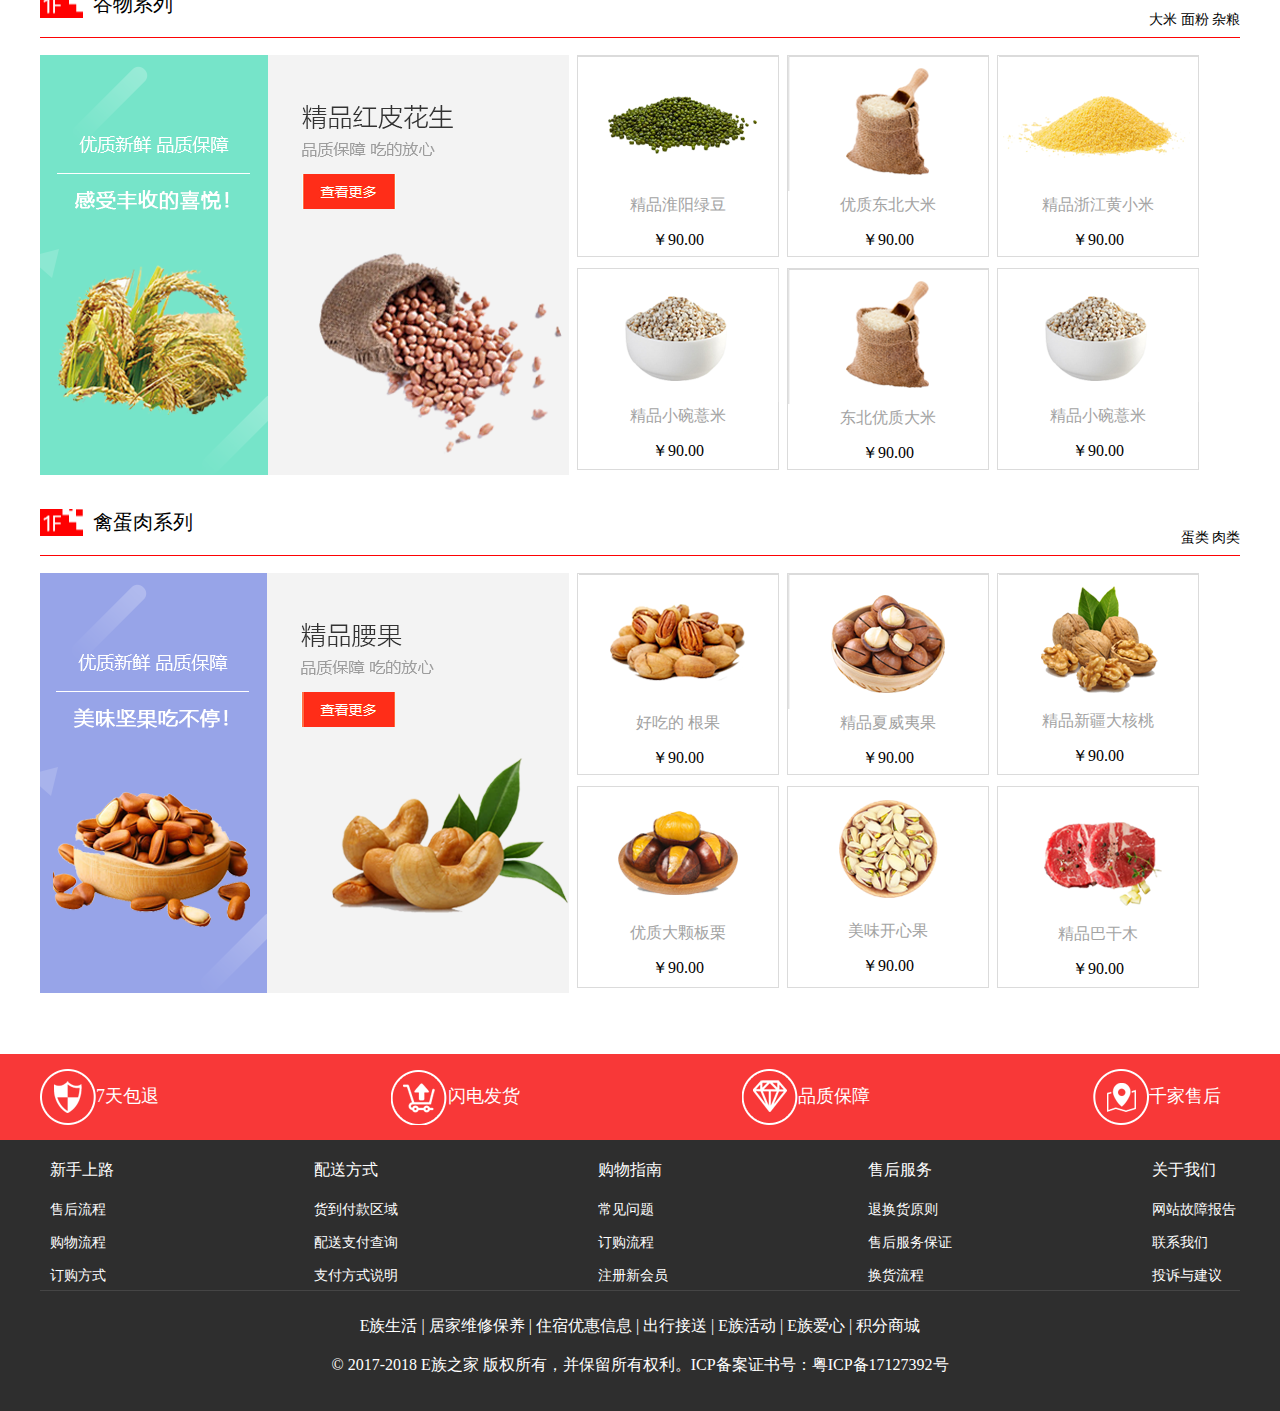
<file: html/shenghuo.html>
<!DOCTYPE html>
<html>
<head lang="en">
    <meta charset="UTF-8">
    <title>E族活动</title>
    <link rel="stylesheet" type="text/css" href="../css/shenghuo.css">
</head>
<body>
    <div class="header1">
        <ul class="header2">
            <li class="a">我的收藏</li>
            <li class="b">E族之家手机版</li>
            <li class="c">328203328</li>
            <li class="d">欢迎来到E族之家，请登录 | 注册</li>
            <li class="e">扫描<div class="logo"><img src="../images/u3.png" alt=""></div>加入</li>
        </ul>
    </div>
    <div class="search">
        <ul class="search2" class="clear">
            <li><img src="../images/u2.png" alt=""></li>
            <li>
                <form class="form">
                    <input type="text" placeholder="请输入关键词！">
                    <button></button>
                </form>
            </li>
            <li>
                <div class="text2">购物车(<span class="number">0</span>)件</div>
            </li>
        </ul>
    </div>
    <div class="title" class="clear">
        <ul class="title1">
            <li class="title2"><a href="../first.html">首页</a></li>
            <li class="title4">
                <div class="title5">E族生活</div>
            </li>
            <li class="title3">E族服务</li>
            
            <li class="title3">E族爱心</li>
        </ul>
    </div>
    <div class="line1"></div>
    <div class="picture1">
        <ul class="picture2">
            <li>谷物类</li>
            <li>酒水饮品系列</li>
            <li>调味品系列</li>
            <li>压榨植物油系列</li>
            <li><a href="chanpin.html">坚果干果系列</a></li>
            <li>果蔬系列</li>
            <li>乳及乳制品</li>
            <li>水产类</li>
            <li>禽蛋肉系列</li>
            <li>食用菌系类</li>
        </ul>
    </div>
    <div class="main">
        <div class="main1">
            <div class="main2">
                <div class="main3">精选产品</div>
                <button></button>
            </div>         
            <ul class="main4">
                <li></li>
                <li class="main8">
                    <div class="main5"><img src="../images/u3.5.png" alt=""></div>
                    <div class="main6">精品辣椒100g</div>
                    <div class="main7">￥90.00</div>
                </li>
                <li class="main8">
                    <div class="main5"><img src="../images/u3.6.png" alt=""></div>
                    <div class="main6">特级百香果3斤</div>
                    <div class="main7">￥90.00</div>
                </li>
                <li class="main8">
                    <div class="main5"><img src="../images/u3.7.png" alt=""></div>
                    <div class="main6">万威啤酒500ml</div>
                    <div class="main7">￥90.00</div>
                </li>
                <li class="main8">
                    <div class="main5"><img src="../images/u3.8.png" alt=""></div>
                    <div class="main6">东北松子200g</div>
                    <div class="main7">￥90.00</div>
                </li>
            </ul>
            <div class="main2" class="clear:after">
                <div class="main10">禽蛋肉系列</div>
                <div class="main11">蛋类 肉类</div>
            </div>
            <div class="main12"></div>
            <div class="main13">
                <div class="main14">
                    <button></button>
                </div>
                <ul class="main15">
                    <li class="main16">
                        <div class="main5"><img src="../images/u3.9.png" alt=""></div>
                        <div class="main6">黑猪纯瘦里脊肉</div>
                        <div class="main7">￥90.00</div>
                    </li>
                    <li class="main16">
                        <div class="main5"><img src="../images/u3.10.png" alt=""></div>
                        <div class="main6">湖南特产咸鸭蛋</div>
                        <div class="main7">￥90.00</div>
                    </li>
                    <li class="main16">
                        <div class="main5"><img src="../images/u3.11.png" alt=""></div>
                        <div class="main6">精品牛排肉烧烤肉</div>
                        <div class="main7">￥90.00</div>
                    </li>
                    <li>
                        <div class="main5"><img src="../images/u3.9.png" alt=""></div>
                        <div class="main6">黑猪纯瘦里脊肉</div>
                        <div class="main7">￥90.00</div>
                    </li>
                    <li>
                        <div class="main5"><img src="../images/u3.10.png" alt=""></div>
                        <div class="main6">湖南特产咸鸭蛋</div>
                        <div class="main7">￥90.00</div>
                    </li>
                    <li>
                        <div class="main5"><img src="../images/u3.11.png" alt=""></div>
                        <div class="main6">精品牛排肉烧烤肉</div>
                        <div class="main7">￥90.00</div>
                    </li>
                </ul>
            </div>
            <div class="main2" class="clear:after">
                <div class="main10">谷物系列</div>
                <div class="main11">大米 面粉 杂粮</div>
            </div>
            <div class="main12"></div>
            <div class="main13">
                <div class="main14a">
                    <button></button>
                </div>
                <ul class="main15">
                    <li class="main16">
                        <div class="main5"><img src="../images/u3.12.png" alt=""></div>
                        <div class="main6">精品淮阳绿豆</div>
                        <div class="main7">￥90.00</div>
                    </li>
                    <li class="main16">
                        <div class="main5"><img src="../images/u3.13.png" alt=""></div>
                        <div class="main6">优质东北大米</div>
                        <div class="main7">￥90.00</div>
                    </li>
                    <li class="main16">
                        <div class="main5"><img src="../images/u3.14.png" alt=""></div>
                        <div class="main6">精品浙江黄小米</div>
                        <div class="main7">￥90.00</div>
                    </li>
                    <li>
                        <div class="main5"><img src="../images/u3.15.png" alt=""></div>
                        <div class="main6">精品小碗薏米</div>
                        <div class="main7">￥90.00</div>
                    </li>
                    <li>
                        <div class="main5"><img src="../images/u3.13.png" alt=""></div>
                        <div class="main6">东北优质大米</div>
                        <div class="main7">￥90.00</div>
                    </li>
                    <li>
                        <div class="main5"><img src="../images/u3.15.png" alt=""></div>
                        <div class="main6">精品小碗薏米</div>
                        <div class="main7">￥90.00</div>
                    </li>
                </ul>
            </div>
            <div class="main2" class="clear:after">
                <div class="main10">禽蛋肉系列</div>
                <div class="main11">蛋类 肉类</div>
            </div>
            <div class="main12"></div>
            <div class="main13">
                <div class="main14b">
                    <button></button>
                </div>
                <ul class="main15">
                    <li class="main16">
                        <div class="main5"><img src="../images/u3.16.png" alt=""></div>
                        <div class="main6">好吃的 根果</div>
                        <div class="main7">￥90.00</div>
                    </li>
                    <li class="main16">
                        <div class="main5"><img src="../images/u3.17.png" alt=""></div>
                        <div class="main6">精品夏威夷果</div>
                        <div class="main7">￥90.00</div>
                    </li>
                    <li class="main16">
                        <div class="main5"><img src="../images/u3.18.png" alt=""></div>
                        <div class="main6">精品新疆大核桃</div>
                        <div class="main7">￥90.00</div>
                    </li>
                    <li>
                        <div class="main5"><img src="../images/u3.19.png" alt=""></div>
                        <div class="main6">优质大颗板栗</div>
                        <div class="main7">￥90.00</div>
                    </li>
                    <li>
                        <div class="main5"><img src="../images/u3.20.png" alt=""></div>
                        <div class="main6">美味开心果</div>
                        <div class="main7">￥90.00</div>
                    </li>
                    <li>
                        <div class="main5"><img src="../images/u3.11.png" alt=""></div>
                        <div class="main6">精品巴干木</div>
                        <div class="main7">￥90.00</div>
                    </li>
                </ul>
            </div>
        </div>
    </div>
    <div class="show">
        <div class="show1" class="clear:after">
            <ul class="show2">
                <li>
                    <img src="../images/u7.png" alt="">
                    <p>7天包退</p>
                </li>
                <li>
                    <img src="../images/u8.png" alt="">
                    <p>闪电发货</p>
                </li>
                <li>
                    <img src="../images/u9.png" alt="">
                    <p>品质保障</p>
                </li>
                <li>
                    <img src="../images/u10.png" alt="">
                    <p>千家售后</p>
                </li>
            </ul>
        </div>
    </div>
    <div class="final1">
        <div class="final2">
            <ul class="final3">
                <li class="final5">
                    <ul class="final4">
                        <li>新手上路</li>
                        <li>售后流程</li>
                        <li>购物流程</li>
                        <li>订购方式</li>
                    </ul>
                </li>
                <li class="final6">
                    <ul class="final4">
                        <li>配送方式</li>
                        <li>货到付款区域</li>
                        <li>配送支付查询</li>
                        <li>支付方式说明</li>
                    </ul>
                </li>
                <li class="final6">
                    <ul class="final4">
                        <li>购物指南</li>
                        <li>常见问题</li>
                        <li>订购流程</li>
                        <li>注册新会员</li>
                    </ul>
                </li>
                <li class="final6">
                    <ul class="final4">
                        <li>售后服务</li>
                        <li>退换货原则</li>
                        <li>售后服务保证</li>
                        <li>换货流程</li>
                    </ul>
                </li>
                <li class="final6">
                    <ul class="final4">
                        <li>关于我们</li>
                        <li>网站故障报告</li>
                        <li>联系我们</li>
                        <li>投诉与建议</li>
                    </ul>
                </li>
            </ul>
        </div>
        <div class="last"></div>
        <div class="last1">
            <div class="last2">E族生活  |  居家维修保养  |  住宿优惠信息  |  出行接送  |  E族活动  |  E族爱心  |  积分商城 </div>
            <div class="last3">© 2017-2018  E族之家  版权所有，并保留所有权利。ICP备案证书号：粤ICP备17127392号</div>
        </div>
    </div>
</body>
</html>
</file>
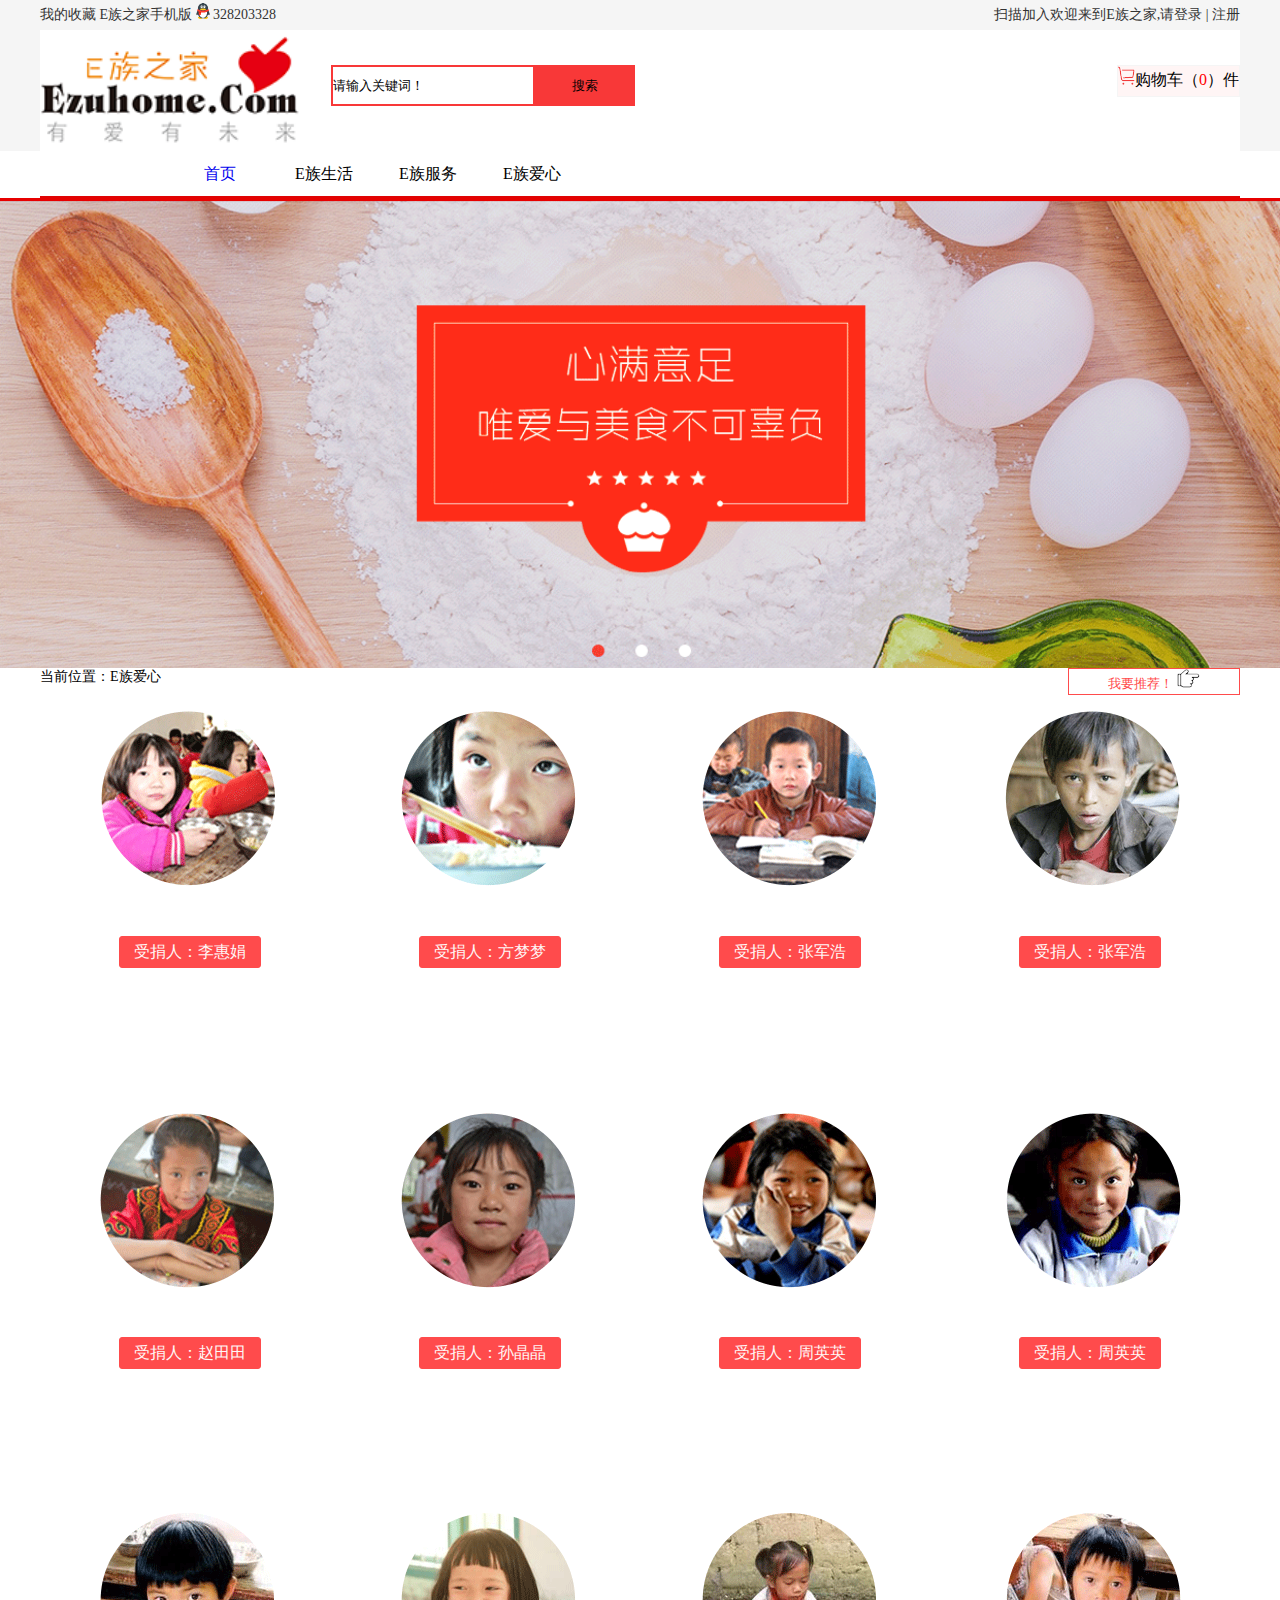
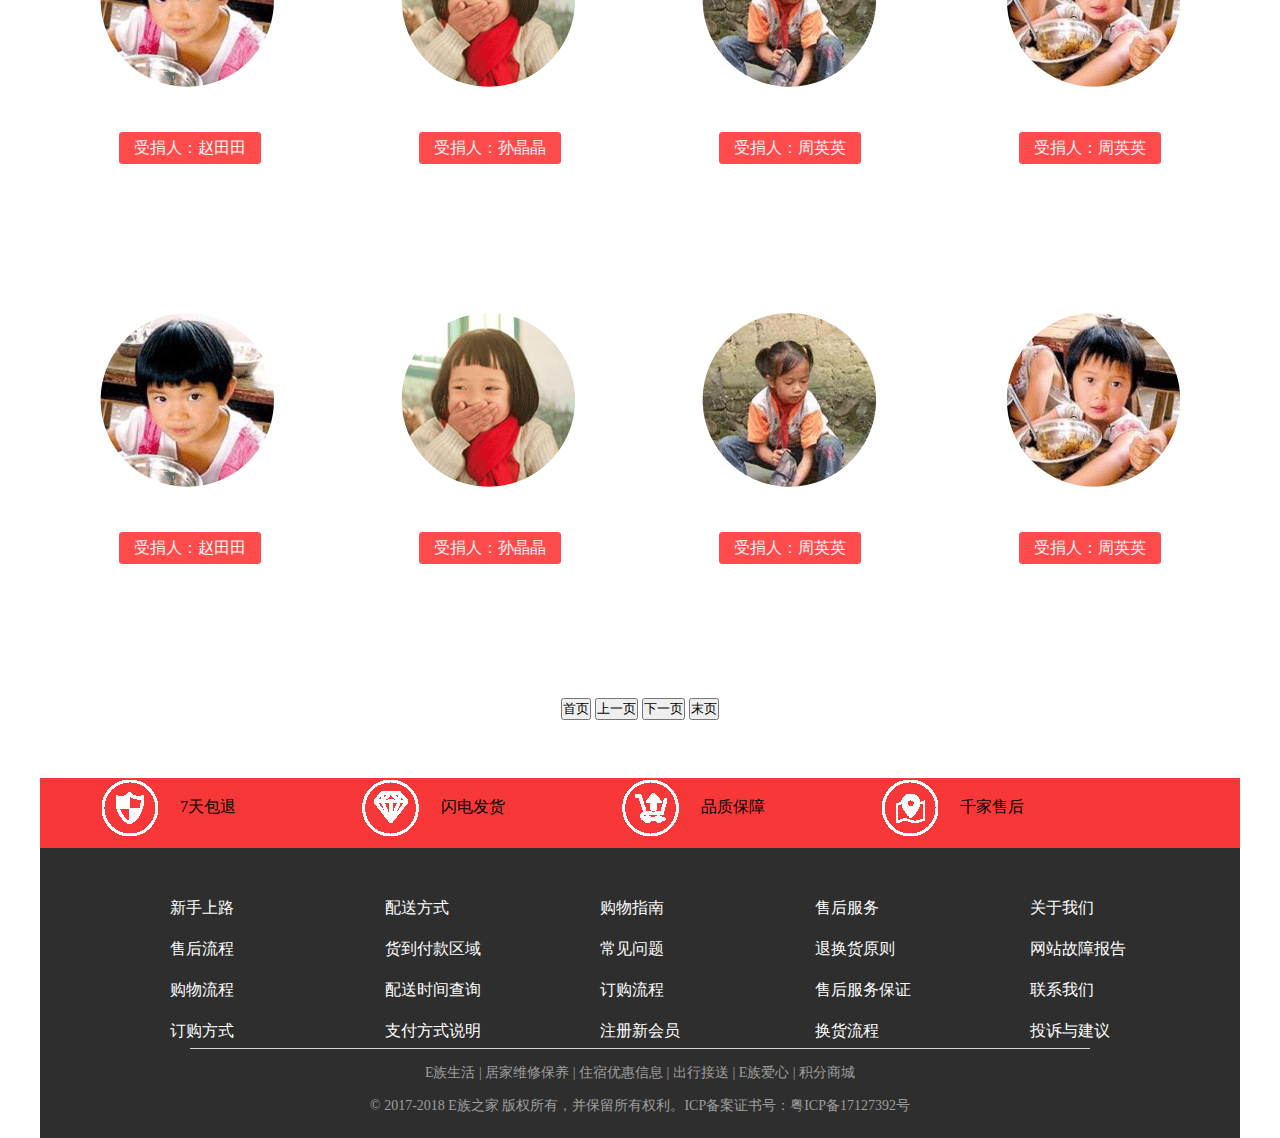
<file: html/two.html>
﻿<!DOCTYPE html>
<html>
    <head>
        <meta charset="UTF-8"/>
        <title>wulikunkun</title>
        <link rel="stylesheet" type="text/css" href="../css/two.css">
    </head>
    <body>
    <div class="box">
    	<div class="header">
		    <div class="one">
		    	<ul>
		    		<li>
				    	<span style="float:left;;">我的收藏   E族之家手机版 <img src="../images/qqq.png"> 328203328</span>
				    </li>
				    <ul>
				    	 <li style="float:right">
					    	欢迎来到E族之家,请登录 | 注册
					    </li>
					    <li class="add">     
					    	扫描加入
					    	<ul class="addi">
					    		<li><img src="../images/qerweima.png"></li>
					    	</ul>
					    </li>
					   
					  </ul>
		    	</ul>
		    </div>
		    <div class="two">
		    	<ul>
		    		<li>
				    	<img src="../images/q2.png" style="height:121px;margin-right:30px;float:left;">
				    </li>
				    <li>
					    <form>
						    <input type="text" name="" value="请输入关键词！" style="width:200px;height:37px;border:2px solid #f83838;margin-top:35px;float:left;">
						    <input type="button" name="" value="搜索" style="width:100px;height:41px;border:2px solid #f83838;background-color: #f83838;margin-top:35px;float:left;">
						</form>
					</li>
				    <li>
				    	<div class="banner"><img src="../images/qcar.png">购物车（<span style="color:red;">0</span>）件
				    	</div>
				    </li>
			    </ul>
			    </div>
	    </div>
	    <div class="three"> 
	    	<ul class="n">
	    		<li><a href="../first.html">首页</a></li>
	    		<li>E族生活</li>
	    		<li>E族服务</li>
	    		<li>E族爱心</li>
	    	</ul>
	    </div>
	    <div class="four">
	    	<img src="../images/qbg.png" style="width: 100%;">
	    </div>
	    <div class="five">
	    	<span class="v">当前位置：E族爱心</span>
	    	<div class="vb">	
	    		<span>我要推荐！</span>
	    		<img src="../images/qhand.png">	
	    	</div>
	    </div>
	    <div class="six">
    	<div class="wang">
	    	<ul>
	    	
	    		<li class="red">
	    			<img style="text-align:center;" src="../images/q1_03.png">
	    			<div class="donute">
	    				<span>受捐人：李惠娟</span>
	    			</div>
	    			<ul class="little">
		    			<li>
			    			<img style="width:150px; float:left;" src="../images/qlihujuan203.png"> <h3>李惠娟</h3>
			    			<p style="font-size:14px; color:#b7b7b7;">简介：女，6岁，家住河南省洛阳市三乡村，家中只有自己以及年迈的奶奶，家中只有自己以及年迈的奶奶，简介，家庭情况简介说明，家庭情况说明，家庭情况简介说明，家庭情况简介说明，家庭情况简介说明，家庭情况简介说明，家庭情况简介说明，家庭情况简介说明，家庭情况简介说明，家庭情况简介说明，家庭情况简介说明，家庭情况简介说明，家庭情况简介说明，家庭情况简介说明，家庭情况简介说明，家庭情况简介说明，家庭情况简介说明，家庭情况简介说明，家庭情况简介说明，家庭······</p>
		    			</li>
		    		</ul>
	    		</li>
	    		<li class="hate">
	    			<img style="margin:0 auto;" src="../images/q1_05.png">
	    			<div class="donute">
	    				<span>受捐人：方梦梦</span>
    				</div>
	    		</li>
	    		<li class="hate">
	    			<img style="margin:0 auto;" src="../images/q1_07.png">
	    			<div class="donute">
	    				<span>受捐人：张军浩</span>
	    			</div>
	    		</li>
	    		<li class="hate">
	    			<img style="margin:0 auto;" src="../images/q1_09.png">
	    			<div class="donute">
	    				<span>受捐人：张军浩</span>
	    			</div>
	    		</li>
	    	</ul>
	    </div>
	    <div class="wang">
	    	<ul>
	    		<li class="hate">
	    			<img style="margin:0 auto;" src="../images/q1_16.png">
	    			<div class="donute">
	    				<span>受捐人：赵田田</span>
	    			</div>
	    		</li>
	    		<li class="hate">
	    			<img style="margin:0 auto;" src="../images/q1_17.png">
	    			<div class="donute">
	    				<span>受捐人：孙晶晶</span>
	    			</div>
	    		</li>
	    		<li class="hate">
	    			<img style="margin:0 auto;" src="../images/q1_18.png">
	    			<div class="donute">
	    				<span>受捐人：周英英</span>
	    			</div>
	    		</li>
	    		<li class="hate">
	    			<img style="margin:0 auto;" src="../images/q1_20.png">
	    			<div class="donute">
	    				<span>受捐人：周英英</span>
	    			</div>
	    		</li>
	    	</ul>
	    </div>
	    <div class="wang">
	    	<ul>
	    		<li class="hate">
	    			<img style="margin:0 auto;" src="../images/q1_25.png">
	    			<div class="donute">
	    				<span>受捐人：赵田田</span>
	    			</div>
	    		</li>
	    		<li class="hate">
	    			<img style="margin:0 auto;" src="../images/q1_26.png">
	    			<div class="donute">
	    				<span>受捐人：孙晶晶</span>
	    			</div>
	    		</li>
	    		<li class="hate">
	    			<img style="margin:0 auto;" src="../images/q1_27.png">
	    			<div class="donute">
	    				<span>受捐人：周英英</span>
	    			</div>
	    		</li>
	    		<li class="hate">
	    			<img style="margin:0 auto;" src="../images/q1_28.png">
	    			<div class="donute">
	    				<span>受捐人：周英英</span>
	    			</div>
	    		</li>
	    	</ul>
	    </div>
	    <div class="wang">
	    	<ul>
	    		<li class="hate">
	    			<img style="margin:0 auto;" src="../images/q1_25.png">
	    			<div class="donute">
	    				<span>受捐人：赵田田</span>
	    			</div>
	    		</li>
	    		<li class="hate">
	    			<img style="margin:0 auto;" src="../images/q1_26.png">
	    			<div class="donute">
	    				<span>受捐人：孙晶晶</span>
	    			</div>
	    		</li>
	    		<li class="hate">
	    			<img style="margin:0 auto;" src="../images/q1_27.png">
	    			<div class="donute">
	    				<span>受捐人：周英英</span>
	    			</div>
	    		</li>
	    		<li class="hate">
	    			<img style="margin:0 auto;" src="../images/q1_28.png">
	    			<div class="donute">
	    				<span>受捐人：周英英</span>
	    			</div>
	    		</li>
	    	</ul>
	    </div>
    </div>
	    <div class="seven">
	    	<form>
	    		<input type="button" name="" value="首页">
	    		<input type="button" name="" value="上一页">
	    		<input type="button" name="" value="下一页">
	    		<input type="button" name="" value="末页">
	    	</form>
	    </div>
	    <div class="eight">
		    <ul>
		    	<li>
			    	<div class="b">
			    		<img style="vertical-align:middle;" src="../images/q50.png"><span style="padding-left:20px;margin-bottom:30px;">7天包退</span>
			    	</div>
			    </li>
			    <li>
			    	<div class="b">
			    		<img style="vertical-align:middle;" src="../images/q51.png"><span style="padding-left:20px;padding-bottom:30px;">闪电发货</span>
			    	</div>
			    </li>
			    <li>
			    	<div class="b">
			    		<img style="vertical-align:middle;" src="../images/q52.png"><span style="padding-left:20px;margin-bottom:30px;">品质保障</span>
			    	</div>
			    </li>
			    <li>
			    	<div class="b">
			    		<img style="vertical-align:middle;" src="../images/q53.png"><span style="padding-left:20px;margin-bottom:30px;">千家售后</span>
			    	</div>
			    </li>
		    </ul>
	    </div>
	    <div class="nine">
	    	<ul>
	    		<li>
	    			<div class="ac">
		    			<ul>
		    				<li>新手上路</li>
		    				<li>售后流程</li>
		    				<li>购物流程</li>
		    				<li>订购方式</li>
		    			</ul>
	    			</div>
	    		</li>
	    		<li>
	    			<div class="c">
		    			<ul>
		    				<li>配送方式</li>
		    				<li>货到付款区域</li>
		    				<li>配送时间查询</li>
		    				<li>支付方式说明</li>
		    			</ul>
	    			</div>
	    		</li>
	    		<li>
	    			<div class="c">
		    			<ul>
		    				<li>购物指南</li>
		    				<li>常见问题</li>
		    				<li>订购流程</li>
		    				<li>注册新会员</li>
		    			</ul>
		    		</div>
	    		</li>
	    		<li>
	    			<div class="c">
		    			<ul>
		    				<li>售后服务</li>
		    				<li>退换货原则</li>
		    				<li>售后服务保证</li>
		    				<li>换货流程</li>
		    			</ul>
	    			</div>
	    		</li>
	    		<li>
	    			<div class="c">
		    			<ul>
		    				<li>关于我们</li>
		    				<li>网站故障报告</li>
		    				<li>联系我们</li>
		    				<li>投诉与建议</li>
		    			</ul>
		    		</div>
	    		</li>
	    	</ul>
	    </div>
	    <div class="ten">
	    	<div class="w"></div>
	    	<p class="size">E族生活 | 居家维修保养 | 住宿优惠信息 | 出行接送 | E族爱心 | 积分商城</p>
	        <p class="size">© 2017-2018 E族之家 版权所有，并保留所有权利。ICP备案证书号：粤ICP备17127392号</p>
	    </div>
	</div>
    </body>
</html>
</file>
<file: css/order.css>
*{
	margin: 0;
	padding:0;
}
ul,li,ol{
	list-style: none;
}
a{
	text-decoration: none;
}
.clear:after{
	content: "";
	height: 0;
	display: block;
	clear: both;
}
.head{
	height: 30px;
	background-color: #f4f4f4;
}
.nav{
	width: 1200px;
	height: 30px;
	margin: 0 auto;
}
.left{
	float: left;
}
.left li,a{
	float: left;
	font-family: '微软雅黑';
	font-size: 12px;
	font-weight: lighter;
	color: black;
	margin-top: 4px;
	margin-right: 10px;
}
.qq{
	padding-left: 15px;
	background: url(../images/lQQlogo.png) no-repeat left center;
}
.right{
	float: right;
} 
.right .saomiao{
	position: relative;
}
.right img{
	position: absolute;
	display: none;
	left: -20px;
	top: 25px;
}
.saomiao:hover img{
	display: block;
}
.right li{
	float: left;
	font-family: '微软雅黑';
	font-size: 12px;
	font-weight: lighter;
	margin-top: 7px;
	margin-right: 10px;
}
.right span{
	color: #ff3545;
}
.logo{
	width: 1200px;
	height: 117px;
	margin: 0 auto;
}
.logo img{
	float: left;
	padding-top: 17px;
} 
.logo .sousuo{
	margin-top: 40px;
	margin-left: 200px;
	float: left;
}
.sousuo li:first-child{
	width: 388px;
	line-height: 36px;
	font-family: '微软雅黑';
	font-size: 14px;
	font-weight: lighter;
	color: #c1c1c1;
	padding-left: 17px;
	border:2px solid #f83838;
	float: left;
}
.sousuo li:last-child{
	width: 90px;
	line-height: 40px;
	font-family: '微软雅黑';
	font-size: 16px;
	color: #ffffff;
	text-align: center;
	background-color: #f83838;
	float: left;
}
.shopping{
	width: 150px;
	line-height: 40px;
	background-color: #f5f5f5;
	font-family: '微软雅黑';
	font-size: 14px;
	font-weight: lighter;
	text-align: center;
	margin-top: 40px;
	margin-left:162px;
	float: left;
}
.shopping img{
	padding-top: 10px;
	padding-left:25px; 
	float:left;
}
.shopping span{
	color: #f14e4e;
}
.nav1{
	height: 43px;
	border-bottom: 3px solid #e00304;
}
.nav1-1{
	width: 1200px;
	height: 40px;
	margin: 0 auto;
}
.nav1-1 li{
	float: left;
	font-family: '微软雅黑';
	font-size: 16px;
	margin: 12px 45px 0 45px;
}
.nav1-1 li:first-child{
	width: 90px;
	height: 30px;
	font-family: '微软雅黑';
	font-size: 16px;
	font-weight: lighter;
	text-align: center;
	color: white;
	padding-top: 9px;
	border-radius:5px;
	margin: 0 auto;
	background-color: #fd0304;
}
.middle{
	height: 1460px;
	width: 100%;
	background-color: #fbfbfb;
}
.nowpl{
	width: 1200px;
	height: 37px;
	font-family: '微软雅黑';
	font-size: 14px;
	font-weight: lighter;
	padding-top: 23px;
	margin: 0 auto;
}
.person{
	width: 196px;
	height: 674px;
	margin-left: 160px;
	float: left;
}
.first{
	width: 196px;
	height: 40px;
	font-size: 14px;
	font-family: '微软雅黑';
	background-color: #ffffff;
}
.first li{
	padding-top: 10px;

}
.first img{
	padding-right: 12px;
	padding-left: 13px;
	float: left;
}
.second{
	height: 303px;
	font-size: 14px;
	font-family: '微软雅黑';
	background-color: #ffffff;
	margin-top: 9px;
}
.second li{
	padding-left: 44px;
	line-height: 43px;
}
.third{
	width: 196px;
	height: 40px;
	font-size: 14px;
	font-family: '微软雅黑';
	background-color: #ffffff;
	margin-top: 9px;
}
.third li{
	padding-top: 10px;
}
.third img{
	padding-right: 12px;
	padding-left: 13px;
	float: left;
}
.forth{
	height: 260px;
	font-size: 14px;
	font-family: '微软雅黑';
	background-color: #ffffff;
	margin-top: 9px;
}
.forth li{
	padding-left: 44px;
	line-height: 43px;
}
.fifth {
	height: 38px;
	width: 196px;
	font-size: 18px;
	font-family: '微软雅黑';
	color:white;
	background-color: #ff3545;
	margin-top: 20px;
}
.fifth li{
	padding-top: 3px;
}
.fifth img{
	padding-left: 20px;
	padding-right: 30px;
	float: left;
}
.detail{
	width: 991px;
	height: 1277px;
	margin-left: 15px;
	float: left;
	background-color: #ffffff;
}
.center{
	width: 825px;
	height: 1084px;
	padding-top: 43px;
	margin:0 auto;
}
.one img{
	padding-top: 3px;
	padding-right: 7px;
	float: left;
}
.one p{
	font-family: '微软雅黑';
	font-size: 16px;
}
.two{
	width: 226px;
	background-color: #fff0f1;
	float: left;
	margin-top: 33px;
	text-align: center;
}
.two li{
	font-weight: lighter;
	font-size: 14px;
	font-family: '微软雅黑';
	line-height: 33px;
	border: 1px solid #ffffff;
}
.three{
	width: 588px;
	background-color: #fff0f1;
	float: left;
	margin-top: 33px;
}
.three li{
	line-height: 33px;
	font-weight: lighter;
	font-size: 14px;
	font-family: '微软雅黑';
	padding-left: 50px;
	border: 1px solid #ffffff;
}
.three-1{
	padding-right: 30px;
}
.three-2{
	padding-right: 9px;
}
.four{
	width: 825px;
	font-family: '微软雅黑';
	font-size: 16px;
	margin-bottom: 33px;
	margin-top: 45px;
	float: left;
}
.four img{
	padding-top: 4px;
	padding-right: 7px;
	float: left;
}
.five{
	font-weight: lighter;
	font-size: 14px;
	font-family: '微软雅黑';
	border: 1px solid #eeeeee;
	float: left;
}
.five-1{
	display: inline-block;
}
.five-1 li{
	width: 141px;
	line-height: 33px;
	text-align: center;
	background-color: #f5f5f5;
	border:1px solid #ffffff;
	border-bottom: none;
	float: left;
}
.five-1 li:first-child{
	line-height: 33px;
	width: 248px;	
}
.five-2{
	display: inline-block;
}
.five-2 li{
	width: 141px;
	line-height: 78px;
	text-align: center;
	float: left;
}
.five-2 li:first-child{
	line-height: 78px;
	width: 248px;
}
.six{
	width: 825px;
	font-family: '微软雅黑';
	font-size: 16px;
	margin-bottom: 33px;
	margin-top: 45px;
	float: left;
}
.six img{
	padding-top: 4px;
	padding-right: 7px;
	float: left;
}
.seven{
	width: 822px;
	height: 172px;
	font-weight: lighter;
	font-size: 14px;
	font-family: '微软雅黑';
	float: left;
	background-color: #f5f5f5;
}
.seven span{
	color: #fb1717;
}
.seven-1{
	margin-top: 23px;
	margin-left: 22px;
	float: left;
}
.seven-2{
	width: 169px;
	line-height: 35px;
	margin-top: 113px;
	margin-right: 26px;
	color: #ffffff;
	font-weight: lighter;
	font-size: 16px;
	font-family: '微软雅黑';
	text-align: center;
	background-color: #ea1a13;
	display: inline-block;
	float: right;
}
.seven-3{
	display: inline-block;
	margin-top: 125px;
	margin-right: 30px;
	float: right;
}
.eight{
	width: 825px;
	font-family: '微软雅黑';
	font-size: 16px;
	margin-bottom: 33px;
	margin-top: 45px;
	float: left;
}
.eight img{
	padding-top: 4px;
	padding-right: 7px;
	float: left;
}
.nine{
	font-weight: lighter;
	font-size: 14px;
	font-family: '微软雅黑';
	border: 1px solid #eeeeee;
	float: left;
}
.nine-1{
	display: inline-block;
}
.nine-1 li{        
	width: 203px;
	line-height: 33px;
	text-align: center;
	background-color: #fff0f1 ;
	border-left:2px solid #ffffff;
	border-top: 2px solid #ffffff;
	float: left;
}
.nine-2{
	display: inline-block;
}
.nine-2 li{
	width: 203px;
	line-height: 33px;
	text-align: center;
	border-left: 2px solid #ffffff;
	background-color: #fff0f1 ;
	float: left;
}
.ten{
	width: 825px;
	font-family: '微软雅黑';
	font-size: 16px;
	margin-bottom: 33px;
	margin-top: 45px;
	float: left;
}
.ten img{
	padding-top: 4px;
	padding-right: 7px;
	float: left;
}
.eleven li{
	width: 825px;
	font-weight: lighter;
	font-size: 14px;
	font-family: '微软雅黑';
	float: left;
	line-height: 36px;
	background-color: #f5f5f5;
	padding-left: 22px;
}
.eleven span{
	color: #fb1717;
}
.twelve{
	width: 825px;
	font-family: '微软雅黑';
	font-size: 16px;
	margin-bottom: 33px;
	margin-top: 45px;
	float: left;
}
.twelve img{
	padding-top: 4px;
	padding-right: 7px;
	float: left;
}
.thirteen li{
	width: 825px;
	font-weight: lighter;
	font-size: 14px;
	font-family: '微软雅黑';
	float: left;
	line-height: 36px;
	background-color: #f5f5f5;
	padding-left: 22px;
}
.thirteen span{
	color: #fb1717;
}
.service{
	height: 86px;
	background-color: #f83838;
}
.ser{
	width: 1200px;
	height: 86px;
	margin: 0 auto;
}
.ser li{
	width: 350px;
	float: left;
	padding-top: 15px;
	margin: 0 auto;
}
.ser li:last-child{
	width: 147px;
	float: left;
	padding-top: 15px;
}
.ser img{
	vertical-align: middle;
}
.ser p{
	display: inline-block;
	padding-left: 15px;
	color: #ffffff;
}
.last{
	height: 289px;
	background-color: #2e2e2e;
}
.list{
	width: 1200px;
	height: 150px;
	margin: 0 auto;
}
.list1{
	padding-left: 10px;
	padding-right: 208px;
}
.list2{
	padding-right: 187px;
}
.list3{
	padding-right: 204px;
}
.list4{
	padding-right: 188px;
}
.list ul{
	float: left;
	font-family: '微软雅黑';
	font-size: 14px;
	font-weight: lighter;
	padding-top: 22px;
	color: white;
}
.list li:first-child{
	font-family: '微软雅黑';
	font-size: 16px;
	font-weight: lighter;
	padding-bottom: 20px;
	color: white;
}
.list li{
	padding-bottom: 15px;
}
.list li:last-child{
	padding-bottom: 18px;
}
.line{
	height: 18px;
	width: 1200px;
	margin: 0 auto;
}
.line img{
	float: left;
}
.final{
	margin-top: 27px;
	text-align: center;
}
.final ul{
	display: inline-block;
}
.final li a{
	padding:0 10px;
	font-family: '微软雅黑';
	font-size: 14px;
	font-weight: lighter;
	color: #6f6f6f;
	border-right:2px solid #a4a4a4;
}
.final li{
	float: left;
}
.final li:last-child a{
	border-right-style: none;
}
.final p{
	font-family: '微软雅黑';
	font-size: 14px;
	font-weight: lighter;
	color: #8b8b8b;
	padding-top: 18px;
	padding-bottom: 22px;
}
</file>
<file: css/first.css>
/*
* @Author: admin
* @Date:   2018-06-10 15:56:42
* @Last Modified by:   Gempittance
* @Last Modified time: 2018-06-24 22:53:18
*/
*{
	padding: 0;
	margin: 0;
}
ul,li,ol{
	list-style: none;
}
a{
	text-decoration: none;
}

.head1{
	background-color: #f4f4f4;
	height: 30px;
	font-size: 12px;
	font-family: '微软雅黑';
}
.head1 div{
	width: 1200px;
	height: 30px;
	margin: 0 auto;
}
.headp1 li{
	padding-right: 10px;
	padding-top: 4px;
	float: left;
}
.headp1 li:last-child{
	list-style: url('../images/ymahauteng.png') inside;
	font-size: 13.11px;
	padding-top: 4px;
}
.headp2 li{
	float: right;
	padding-left: 10px;
	padding-top: 4px;
}
.headp22{
	position: relative;
}
.headp22 img{
	position: absolute;
	top: 30px;
	display: none;
	left: -10px;
}
.headp22:hover img{
	display: block;
}
.head2{
	height: 117px;
	width: 100%;
}
.head2 ul{
	width: 1200px;
	margin: 0 auto;
}
.head2 ul li{
	float: left;
}
.logo{
	width: 182px;
	height: 85px;
	margin-top: 17px;
	margin-right: 198px;
}
.search{
	width: 500px;
	height: 40px;
	margin-top: 40px;
}
.shopcar{
	width: 150px;
	height: 40px;
	margin-top: 40px;
	margin-left: 160px;
	background-color: #f5f5f5;
}
.shopcar img{
	margin-top: 12px;
	float: left;
	margin-left: 27px;
}
.shopcar p{
	font-family: '微软雅黑';
	font-size: 14px;
	color: #dadada;
	padding-left: 10px;
	padding-top: 12px;
}
.head3{
	height: 43px;
	width: 100%;
	border-bottom: 3px solid #e00304;
}
.head3 p{
	padding-top: 6px;
}
.nav{
	width: 1200px;
	height: 40px;
	margin: 0 auto;
}
.nav li{
	float: left;
	width: 91px;
	height: 33px;
	margin-top: 5px;
	margin-right: 55px;
	text-align: center;
	font-size: 16px;
	font-family: '微软雅黑';
}
.nav li:first-child{
	margin-right: 25px;
}
.nav00{
	color: #ffffff;
	border-radius: 4px;
	background-color: #fd0304;
}
.picture{
	height: 400px;
	width: 100%;
}
.body{
	width: 100%;
	height: 1777px;
}
.body1{
	width: 1200px;
	height: 96px;
	margin: 0 auto;
}
.body11{
	width: 552px;
	height: 96px;
	border-bottom: 1px solid #fd0304;
	float: left;
}
.body11 ul li{
	float: left;
}
.body11 ul li img{
	margin-top: 53px;
}
.body12{
	width: 602px;
	height: 95px;
	border-bottom: 1px solid #fd0304;
	margin-left: 25px;
	float: left;
}
.body12 ul li{
	float: left;
}
.body12 ul li img{
	margin-top: 53px;
}
.body1p1{
	font-size: 20px;
	font-family: '微软雅黑';
	padding-left: 10px;
	padding-top: 45px;
}
.body1p2{
	font-family: '微软雅黑';
	font-size: 16px;
	padding-left: 12px;
	padding-top: 48px;
	font-style:italic;
}
.body1p3{
	font-size: 16px;
	font-family: '微软雅黑';
	color: #b8b8b8;
	padding-left:330px; 
	padding-top: 48px;
}
.body2{
	padding-top: 38px;
	width: 1200px;
	height: 422px;
	margin: 0 auto;
}
.body21{
	width: 556px;
	height: 422px;
	float: left;
}
.body211{
	width: 228px;
	height: 422px;
	background: url('../images/ymeat.png');
	color: #fff;
	float: left;
}
.body2p1{
	text-align: center;
	font-size: 18px;
	font-family: '微软雅黑';
	margin-top: 83px;
}
.body211 img{
	margin-left: 19px;
}
.body2p2{
	text-align: center;
	font-family: '微软雅黑';
	font-size: 20px;
	padding-top: 14px;
}
.body212{
	width: 326px;
	height: 422px;
	background-color: #f6f6f6;
	margin-left: 228px;
}
.body2p3{
	font-size: 25.26px;
	font-family: "微软雅黑";
	text-align: center;
	padding-top: 80px;
}
.body2p4{
	font-size: 16.08px;
	font-family: '微软雅黑';
	color: #bdbdbd;
	padding-top: 27px;
	text-align: center;
}
.body212 img{
	margin-top: 63px;
	margin-left: 60px;
}
.body22{
	width: 623px;
	height: 416px;
	float: left;
	padding-left: 20px;
}
.body22 ul li{
	width: 200px;
	height: 200px;
	float: left;
	border: 1px solid #f3f3f3;
	margin-bottom: 10px;
	margin-right: 5px;
}
.body2p5{
	font-size: 16px;
	font-family: '微软雅黑';
	text-align: center;
	color: #b1b1b1;
	padding-top: 18px;
}
.body2p6{
	text-align: center;
	padding-top: 12px;
}
.body221 img{
	margin-top: 30px;
	margin-left: 48px;
}
.body222 img{
	margin-top: 1px;
	margin-left: 60px;
}
.body223 img{
	margin-top: 30px;
	margin-left: 47px;
}
.body224 img{
	margin-top: 30px;
	margin-left: 30px;
}
.body225 img{
	margin-top: 25px;
	margin-left: 50px;
}
.body226 img{
	margin-top: 40px;
	margin-left: 45px;
}
.body3{
	height: 52px;
	width: 1200px;
	margin: 0 auto;
	background-color: #ff4d4d;
	margin-top: 45px;
}
.body3 img{
	margin-top: 15px;
	margin-left: 18px;
	float: left;
}
.body3 p{
	font-size: 16px;
	color: #fff;
	font-family: '微软雅黑';
	padding-top: 16px;
	margin-left: 60px;
}
.body4{
	height: 87px;
	width: 1200px;
	margin: 0 auto;
	border-bottom: 1px solid #fd0304;
}
.body4 ul li{
	float: left;
}
.body4 ul li img{
	margin-top: 53px;
}
.body4p1{
	font-size: 16px;
	font-family: '微软雅黑';
	color: #b8b8b8;
	padding-left:1024px; 
	padding-top: 48px;
}
.body5{
	height: 422px;
	width: 1200px;
	margin: 0 auto;
	margin-top: 39px;
}
.body51{
	width: 552px;
	height: 431px;
	float: left;
}
.body51 ul li{
	float: left;
	margin-right: 5px;
	margin-bottom: 10px;
}
.body511{
	width: 201px;
	height: 204px;
	border: 1px solid #dbdbdb;
}
.body511 img{
	margin-top: 30px;
	margin-left: 38px;
}
.body512{
	width: 327px;
	height: 206px;
	background-color: #f3f3f3;
}
.body512 img{
	float: right;
	margin-right: 33px;
	margin-top: 54px;
}
.body5p1{
	font-size: 22px;
	font-family: '微软雅黑';
	padding-top: 54px;
	padding-left: 30px;
}
.body5p2{
	padding-top: 20px;
	padding-left: 27px;
	font-size: 18px;
	font-family: '微软雅黑';
	color: #d9d9d9； 
}
.body513{
	width: 202px;
	height: 204px;
	border: 1px solid #dbdbdb;
}
.body513 img{
	margin-top: 12px;
	margin-left: 55px;
}
.body514{
	width: 325px;
	height: 204px;
	border: 1px solid #dbdbdb;
}
.body514 img{
	margin-top:24px;
	margin-left: 110px;
}
.body52{
	width: 440px;
	height: 431px;
	float: left;
	position: relative;
}
.body52 ul li{
	width: 200px;
	height: 204px;
	border: 1px solid #dbdbdb;
	margin-bottom:10px ;
	margin-right: 5px;
	float: left;
}
.body521 img{
	margin-top: 21px;
	margin-left: 50px;
}
.body522 img{
	margin-top: 8px;
	margin-left: 48px;
}
.body523 img{
	margin-top: 19px;
	margin-left: 39px;
}
.body524 img{
	margin-top: 8px;
	margin-left: 44px;
}
.body53{
	float: left;
	margin-bottom: 10px;
}
.body53 ul{
	position: absolute;
	left: 1040px;
	height: 420px;
	width: 230px;
	border: 1px solid #dbdbdb;
}
.body53 ul li img{
	margin-top: 78px;
	margin-left: 65px;
}
.body53 ul li p{
	padding-top: 60px;
	font-size: 20px;
	font-family: '微软雅黑';
	color: #9d9d9d;
	text-align: center;
}
.body6p1{
	padding-top: 46px;
	padding-left: 357px;
	font-size: 16px;
	font-family: '微软雅黑';
	color: #b8b8b8;
}
.body6{
	width: 1200px;
	height: 435px;
	margin: 0 auto;
	padding-top: 10px;
}
.body61{
	width: 552px;
	height: 435px;
	float: left;
}
.body61 ul{
	float: left;
}
.body61 ul li{
	width: 184px;
	height: 195px;
	float: left;
}
.body61 ul li img{
	margin-top: 27px;
	margin-left: 27px;
}
.body61 ul li p{
	text-align: center;
	font-size: 12px;
	font-family: '微软雅黑';
	margin-top: 21px;
	margin-left: 32px;
}
.body6p2{
	color: #ffffff;
	border-radius: 4px;
	background-color: #fd0304;
	width: 107px;
	height: 26px;
	padding-top: 8px;
}
.body62{
	width: 622px;
	height: 435px;
	margin-left: 578px;
}
.body62 ul{
	width: 305px;
	height: 191px;
	float: left;
	margin-top: 20px;
}
.body62 ul li{
	font-size: 14px;
	font-family: '微软雅黑';
	color: #828282;
	height: 45px;
	border-top: 1px dashed #e6e6e6;
}
.body621{
	margin-right: 11px;
}
.body62 ul li p{
	padding-top: 17px;
}
.body62 ul li:first-child{
	border-top: 0;
}
.body62 ul li:last-child{
	border-bottom: 1px solid #e6e6e6;
}
.body6p3{
	font-size: 16px;
	font-family: '微软雅黑';
	padding-left: 10px;
}
.body6p4{
	font-size: 14px;
	font-family: '微软雅黑';
	color: #cacaca;
	padding-left: 140px;
}
.body6p7{
	font-size: 14px;
	font-family: '微软雅黑';
	color: #cacaca;
	padding-left: 170px;
}
.body6p6{
	color: #ffffff;
	border-radius: 4px;
	background-color: #b4b4b4;
}
.body6p5{
	color: #ffffff;
	border-radius: 4px;
	background-color: #fd0304;
}
.bottom1{
	height: 86px;
	width: 100%;
	background-color: #f83838;
}
.bom1{
	width: 1200px;
	height: 86px;
	margin: 0 auto;
}
.bom1 li{
	width: 145px;
	height: 86px;
	padding-right: 205px;
	font-size: 18px;
	float: left;
	font-family: '微软雅黑';
	color: #ffffff;
}
.bom1 li:last-child{
	padding-right: 0px;
}
.bom1 li img{
	margin-right: 15px;
	margin-top:15px;
	float: left;
} 
.bom1 li p{
	padding-top: 34px;
}
.bottom2{
	width: 100%;
	height: 150px;
	background-color: #2e2e2e;
}
.bottom21{
	width: 1200px;
	height: 150px;
	margin: 0 auto;
}
.bottom21 ul{
	width: 145px;
	height: 150px;
	float: left;
	color: #fff;
	padding-right: 116px;
}
.bottom21 ul:last-child{
	padding-right: 0px;
}
.bottom21 ul p{
	padding-bottom: 20px;
	padding-top: 20px;
	font-size: 16px;
	font-family: '微软雅黑';
	padding-left: 10px;
}
.bottom21 ul li{
	font-size: 14px;
	font-family: '微软雅黑';
	padding-left: 10px;
	padding-bottom: 10px;
}
.bottom3{
	width: 100%;
	height: 98px;
	background-color: #2e2e2e;
	text-align: center;
}
.bottom3 p{
	font-size: 14px;
	font-family: '微软雅黑';
	color: #a4a4a4;
	padding-top: 28px;
}
.bottom3 p:last-child{
	padding-top: 20px;
}
</file>
<file: css/chanpin.css>
*{
	padding:0;
	margin:0;
}
ul,ol,li{
	list-style:none;
}
a{
	text-decoration:none;
}
.head{
	width:100%;
	height:32px;
	background-color:#f4f4f4;
	color:#484848;
}
.head .nav{
	width:1200px;
	height:32px;
	margin:0 auto;
	font-size:12px;
}
.head .nav li{
	margin-right:11px;
	float:left;
	margin-top:10px;
}
.head .nav .nav0{
	float:left;
}
.head .nav .nav1{
	float:right;
}
.head .nav .nav1 span{
	width:53px;
	height:15px;
	display:block;
	/*position:relative;*/
}
.nav1 li:first-child{
	position:relative;
}
.nav1 li img{
	display:block;
	position:absolute;
	left:-20px;
	top:30px;
}
.nav1 li a:hover img{
	display:block;
}
.top{
	width:100%;
	height:105px;
	/*background:pink;*/
}
.top li{
	float:left;
}
.up{
	width:1200px;
	height:105px;
	margin:0 auto;
}
.up li{
	height:105px;
}
.top .up ul li:first-child img{
	margin:16px 180px 0 0;
}
.up  input{
	width:400px;
	height:40px;
	display:block;
	border:2px solid #f83838;
	margin:39px 0 38px 0px;
	float:left;
}
.up button{
	width:90px;
	height:44px;
	background-color:#f83838;
	border:1px solid #f83838;
	margin:39px 0px 38px 0;
}
.up button p{
	color:white;
	font-size:16px;
}
.i1{
	margin-top:41px;
	margin-left:160px;
}
.daohang{
	width:100%;
	height:40px;
	/*background-color:yellow;*/
}
.daohang0{
	width:1200px;
	height:40px;
	margin:0 auto;
}
.daohang0 ul li:first-child{
	margin-left:30px;
}
.daohang0 ul li{
	height:35px;
	margin-right:45px;
	margin-top:15px;
	float:left;
	font-size:16px;
	width:90px;
	height:35px;
}
.daohang0 ul li span:hover{
	background-color:red;
	border-radius:1px;
}
/*.daohang0 ul li div{
	margin-top:0px;
	height:25px;
}*/
.background{
	width:100%;
	height:465px;
	background:url(../images/fbanner.png) no-repeat center;
}
.food{
	width:1200px;
	height:1163px;
	margin:0 auto;
	/*background-color:brown;*/
}
.food>p{
	padding-top:30px;
	padding-bottom:30px;
}
.food ul li{
	width:220px;
	height:336px;
	margin-right:22px;
	margin-bottom:38px;
	border:1px solid #d3d3d3;
	float:left;
	text-align:center;
}
.food ul li:last-child{
	margin-right:0;
}
.food ul li span{
	display:block;
	color:#d3d3d3;
	font-size:16px;
	margin-top:20px;
	margin-bottom:12px;
}
.food ul li>p{
	font-size:15px;
	margin-bottom:23px;
	color:#333333;
}
.food ul:last-child li{
	margin-bottom:0;
}
.ye{
	width:1200px;
	height:151px;
	margin:0 auto;
}
.ye ul{
	width:341px;
	height:36px;
	margin:0 auto;
	padding-top:60px;
}
.ye ul li{
	float:left;
	margin-right:20px;
}
.ye ul li:last-child{
	margin-right:0;
}
.ye ul li button{
	padding:8px 15px 8px 15px;
	background-color:white;
	border:0.5px solid #a1a1a1;
	color:#a1a1a1;
}
.down{
	width:100%;
	height:87px;
	background-color:#f83838;
}
.down .tu{
	width:1200px;
	height:87px;
	margin:0 auto;
}
.down .tu ul li{
	height:87px;
	float:left;
	margin-right:200px;
}
.down .tu ul li:last-child{
	margin-right:0;
}
.bottom{
	width:100%;
	height:250px;
	background-color:#2e2e2e;
}
.bottom0{
	width:1200px;
	height:250px;
	margin:0 auto;
	border-bottom:1px solid red;
}
.bottom0>ul>li{
	width:273px;
	height:150px;
	margin-top:20px;
	float:left;
	font-size:16px;
}
.bottom0>ul>li:last-child{
	width:100px;
}
.bottom0>ul>li ul li{
	font-size:16px;
	line-height:20px;
	color:#cacaca;
}
.bottom0>ul>li ul li:first-child{
	line-height:30px;
	font-size:16px;
	color:#cacaca;
}
/*.bottom0>ul>li ul{
	width:80px;
	height:116px;
}*/
.navb{
	width:580px;
	height:55px;
	margin:0 auto;
	font-size:14px;
	color:#8b8b8b;
	padding-top:23px;
}
.navb ul li{
	float:left;
}
.navb ul li span{
	display:block;
	margin-top:20px;
}
.navb ul li img{
	margin-right:10px;
	margin-left:10px;
	text-align:center;
}
</file>
<file: css/chuxing.css>
*{
	padding:0;
	margin:0;
}
ul,ol,li{
	list-style:none;
}
a{
	text-decoration:none;
}
.head{
	width:100%;
	height:32px;
	background-color:#f4f4f4;
	color:#484848;
}
.head .nav{
	width:1200px;
	height:32px;
	margin:0 auto;
	font-size:12px;
}
.head .nav li{
	margin-right:11px;
	float:left;
	margin-top:10px;
}
.head .nav .nav0{
	float:left;
}
.head .nav .nav1{
	float:right;
}
.head .nav .nav1 span{
	width:53px;
	height:15px;
	display:block;
	/*position:relative;*/
}
.nav1 li:first-child{
	position:relative;
}
.nav1 li img{
	display:block;
	position:absolute;
	left:-20px;
	top:30px;
}
.nav1 li a:hover img{
	display:block;
}
.top{
	width:100%;
	height:105px;
	/*background:pink;*/
}
.top li{
	float:left;
}
.up{
	width:1200px;
	height:105px;
	margin:0 auto;
}
.up li{
	height:105px;
}
.top .up ul li:first-child img{
	margin:16px 180px 0 0;
}
.up  input{
	width:400px;
	height:40px;
	display:block;
	border:2px solid #f83838;
	margin:39px 0 38px 0px;
	float:left;
}
.up button{
	width:90px;
	height:44px;
	background-color:#f83838;
	border:1px solid #f83838;
	margin:39px 0px 38px 0;
}
.up button p{
	color:white;
	font-size:16px;
}
.i1{
	margin-top:41px;
	margin-left:160px;
}
.daohang{
	width:100%;
	height:40px;
	/*background-color:yellow;*/
}
.daohang0{
	width:1200px;
	height:40px;
	margin:0 auto;
}
.daohang0 ul li:first-child{
	margin-left:30px;
}
.daohang0 ul li{
	height:35px;
	margin-right:45px;
	margin-top:15px;
	float:left;
	font-size:16px;
	width:90px;
	height:35px;
	overflow:hidden;
}
.daohang0 ul li span:hover{
	background-color:red;
}
.background{
	width:100%;
	height:465px;
	border-top:2px solid red;
	background:url(../images/chuxing.png) no-repeat center;
}
.chuxing{
	width:1200px;
	height:737px;
	margin:0 auto;
	/*background-color:brown;*/
}
.chuxing>p{
	padding-top:30px;
	padding-bottom:30px;
}
.chuxing>span{
	display:block;
  	font-size: 22px;
  	margin:0 auto;
 	color: rgb(51,51,51);
  	padding-left:550px;
  	padding-bottom:36px;
}
.lie{
	width:1200px;
	height:590px;
	margin:0 auto;
/*	background-color:pink;*/
	border:1px solid #a1a1a1;
}
.lie>ul>li{
	width:1200px;
	line-height:53px;
	float:left;
}
.lie>ul>li:last-child{
	margin-bottom:30px;
}
.lie ul li{
	float:left;
}
.lie ul li p:first-child{
	padding-left:25px;
	padding-right:730px;
	float:left;
}
.lie>ul>li ul li:first-child{
	padding-right:30px;
}
.lie>ul>li .special li:last-child{
	color:red;
}
.ye{
	width:1200px;
	height:151px;
	margin:0 auto;
	/*background-color:orange;*/
}
.ye ul{
	width:341px;
	height:36px;
	margin:0 auto;
	padding-top:60px;
}
.ye ul li{
	float:left;
	margin-right:20px;
}
.ye ul li:last-child{
	margin-right:0;
}
.ye ul li button{
	padding:8px 15px 8px 15px;
	background-color:white;
	border:0.5px solid #a1a1a1;
	color:#a1a1a1;
}
.down{
	width:100%;
	height:87px;
	background-color:#f83838;
}
.down .tu{
	width:1200px;
	height:87px;
	margin:0 auto;
}
.down .tu ul li{
	height:87px;
	float:left;
	margin-right:200px;
}
.down .tu ul li:last-child{
	margin-right:0;
}
.bottom{
	width:100%;
	height:250px;
	background-color:#2e2e2e;
}
.bottom0{
	width:1200px;
	height:250px;
	margin:0 auto;
	border-bottom:1px solid red;
}
.bottom0>ul>li{
	width:273px;
	height:150px;
	margin-top:20px;
	float:left;
	font-size:16px;
}
.bottom0>ul>li:last-child{
	width:100px;
}
.bottom0>ul>li ul li{
	font-size:16px;
	line-height:20px;
	color:#cacaca;
}
.bottom0>ul>li ul li:first-child{
	line-height:30px;
	font-size:16px;
	color:#cacaca;
}
.navb{
	width:580px;
	height:55px;
	margin:0 auto;
	font-size:14px;
	color:#8b8b8b;
	padding-top:23px;
}
.navb ul li{
	float:left;
}
.navb ul li span{
	display:block;
	margin-top:20px;
}
.navb ul li img{
	margin-right:10px;
	margin-left:10px;
	text-align:center;
}
</file>
<file: css/efuwu.css>
/*
* @Author: admin
* @Date:   2018-05-31 14:28:00
* @Last Modified by:   admin
* @Last Modified time: 2018-06-11 17:25:08
*/
*{
	padding: 0;
	margin: 0;
}
ul,li,ol{
	list-style: none;
}
a{
	text-decoration: none;
}

.head1{
	background-color: #f4f4f4;
	height: 30px;
	font-size: 12px;
	font-family: '微软雅黑';
}
.head1 div{
	width: 1200px;
	height: 30px;
	margin: 0 auto;
}
.headp1 li{
	padding-right: 10px;
	padding-top: 4px;
	float: left;
}
.headp1 li:last-child{
	list-style: url('../images/ymahauteng.png') inside;
	font-size: 13.11px;
	padding-top: 4px;
}
.headp2 li{
	float: right;
	padding-left: 10px;
	padding-top: 4px;
}
.headp22{
	position: relative;
}
.headp22 img{
	position: absolute;
	top: 30px;
	display: none;
	left: -10px;
}
.headp22:hover img{
	display: block;
}
.head2{
	height: 117px;
	width: 100%;
}
.head2 ul{
	width: 1200px;
	margin: 0 auto;
}
.head2 ul li{
	float: left;
}
.logo{
	width: 182px;
	height: 85px;
	margin-top: 17px;
	margin-right: 198px;
}
.search{
	width: 500px;
	height: 40px;
	margin-top: 40px;
}
.shopcar{
	width: 150px;
	height: 40px;
	margin-top: 40px;
	margin-left: 160px;
	background-color: #f5f5f5;
}
.shopcar img{
	margin-top: 12px;
	float: left;
	margin-left: 27px;
}
.shopcar p{
	font-family: '微软雅黑';
	font-size: 14px;
	color: #dadada;
	padding-left: 10px;
	padding-top: 12px;
}
.head3{
	height: 43px;
	width: 100%;
	border-bottom: 3px solid #e00304;
}
.head3 p{
	padding-top: 6px;
}
.nav{
	width: 1200px;
	height: 40px;
	margin: 0 auto;
}
.nav li{
	float: left;
	width: 91px;
	height: 33px;
	margin-top: 5px;
	margin-right: 55px;
	text-align: center;
	font-size: 16px;
	font-family: '微软雅黑';
}
.nav li:first-child{
	margin-right: 25px;
}
.nav00{
	color: #ffffff;
	border-radius: 4px;
	background-color: #fd0304;
}
.picture{
	height: 400px;
	width: 100%;
}
.body{
	height: 893px;
	width: 100%;
	background-color: #fbfbfb;
}
.body1{
	width: 1200px;
	height: 64px;
	margin: 0 auto;
	font-size: 14px;
	font-family: '微软雅黑';
}
.body1 p{
	padding-top: 25px;
}
.body2{
	width: 1200px;
	height: 830px;
	margin: 0 auto;
}
.bodyb{
	width: 974px;
	height: 675px;
	margin-left: 226px;
	background-color: #fff;
}
.word1{
	width: 974px;
	height: 97px;
	font-size: 16px;
	font-family: '微软雅黑';
	text-align: center;
}
.word1 p:first-child{
	padding-top: 37px;
	padding-bottom: 20px;
}
.word2{
	width: 974px;
	height: 200px;
	padding-top: 42px;
	font-size: 16px;
	color: #c1c1c1;
	font-family: '微软雅黑';
	text-align: center;
}
.word2 li{
	padding-bottom: 25px;
}
.bodyb img{
	margin-left: 430px;
	margin-top: 25px;
	margin-bottom: 46px;
}
.word3{
	width: 974px;
	height: 127px;
	font-size: 16px;
	color: #c1c1c1;
	font-family: '微软雅黑';
	text-align: center;
	padding-top: 25px;
	border-top: 1px solid #ebebeb;
}
.bodya{
	width: 216px;
	height: 546px;
	float: left;
}
.body21{
	width: 216px;
	height: 43px;
	font-size: 16px;
	font-family: '微软雅黑';
	background-color: #fff;
}
.body21 img{
	padding-left: 34px;
	padding-top: 15px;
	padding-right: 25px;
}
.body22{
	width: 216px;
	height: 494px;
	margin-top: 17px;
	font-size: 14px;
	background-color: #fff;
	font-family: '微软雅黑';
}
.body22 ul li{
	width: 216px;
	height: 45px;
	text-align: center;
}
.body22 ul li:first-child{
	padding-top: 20px;
}
.bottom1{
	height: 86px;
	width: 100%;
	background-color: #f83838;
}
.bom1{
	width: 1200px;
	height: 86px;
	margin: 0 auto;
}
.bom1 li{
	width: 145px;
	height: 86px;
	padding-right: 205px;
	font-size: 18px;
	float: left;
	font-family: '微软雅黑';
	color: #ffffff;
}
.bom1 li:last-child{
	padding-right: 0px;
}
.bom1 li img{
	margin-right: 15px;
	margin-top:15px;
	float: left;
} 
.bom1 li p{
	padding-top: 34px;
}
.bottom2{
	width: 100%;
	height: 150px;
	background-color: #2e2e2e;
}
.bottom21{
	width: 1200px;
	height: 150px;
	margin: 0 auto;
}
.bottom21 ul{
	width: 145px;
	height: 150px;
	float: left;
	color: #fff;
	padding-right: 116px;
}
.bottom21 ul:last-child{
	padding-right: 0px;
}
.bottom21 ul p{
	padding-bottom: 20px;
	padding-top: 20px;
	font-size: 16px;
	font-family: '微软雅黑';
	padding-left: 10px;
}
.bottom21 ul li{
	font-size: 14px;
	font-family: '微软雅黑';
	padding-left: 10px;
	padding-bottom: 10px;
}
.bottom3{
	width: 100%;
	height: 98px;
	background-color: #2e2e2e;
	text-align: center;
}
.bottom3 p{
	font-size: 14px;
	font-family: '微软雅黑';
	color: #a4a4a4;
	padding-top: 28px;
}
.bottom3 p:last-child{
	padding-top: 20px;
}
</file>
<file: css/fuwu.css>
*{
	padding:0;
	margin:0;
}
ul,ol,li{
	list-style:none;
}
a{
	text-decoration:none;
}
.head{
	width:100%;
	height:32px;
	background-color:#f4f4f4;
	color:#484848;
}
.head .nav{
	width:1200px;
	height:32px;
	margin:0 auto;
	font-size:12px;
}
.head .nav li{
	margin-right:11px;
	float:left;
	margin-top:10px;
}
.head .nav .nav0{
	float:left;
}
.head .nav .nav1{
	float:right;
}
.head .nav .nav1 span{
	width:53px;
	height:15px;
	display:block;
	/*position:relative;*/
}
.nav1 li:first-child{
	position:relative;
}
.nav1 li img{
	display:block;
	position:absolute;
	left:-20px;
	top:30px;
}
.nav1 li a:hover img{
	display:block;
}
.top{
	width:100%;
	height:105px;
	/*background:pink;*/
}
.top li{
	float:left;
}
.up{
	width:1200px;
	height:105px;
	margin:0 auto;
}
.up li{
	height:105px;
}
.top .up ul li:first-child img{
	margin:16px 180px 0 0;
}
.up  input{
	width:400px;
	height:40px;
	display:block;
	border:2px solid #f83838;
	margin:39px 0 38px 0px;
	float:left;
}
.up button{
	width:90px;
	height:44px;
	background-color:#f83838;
	border:1px solid #f83838;
	margin:39px 0px 38px 0;
}
.up button p{
	color:white;
	font-size:16px;
}
.i1{
	margin-top:41px;
	margin-left:160px;
}
.daohang{
	width:100%;
	height:40px;
	/*background-color:yellow;*/
}
.daohang0{
	width:1200px;
	height:45px;
	margin:0 auto;
}
.daohang0 ul li:first-child{
	margin-left:10px;
}
.daohang0 ul li{
	margin-right:45px;
	margin-top:15px;
	float:left;
	font-size:16px;
	width:90px;
	height:26px;
	text-align:center;
	/*overflow:hidden;*/
}
.daohang0 ul li span{
	display:block;
	width:75px;
	height:10px;
	text-align:center;
}
.daohang0 ul li span:hover{
	display:block;
	background-color:red;
	padding:9px 12px 9px 12px;
}
.background{
	width:100%;
	height:465px;
	border-top:2px solid red;
	background:url(../images/chuxing.png) no-repeat center;
}
.fuwu{
	width:1200px;
	height:750px;
	margin:0 auto;
	/*background-color:brown;*/
}
.fuwu .tou{
	width:1200px;
	height:83px;
}
.fuwu .tou li:first-child{
	float:left;
	margin-top:30px;
}
.fuwu .tou li:last-child{
	float:right;
	margin-top:25px;
}
.fuwu .second>li{
	width:278px;
	height:623px;
	float:left;
	padding-right:29px;
}
.fuwu .second>li:last-child{
	float:right;
	padding-right:0px;
} 
.fuwu .second>li ul li:first-child img{
	text-align:center;
	border:1px solid #e7e7e7;
	padding:5px 5px 5px 5px;
	margin-bottom:15px;
}

.ye{
	width:1200px;
	height:151px;
	margin:0 auto;
	/*background-color:orange;*/
}
.ye ul{
	width:341px;
	height:36px;
	margin:0 auto;
	padding-top:60px;
}
.ye ul li{
	float:left;
	margin-right:20px;
}
.ye ul li:last-child{
	margin-right:0;
}
.ye ul li button{
	padding:8px 15px 8px 15px;
	background-color:white;
	border:0.5px solid #a1a1a1;
	color:#a1a1a1;
}
.down{
	width:100%;
	height:87px;
	background-color:#f83838;
}
.down .tu{
	width:1200px;
	height:87px;
	margin:0 auto;
}
.down .tu ul li{
	height:87px;
	float:left;
	margin-right:200px;
}
.down .tu ul li:last-child{
	margin-right:0;
}
.bottom{
	width:100%;
	height:250px;
	background-color:#2e2e2e;
}
.bottom0{
	width:1200px;
	height:250px;
	margin:0 auto;
	border-bottom:1px solid red;
}
.bottom0>ul>li{
	width:273px;
	height:150px;
	margin-top:20px;
	float:left;
	font-size:16px;
}
.bottom0>ul>li:last-child{
	width:100px;
}
.bottom0>ul>li ul li{
	font-size:16px;
	line-height:20px;
	color:#cacaca;
}
.bottom0>ul>li ul li:first-child{
	line-height:30px;
	font-size:16px;
	color:#cacaca;
}
.navb0{
	width:1200px;
	height:55px;
	border-top:0.5px solid #5d5d5d;
}
.navb{
	width:580px;
	height:55px;
	margin:0 auto;
	font-size:14px;
	color:#8b8b8b;
	padding-top:23px;
}
.navb ul li{
	float:left;
}
.navb ul li span{
	display:block;
	margin-top:20px;
}
.navb ul li img{
	margin-right:10px;
	margin-left:10px;
	text-align:center;
}
</file>
<file: css/huodong.css>
*{
    padding: 0;
    margin: 0;
}
ul,li,ol{
    list-style: none;
}
a{
    text-decoration: none;
}
.clear:after{
	content: "";
	height: 0;
	display: block;
	clear: both;
}
/*header开始*/
.header1{
    height: 30px;
    background-color: #f4f4f4;
    width: 100%;
}
.header2{
	height: 30px;
    background-color: #f4f4f4;
    width: 1200px;
    font-family: '微软雅黑';
	font-size: 12px;
	margin: 0 auto;
}
.a{
	margin-left: 0px;
	margin-top: 9px;
	float: left;
}
.b{
	float: left;
	margin-left: 11px;
	margin-top: 9px;
}
.c{
	margin-left: 11px;
	float: left;
	background: url(../images/u1.png) no-repeat left center;
	padding: 0 16px;
	margin-top: 9px;
}
.d{
	margin-right: 1px;
	margin-top: 9px;
	float: right;
}
.e{
	float: right;
	margin-right: 11px;
	margin-top: 9px;
	position: relative;
}
.logo{
	position: absolute;
	top: 22px;
	right: -15px;
	display: none;
}
.e:hover .logo{
	display: block;
}
.search{
	height: 117px;
	width: 100%;
}
.search2{
	height: 117px;
	width: 1200px;
	margin: 0 auto;
}
.search2 li:first-child{
	float: left;
	margin-right: 200px;
}
.form{
	float: left;
	margin-top: 40px;
}
.form>* {
    outline: 0;/*除去表单控件的默认轮廓*/
}
.form input {
    float: left;
    font-size: 14px;
    font-family: "微软雅黑";
    height: 36px;
    width: 405px;
    text-indent: 17px;
    border: 2px solid #f83838;
}
.form button {
    height: 40px;
    width: 93px;
    border: 0;
    background: #d03d3d url(../images/u4.png) no-repeat center;
}
.search2 li:last-child{
    float: right;
    margin-top:  40px;
    margin-right: 9px;
    font-size: 14px;
    font-family: "微软雅黑";
    height: 38px;
    width: 148px;
    text-indent: 17px;
    border: 2px solid #e3e3e3;
    text-align: center;
    background: url(../images/u5.png) no-repeat left center;
}
.text2{
	margin-top: 10px;
}
.number{
	color: #f25f5f;
}
.title{
	height: 40px;
	width: 100%;
	text-align: left;
}
.title1{
	height: 40px;
	width: 1200px;
	margin: 0 auto;
}
.title1 li{
	font-size: 16px;
    font-family: "微软雅黑";
    float: left;
}
.title2{
	margin-left: 29px;
	margin-top: 10px;
}
.title3{
	margin-left: 72px;
	margin-top: 10px;
}
.title4{
	margin-top: 4px;
    height: 35px;
	width: 89px;
	background-color: #f83838;
	margin-left: 72px;
	border-radius: 5px;
}
.title5{
    margin-top: 6px;
    margin-left: 17px;
}
.line1{
	background-color: #f83838;
	height: 3px;
	width: 100%;
}
.picture1{
	height: 462px;
	width: 100%;
	background: url(../images/u6.png) no-repeat left center;
}
.nav{
	width: 100%;
	height: 81px;
	background-color: #fbfbfb;
}
.nav1{
	height: 81px;
	font-size: 14px;
    font-family: "微软雅黑";
    width: 1200px;
	margin: 0 auto;
}
.nav2{
	float: left;
	margin-top: 33px;
}
.show{
	width: 100%;
	height: 86px;
	background-color: #f83838;
}
.show1{
	width: 1200px;
	height: 86px;
	margin: 0 auto;
}
.show2{
	font-size: 18px;
    font-family: "微软雅黑";
}
.show3{
    width: 138px;
    height: 56px;
    padding-top: 15px;
    float: left;
}
.show2 li:first-child {
    width: 138px;
    height: 56px;
    margin-left: 0px;
    padding-top: 15px;
    float: left;
}
.show2 li {
    width: 138px;
    height: 56px;
    margin-left: 213px;
    padding-top: 15px;
    float: left;
}
.show2 li p {
	margin-top: 15px;
	float: left;
	color: white;
}
.show2 li img{
	float: left;
}
.main{
	height: 1037px;
	width: 100%;
	background-color: #fbfbfb;
}
.main1{
	height: 880px;
	width: 1200px;
	margin: 0 auto;
	background-color: #ffffff;
	position: relative;
}
.main3{
	font-size: 22px;
    font-family: "微软雅黑";
    text-align: center;
    margin-top: 35px;
}
.main4 li{
	margin-top: 32px;
	margin-bottom: 32px;
	margin-left: 16px;
	height: 205px;
	width: 280px;
	float: left;
}
.main2{
	margin-top: 20px;
	font-size: 16px;
    font-family: "微软雅黑";
    text-align: center;
}
.button1{
	height: 36px;
    width: 61px;
    border: 0;
    background: #d03d3d url(../images/u14.png) no-repeat center;
    position: absolute;
	top: 930px;
	left: 426px;
}
.button2{
	height: 36px;
    width: 80px;
    border: 0;
    background: #d03d3d url(../images/u15.png) no-repeat center;
    position: absolute;
	top: 930px;
	left: 508px;
}
.button3{
	height: 36px;
    width: 80px;
    border: 0;
    background: #d03d3d url(../images/u16.png) no-repeat center;
    position: absolute;
	top: 930px;
	left: 608px;
}
.button4{
	height: 36px;
    width: 61px;
    border: 0;
    background: #d03d3d url(../images/u17.png) no-repeat center;
    position: absolute;
	top: 930px;
	left: 708px;
}
.final1{
	width: 100%;
	background-color: #2e2e2e;
}
.final2{
	height: 150px;
	width: 1200px;
	background-color: #2e2e2e;
	margin: 0 auto;
}
.final3{
	font-family: "微软雅黑";
	color: white;
}
.final5{
	margin-left: 10px;
	float: left;
}
.final4 li:first-child{
	font-size: 16px;
	margin-bottom: 20px;
	padding-top: 20px;
}
.final4 li{
	font-size: 14px;
	margin-bottom: 15px;
}
.final6{
	margin-left: 200px;
	float: left;
}
.last{
	height: 1px;
	width: 1200px;
	margin: 0 auto;
	background-color: #454545;
}
.last1{
	height: 95px;
	width: 1200px;
	margin: 0 auto;
	text-align: center;
	color:white;
}
.last2{
	margin-top: 25px;
	margin-bottom: 18px;
}
</file>
<file: css/huodongxiangqing.css>
*{
    padding: 0;
    margin: 0;
}
ul,li,ol{
    list-style: none;
}
a{
    text-decoration: none;
}
.clear:after{
	content: "";
	height: 0;
	display: block;
	clear: both;
}
/*header开始*/
.header1{
    height: 30px;
    background-color: #f4f4f4;
    width: 100%;
}
.header2{
	height: 30px;
    background-color: #f4f4f4;
    width: 1200px;
    font-family: '微软雅黑';
	font-size: 12px;
	margin: 0 auto;
}
.a{
	margin-left: 0px;
	margin-top: 9px;
	float: left;
}
.b{
	float: left;
	margin-left: 11px;
	margin-top: 9px;
}
.c{
	margin-left: 11px;
	float: left;
	background: url(../images/u1.png) no-repeat left center;
	padding: 0 16px;
	margin-top: 9px;
}
.d{
	margin-right: 1px;
	margin-top: 9px;
	float: right;
}
.e{
	float: right;
	margin-right: 11px;
	margin-top: 9px;
	position: relative;
}
.logo{
	position: absolute;
	top: 22px;
	right: -15px;
	display: none;
}
.e:hover .logo{
	display: block;
}
.search{
	height: 117px;
	width: 100%;
}
.search2{
	height: 117px;
	width: 1200px;
	margin: 0 auto;
}
.search2 li:first-child{
	float: left;
	margin-right: 200px;
}
.form{
	float: left;
	margin-top: 40px;
}
.form>* {
    outline: 0;/*除去表单控件的默认轮廓*/
}
.form input {
    float: left;
    font-size: 14px;
    font-family: "微软雅黑";
    height: 36px;
    width: 405px;
    text-indent: 17px;
    border: 2px solid #f83838;
}
.form button {
    height: 40px;
    width: 93px;
    border: 0;
    background: #d03d3d url(../images/u4.png) no-repeat center;
}
.search2 li:last-child{
    float: right;
    margin-top:  40px;
    margin-right: 9px;
    font-size: 14px;
    font-family: "微软雅黑";
    height: 38px;
    width: 148px;
    text-indent: 17px;
    border: 2px solid #e3e3e3;
    text-align: center;
    background: url(../images/u5.png) no-repeat left center;
}
.text2{
	margin-top: 10px;
}
.number{
	color: #f25f5f;
}
.title{
	height: 40px;
	width: 100%;
	text-align: left;
} 
.title1{
	height: 40px;
	width: 1200px;
	margin: 0 auto;
}
.title1 li{
	font-size: 16px;
    font-family: "微软雅黑";
    float: left;
}
.title2{
	margin-left: 29px;
	margin-top: 10px;
}
.title3{
	margin-left: 72px;
	margin-top: 10px;
}
.title4{
	margin-top: 4px;
    height: 35px;
	width: 89px;
	background-color: #f83838;
	margin-left: 72px;
	border-radius: 5px;
}
.title5{
    margin-top: 6px;
    margin-left: 17px;
}
.title6{
	height: 1px;
	width: 100%;
}
.line1{
	background-color: #f83838;
	height: 3px;
	width: 100%;
}
.picture1{
	height: 462px;
	width: 100%;
	background: url(../images/u6.png) no-repeat left center;
}
.nav{
	width: 100%;
	height: 81px;
	background-color: #fbfbfb;
}
.nav1{
	height: 81px;
	font-size: 14px;
    font-family: "微软雅黑";
    width: 1200px;
	margin: 0 auto;
}
.nav2{
	float: left;
	margin-top: 33px;
}
.show{
	width: 100%;
	height: 86px;
	background-color: #f83838;
}
.show1{
	width: 1200px;
	height: 86px;
	margin: 0 auto;
}
.show2{
	font-size: 18px;
    font-family: "微软雅黑";
}
.show3{
    width: 138px;
    height: 56px;
    padding-top: 15px;
    float: left;
}
.show2 li:first-child {
    width: 138px;
    height: 56px;
    margin-left: 0px;
    padding-top: 15px;
    float: left;
}
.show2 li {
    width: 138px;
    height: 56px;
    margin-left: 213px;
    padding-top: 15px;
    float: left;
}
.show2 li p {
	margin-top: 15px;
	float: left;
	color: white;
}
.show2 li img{
	float: left;
}
.main{
	height: 1381px;
	width: 100%;
	background-color: #fbfbfb;
}
.main1{
	height: 1289px;
	width: 1200px;
	margin: 0 auto;
	background-color: #ffffff;
}
.main2{
	height: 1289px;
	width: 950px;
	margin: 0 auto;
	background-color: #ffffff;
}
.main3{
	font-size: 22px;
    font-family: "微软雅黑";
    text-align: center;
    margin-top: 35px;
    margin-bottom: 40px;
}
.main1 img{
	width: 950px;
	height: 379px;

}
.main4 li{
	line-height: 47px;
	font-size: 18px;
    font-family: "微软雅黑";
}
.main4 li:first-child{
	line-height: 47px;
	font-size: 18px;
    font-family: "微软雅黑";
    margin-top: 39px
}
.main5{
	width: 250px;
	height: 375px;
	font-size: 18px;
    font-family: "微软雅黑";
    line-height: 50px;
    margin-top: 72px;
    float: left;
}
.main6{
	width: 405px;
	height: 383px;
    font-family: "微软雅黑";
    margin-top: 72px;
    float: right;
}
.main7{
	font-size: 18px;
    font-family: "微软雅黑";
    margin-bottom: 20px;
}
.form2>* {
    outline: 0;
}
.tex1{
	font-size: 16px;
    font-family: "微软雅黑";
    height: 41px;
    width: 401px;
    text-indent: 12px;
    border: 1px solid #e1e1e1;
    margin-bottom: 27px;
}
.tex2{
	font-size: 16px;
    font-family: "微软雅黑";
    height: 41px;
    width: 401px;
    text-indent: 12px;
    border: 1px solid #e1e1e1;
    margin-bottom: 27px;
}
.tex3{
	font-size: 16px;
    font-family: "微软雅黑";
    height: 131px;
    width: 401px;
    text-indent: 12px;
    border: 1px solid #e1e1e1;
}
.form2 button{
	height: 37px;
    width: 133px;
    border: 0;
    background: #d03d3d url(../images/u2.2.png) no-repeat center;
    margin-top: 39px;
}
.final1{
	width: 100%;
	background-color: #2e2e2e;
}
.final2{
	height: 150px;
	width: 1200px;
	background-color: #2e2e2e;
	margin: 0 auto;
}
.final3{
	font-family: "微软雅黑";
	color: white;
}
.final5{
	margin-left: 10px;
	float: left;
}
.final4 li:first-child{
	font-size: 16px;
	margin-bottom: 20px;
	padding-top: 20px;
}
.final4 li{
	font-size: 14px;
	margin-bottom: 15px;
}
.final6{
	margin-left: 200px;
	float: left;
}
.last{
	height: 1px;
	width: 1200px;
	margin: 0 auto;
	background-color: #454545;
}
.last1{
	height: 95px;
	width: 1200px;
	margin: 0 auto;
	text-align: center;
	color:white;
}
.last2{
	margin-top: 25px;
	margin-bottom: 18px;
}
</file>
<file: css/order2.css>
*{
	margin: 0;
	padding:0;
}
ul,li,ol{
	list-style: none;
}
a{
	text-decoration: none;
}
.clear:after{
	content: "";
	height: 0;
	display: block;
	clear: both;
}
.head{
	height: 30px;
	background-color: #f4f4f4;
}
.nav{
	width: 1200px;
	height: 30px;
	margin: 0 auto;
}
.left{
	float: left;
}
.left li,a{
	float: left;
	font-family: '微软雅黑';
	font-size: 12px;
	font-weight: lighter;
	color: black;
	margin-top: 4px;
	margin-right: 10px;
}
.qq{
	padding-left: 15px;
	background: url(../images/lQQlogo.png) no-repeat left center;
}
.right{
	float: right;
} 
.right .saomiao{
	position: relative;
}
.right img{
	position: absolute;
	display: none;
	left: -20px;
	top: 25px;
}
.saomiao:hover img{
	display: block;
}
.right li{
	float: left;
	font-family: '微软雅黑';
	font-size: 12px;
	font-weight: lighter;
	margin-top: 7px;
	margin-right: 10px;
}
.right span{
	color: #ff3545;
}
.logo{
	width: 1200px;
	height: 117px;
	margin: 0 auto;
}
.logo img{
	float: left;
	padding-top: 17px;
} 
.logo .sousuo{
	margin-top: 40px;
	margin-left: 200px;
	float: left;
}
.sousuo li:first-child{
	width: 388px;
	line-height: 36px;
	font-family: '微软雅黑';
	font-size: 14px;
	font-weight: lighter;
	color: #c1c1c1;
	padding-left: 17px;
	border:2px solid #f83838;
	float: left;
}
.sousuo li:last-child{
	width: 90px;
	line-height: 40px;
	font-family: '微软雅黑';
	font-size: 16px;
	color: #ffffff;
	text-align: center;
	background-color: #f83838;
	float: left;
}
.shopping{
	width: 150px;
	line-height: 40px;
	background-color: #f5f5f5;
	font-family: '微软雅黑';
	font-size: 14px;
	font-weight: lighter;
	text-align: center;
	margin-top: 40px;
	margin-left:162px;
	float: left;
}
.shopping img{
	padding-top: 10px;
	padding-left:25px; 
	float:left;
}
.shopping span{
	color: #f14e4e;
}
.nav1{
	height: 43px;
	border-bottom: 3px solid #e00304;
}
.nav1-1{
	width: 1200px;
	height: 40px;
	margin: 0 auto;
}
.nav1-1 li{
	float: left;
	font-family: '微软雅黑';
	font-size: 16px;
	margin: 12px 45px 0 45px;
}
.nav1-1 li:first-child{
	width: 90px;
	height: 30px;
	font-family: '微软雅黑';
	font-size: 16px;
	font-weight: lighter;
	text-align: center;
	color: white;
	padding-top: 9px;
	border-radius:5px;
	margin: 0 auto;
	background-color: #fd0304;
}
.middle{
	height: 1207px;
	width: 1200px;
	margin: 0 auto;
}
.nowpl{
	font-family: '微软雅黑';
	font-size: 14px;
	font-weight: lighter;
	padding-top: 27px;
}
.maotai{
	width: 574px;
	height: 490px;
	position: relative;
	float: left;
}
.dingwei0{
	position: absolute;
	top: 233px;
}
.dingwei1{
	position: absolute;
	top: 233px;
	left: 549px;
}
.introduce{
	height: 566px;
	width: 350px;
	margin-left: 86px;
	margin-top: 50px;
	float: left;
}
.js{
	font-family: '微软雅黑';
	font-size: 26px;
}
.rmb{
	width: 497px;
	line-height: 64px;
	background-color: #fafafa;
	font-family: '微软雅黑';
	font-size: 26px;
	padding-left: 18px;
	margin-top: 22px;
	margin-bottom: 28px;
	color: #de0019;
}
.time{
	width: 497px;
	font-family: '微软雅黑';
	font-size: 18px;
	color: #ff9600;
	margin-bottom: 28px;
}
.more{
	color: #bebebe;
	font-size: 18px;
	font-family: '微软雅黑';
}
.more span{
	width: 104px;
	line-height: 38px;
	margin-left: 25px;
	border:1px solid #d8d8d8;
	text-align: center;
	display: inline-block;
}
.more li{
	padding-bottom: 35px;
}
.more li:last-child{
	padding-bottom: 25px;
}
.numb{
	display: inline-block;
}
.numb li{
	width: 65px;
	line-height: 39px;
	text-align: center;
	float: left;
}
.numb li:first-child{
	width: 49px;
	line-height: 39px;
	font-family: '微软雅黑';
	font-size: 29px;
	color: #b3b3b3;
	text-align: center;
	background-color: #f4f4f4;
}
.numb li:last-child{
	width: 49px;
	line-height: 39px;
	font-family: '微软雅黑';
	font-size: 29px;
	color: #b3b3b3;
	text-align: center;
	background-color: #f4f4f4;
}
.buy{
	margin-top: 25px;
	display: inline-block;
}
.buy li{
	width: 160px;
	line-height: 51px;
	font-family: '微软雅黑';
	font-size: 20px;
	color:#ffffff;
	background: #e60012;
	text-align: center;
	float: left;
}
.buy li:first-child{
	margin-right: 27px;
	background-color: #fa5d5d;
}
.img{
	margin-top: -85px;
	display: inline-block;
	float: left;
}
.img li{
	width: 73px;
	line-height: 73px;
	text-align: center;
	margin-right: 14px;
	float: left;
}
.img li:first-child{
	padding-left: 81px;
}
.goods{
	width: 1200px;
	height: 435px;
	margin-top: 48px;
	float: left;
}
.shangpin li{
	line-height: 47px;
	font-size: 22px;
	font-family: '微软雅黑';
	color: #ffffff;
	text-align: center;
	background: url(../images/lback.png) no-repeat center;
}
.back{
	height: 388px;
	width: 1200px;
	font-family: '微软雅黑';
	font-size: 18px;
	color: #666666;
	background-color: #fafafa;
	float: left;
}
.pinpai{
	color: #333333;
	margin-top: 38px;
	margin-left: 35px;
}
.canshu{
	margin: 51px 0 38px 35px;
}
.canshu-1{
	width: 307px;
	height: 190px;
	margin-left: 35px;
	float: left;
}
.canshu-1 li{
	line-height: 38px;
}
.canshu-2{
	width:307px;
	height: 190px;
	margin-left: 140px;
	float: left; 
}
.canshu-2 li{
	line-height: 38px;
}
.canshu-3{
	width: 235px;
	height: 152px;
	margin-left: 140px;
	float: left;
}
.canshu-3 li{
	line-height: 38px;
}
.service{
	height: 86px;
	background-color: #f83838;
}
.ser{
	width: 1200px;
	height: 86px;
	margin: 0 auto;
}
.ser li{
	width: 350px;
	float: left;
	padding-top: 15px;
	margin: 0 auto;
}
.ser li:last-child{
	width: 147px;
	float: left;
	padding-top: 15px;
}
.ser img{
	vertical-align: middle;
}
.ser p{
	display: inline-block;
	padding-left: 15px;
	color: #ffffff;
}
.last{
	height: 289px;
	background-color: #2e2e2e;
}
.list{
	width: 1200px;
	height: 150px;
	margin: 0 auto;
}
.list1{
	padding-left: 10px;
	padding-right: 208px;
}
.list2{
	padding-right: 187px;
}
.list3{
	padding-right: 204px;
}
.list4{
	padding-right: 188px;
}
.list ul{
	float: left;
	font-family: '微软雅黑';
	font-size: 14px;
	font-weight: lighter;
	padding-top: 22px;
	color: white;
}
.list li:first-child{
	font-family: '微软雅黑';
	font-size: 16px;
	font-weight: lighter;
	padding-bottom: 20px;
	color: white;
}
.list li{
	padding-bottom: 15px;
}
.list li:last-child{
	padding-bottom: 18px;
}
.line{
	height: 18px;
	width: 1200px;
	margin: 0 auto;
}
.line img{
	float: left;
}
.final{
	margin-top: 27px;
	text-align: center;
}
.final ul{
	display: inline-block;
}
.final li a{
	padding:0 10px;
	font-family: '微软雅黑';
	font-size: 14px;
	font-weight: lighter;
	color: #6f6f6f;
	border-right:2px solid #a4a4a4;
}
.final li{
	float: left;
}
.final li:last-child a{
	border-right-style: none;
}
.final p{
	font-family: '微软雅黑';
	font-size: 14px;
	font-weight: lighter;
	color: #8b8b8b;
	padding-top: 18px;
	padding-bottom: 22px;
}
</file>
<file: css/one.css>
*{
 	margin:0px;
    padding:0px;
}
ul,li,ol{
	list-style: none;
}
a{
	text-decoration: none;
}

.box{
	width:100%;
	height:1900px;

}
.header{
	height:151px;
	background-color:#f5f5f5;
	margin:0 auto;
}
.one{
	width:1200px;
	height:30px;
	margin:0 auto;
	font-size:14px;
	color:#333333;
	line-height:30px;
}
.add{
	position:relative;
	float:right;
}
.add:hover .addi{
	display:block;
}
.addi{
	display:none;
	position:absolute;
	left:-21px;
	top:30px;
}
.two{
	width:1200px;
	height:121px;
	background-color:#ffffff;
	margin:0 auto;
}
.banner{
	height:30px;
	background-color:#fff5f5;
	text-align:center; 
	border:1px solid #f5f5f5;
	margin-top:35px;
	margin-left:30px;
	float:right;
}
.three{
	width:1200px;
	height:45px;
	border-bottom:2px solid #e00304;
	margin:0 auto;
}
.n>li{
    display:inline-block;
	width:100px;
    height:45px;
    text-align: center;
    line-height: 45px;
    border-radius:22.5px;
}
.n li:first-child{
	margin-left:130px;
}
.n>li:hover{
color:#fff;
background:red;
}
.n>li:hover .hide{
display:block;       
}
.four{
	width:100%;
	height:470px;
	margin-top:0px;
	margin:0 auto;
	overflow:hidden;
}
.five{
	width:1200px;
	height:25px;
	margin:0 auto;
}
.v{
	font-size:14px;
	padding:100px;
}
.six{
	width:1200px;
	height:800px;
	margin:0 auto;
}
.six div{
	float:left;
}
.a{
	width:250px;
	height:700px;
}
.seven{
	width:1200px;
	height:80px;
	text-align:center;
	margin-top:40px;
	margin:0 auto;
}
.eight{
	width:1200px;
	height:70px;
	background-color:#f83838;
	margin:0 auto;
}
.b{
	width:200px;
	height:60px;
	margin-left:60px;
	float:left;
}
.eight ul li:firstchild{
	margin-right:330px;
}
.nine{
	width:1200px;
	height:200px;
	background-color:#2e2e2e;
	color:#ffffff;
	margin:0 auto;
}
.ac{
	width:150px;
	height:170px;
	float:left;
	padding-left:130px;
	padding-top:30px;
}
.ac ul li{
	padding-top:20px;
}
.c{
	width:150px;
	height:170px;
	float:left;
	padding-left:65px;
	padding-top:30px;
}
.c ul li{
	padding-top:20px;
}
.ten{
	width:1200px;
	height:90px;
	background-color:#2e2e2e;
	margin:0 auto;
}
.size{
	font-size:14px;
	color:#9e9e9e;
	text-align:center;
	margin-top:15px;
	float:left;
	width:100%;
}
.w{
	width:900px;
	height:1px;
	background-color:#D5D5D5;
	margin:0 auto; 
}
</file>
<file: css/shenghuo.css>
*{
    padding: 0;
    margin: 0;
}
ul,li,ol{
    list-style: none;
}
a{
    text-decoration: none;
}
.clear:after{
	content: "";
	height: 0;
	display: block;
	clear: both;
}
/*header开始*/
.header1{
    height: 30px;
    background-color: #f4f4f4;
    width: 100%;
}
.header2{
	height: 30px;
    background-color: #f4f4f4;
    width: 1200px;
    font-family: '微软雅黑';
	font-size: 12px;
	margin: 0 auto;
}
.a{
	margin-left: 0px;
	margin-top: 9px;
	float: left;
}
.b{
	float: left;
	margin-left: 11px;
	margin-top: 9px;
}
.c{
	margin-left: 11px;
	float: left;
	background: url(../images/u1.png) no-repeat left center;
	padding: 0 16px;
	margin-top: 9px;
}
.d{
	margin-right: 1px;
	margin-top: 9px;
	float: right;
}
.e{
	float: right;
	margin-right: 11px;
	margin-top: 9px;
	position: relative;
}
.logo{
	position: absolute;
	top: 22px;
	right: -15px;
	display: none;
}
.e:hover .logo{
	display: block;
}
.search{
	height: 117px;
	width: 100%;
}
.search2{
	height: 117px;
	width: 1200px;
	margin: 0 auto;
}
.search2 li:first-child{
	float: left;
	margin-right: 200px;
}
.form{
	float: left;
	margin-top: 40px;
}
.form>* {
    outline: 0;/*除去表单控件的默认轮廓*/
}
.form input {
    float: left;
    font-size: 14px;
    font-family: "微软雅黑";
    height: 36px;
    width: 405px;
    text-indent: 17px;
    border: 2px solid #f83838;
}
.form button {
    height: 40px;
    width: 93px;
    border: 0;
    background: #d03d3d url(../images/u4.png) no-repeat center;
}
.search2 li:last-child{
    float: right;
    margin-top:  40px;
    margin-right: 9px;
    font-size: 14px;
    font-family: "微软雅黑";
    height: 38px;
    width: 148px;
    text-indent: 17px;
    border: 2px solid #e3e3e3;
    text-align: center;
    background: url(../images/u5.png) no-repeat left center;
}
.text2{
	margin-top: 10px;
}
.number{
	color: #f25f5f;
}
.title{
	height: 40px;
	width: 100%;
}
.title1{
	height: 40px;
	width: 1200px;
	margin: 0 auto;
}
.title1 li{
	font-size: 16px;
    font-family: "微软雅黑";
    float: left;
}
.title2{
	margin-left: 29px;
	margin-top: 10px;
}
.title3{
	margin-left: 72px;
	margin-top: 10px;
}
.title4{
	margin-top: 4px;
    height: 35px;
	width: 89px;
	background-color: #f83838;
	margin-left: 72px;
	border-radius: 5px;
}
.title5{
    margin-top: 6px;
    margin-left: 17px;
}
.line1{
	background-color: #f83838;
	height: 3px;
	width: 100%;
}
.picture1{
	height: 462px;
	width: 100%;
	background: url(../images/u6.png) no-repeat center center;
	position: relative;
}
.picture2{
	width: 215px;
	height: 463px;
	background: url(../images/u3.1.png) no-repeat center center;
	font-family: "微软雅黑";
	font-size: 14px;
	color: white;
	position: absolute;
	top: 0px;
	left: 170px;
}
.picture2 li{
	line-height: 44px;
	margin-left: 65px;
}
.picture2 li:first-child{
	margin-top: 10px;
}
.main1{
	height: 2002px;
	width: 1200px;
	margin: 0 auto;
}
.main2{
	width: 1200px;
	height: 80px;
	font-family: "微软雅黑";
	font-size: 20px;
}
.main3{
	float: left;
	background: url(../images/u3.27.png) no-repeat left center;
	margin-top: 34px;
	padding: 0 53px;	
}
.main2 button{
	float: right;
	height: 31px;
    width: 133px;
    border: 0;
    background: #d03d3d url(../images/u3.3.png) no-repeat center;
    margin-top: 35px;
}
.main4{
	height: 307px;
	width: 1200px;
}
.main4 li:first-child{
	background: url(../images/u3.4.png) no-repeat center center;
}
.main4 li{
	height: 307px;
	width: 220px;
	float: left;
}
.main8{
	margin-left: 17px;
	text-align: center;
	border: 1px solid #dbdbdb;
}
.main6{
	font-size: 16px;
    font-family: "微软雅黑";
    margin-bottom: 14px;
    padding-top: 0px;
    color: #a3a3a3;
}
.main7{
	font-size: 16px;
    font-family: "微软雅黑";
}
.main10{
	float: left;
	background: url(../images/u3.2.png) no-repeat left center;
	margin-top: 34px;
	padding: 0 53px;
}
.main11{
	float: right;
    margin-top: 54px;
    font-size: 14px;
    font-family: "微软雅黑";
}
.main12{
	width: 1200px;
	height: 17px;
	border-top: 1px solid #fd0304;
}
.main13{
	width: 1200px;
	height: 420px;
}
.main14{
	width: 529px;
	height: 420px;
	background: url(../images/u3.22.png) no-repeat left center;
	float: left;
	position: relative;
}
.main14 button{
	height: 35px;
    width: 92px;
    border: 0;
    background: #d03d3d url(../images/u3.23.png) no-repeat center;
    margin-top: 39px;
    position: absolute;
    top: 80px;
    right: 174px;
}
.main14a{
	width: 529px;
	height: 420px;
	background: url(../images/u3.24.png) no-repeat left center;
	float: left;
	position: relative;
}
.main14a button{
	height: 35px;
    width: 92px;
    border: 0;
    background: #d03d3d url(../images/u3.23.png) no-repeat center;
    margin-top: 39px;
    position: absolute;
    top: 80px;
    right: 174px;
}
.main14b{
	width: 529px;
	height: 420px;
	background: url(../images/u3.25.png) no-repeat left center;
	float: left;
	position: relative;
}
.main14b button{
	height: 35px;
    width: 92px;
    border: 0;
    background: #d03d3d url(../images/u3.23.png) no-repeat center;
    margin-top: 39px;
    position: absolute;
    top: 80px;
    right: 174px;
}
.main15{
	width: 632px;
	height: 420px;
	float: left;
}
.main15 li{
	width: 200px;
	height: 200px;
	margin-left: 8px;
	text-align: center;
	border: 1px solid #dbdbdb;
	float: left;
}
.main16{
	margin-bottom: 11px;
}
.list1{
	width: 215px;
	height: 462px;
	background: url(../images/u3.1.png) no-repeat left center;
}
.show{
	width: 100%;
	height: 86px;
	background-color: #f83838;
}
.show1{
	width: 1200px;
	height: 86px;
	margin: 0 auto;
}
.show2{
	font-size: 18px;
    font-family: "微软雅黑";
}
.show3{
    width: 138px;
    height: 56px;
    padding-top: 15px;
    float: left;
}
.show2 li:first-child {
    width: 138px;
    height: 56px;
    margin-left: 0px;
    padding-top: 15px;
    float: left;
}
.show2 li {
    width: 138px;
    height: 56px;
    margin-left: 213px;
    padding-top: 15px;
    float: left;
}
.show2 li p {
	margin-top: 15px;
	float: left;
	color: white;
}
.show2 li img{
	float: left;
}
.final1{
	width: 100%;
	background-color: #2e2e2e;
}
.final2{
	height: 150px;
	width: 1200px;
	background-color: #2e2e2e;
	margin: 0 auto;
}
.final3{
	font-family: "微软雅黑";
	color: white;
}
.final5{
	margin-left: 10px;
	float: left;
}
.final4 li:first-child{
	font-size: 16px;
	margin-bottom: 20px;
	padding-top: 20px;
}
.final4 li{
	font-size: 14px;
	margin-bottom: 15px;
}
.final6{
	margin-left: 200px;
	float: left;
}
.last{
	height: 1px;
	width: 1200px;
	margin: 0 auto;
	background-color: #454545;
}
.last1{
	height: 95px;
	width: 1200px;
	margin: 0 auto;
	text-align: center;
	color:white;
}
.last2{
	margin-top: 25px;
	margin-bottom: 18px;
}
</file>
<file: css/two.css>
*{
 	margin:0px;
    padding:0px;
}
ul,li,ol{
	list-style: none;
}
a{
	text-decoration: none;
}

.box{
	width:100%;
	height:2240px;
}
.header{
	height:151px;
	background-color:#f5f5f5;
	margin:0 auto;
}
.one{
	width:1200px;
	height:30px;
	margin:0 auto;
	font-size:14px;
	color:#333333;
	line-height:30px;
}
.add{
	position:relative;
	float:right;
}
.add:hover .addi{
	display:block;
}
.addi{
	display:none;
	position:absolute;
	left:-21px;
	top:30px;
}
.two{
	width:1200px;
	height:121px;
	background-color:#ffffff;
	margin:0 auto;
}
.banner{
	height:30px;
	background-color:#fff5f5;
	text-align:center; 
	border:1px solid #f5f5f5;
	margin-top:35px;
	margin-left:30px;
	float:right;
}
.three{
	width:1200px;
	height:45px;
	border-bottom:2px solid #e00304;
	margin:0 auto;
}
.n>li{
    display:inline-block;
	width:100px;
    height:45px;
    text-align: center;
    line-height: 45px;
    border-radius:22.5px;
}
.n li:first-child{
	margin-left:130px;
}
.n>li:hover{
color:#fff;
background:red;
}
.n>li:hover .hide{
display:block;       
}
.four{
	width:100%;
	height:470px;
	margin-top:0px;
	margin:0 auto;
	overflow:hidden;
}
.five{
	width:1200px;
	height:30px;
	margin:0 auto;
}
.v{
	width:160px;
	height:15px;
	font-size:14px;
	float:left;
}
.vb{
	width:170px;
	height:25px;
	float:right;
	border:1px solid #ff4b4c;
	text-align:center;
	font-size:13px;
	color:#ff4b4c;
}
.six{
	width:1200px;
	height:1600px;
	margin:0 auto;
}
.wang{
	width:1200px;
	height:400px;
	float:left;
}
.hate{
	width:300px;
	height:400px;
	float:left;
	text-align:center;
}
.hate img{
	text-align:center;
}
.donute{
	width:140px;
	height:30px;
	background-color:#ff4b4c;
	border:1px solid #ff4b4c;
	border-radius:3px;
	font-size:16px;
	text-align:center;
	color:#fff6f6;
	margin:0 auto;
	margin-top:30px;
	line-height:30px;
}
.donute span{
	padding-top:6px;
}
.red{
	position:relative;
	width:300px;
	height:400px;
	float:left;
	text-align:center;
}
.little{
	width:358px;
	height:445px;
	background-image:url(../images/qlittlebg.png);
	position:absolute;
	display:none;
	left:180px;
	top:50px;
}
.red:hover .little{
	display:block;
}
.seven{
	width:1200px;
	height:80px;
	margin-top:40px;
	margin:0 auto;
	text-align:center;
}
.eight{
	width:1200px;
	height:70px;
	background-color:#f83838;
	margin:0 auto;
}
.b{
	width:200px;
	height:60px;
	margin-left:60px;
	float:left;
}
.eight ul li:firstchild{
	margin-right:330px;
}
.nine{
	width:1200px;
	height:200px;
	background-color:#2e2e2e;
	color:#ffffff;
	margin:0 auto;
}
.ac{
	width:150px;
	height:170px;
	float:left;
	padding-left:130px;
	padding-top:30px;
}
.ac ul li{
	padding-top:20px;
}
.c{
	width:150px;
	height:170px;
	float:left;
	padding-left:65px;
	padding-top:30px;
}
.c ul li{
	padding-top:20px;
}
.ten{
	width:1200px;
	height:90px;
	background-color:#2e2e2e;
	margin:0 auto;
}
.size{
	font-size:14px;
	color:#9e9e9e;
	text-align:center;
	margin-top:15px;
	float:left;
	width:100%;
}
.w{
	width:900px;
	height:1px;
	background-color:#D5D5D5;
	margin:0 auto; 
}
</file>
